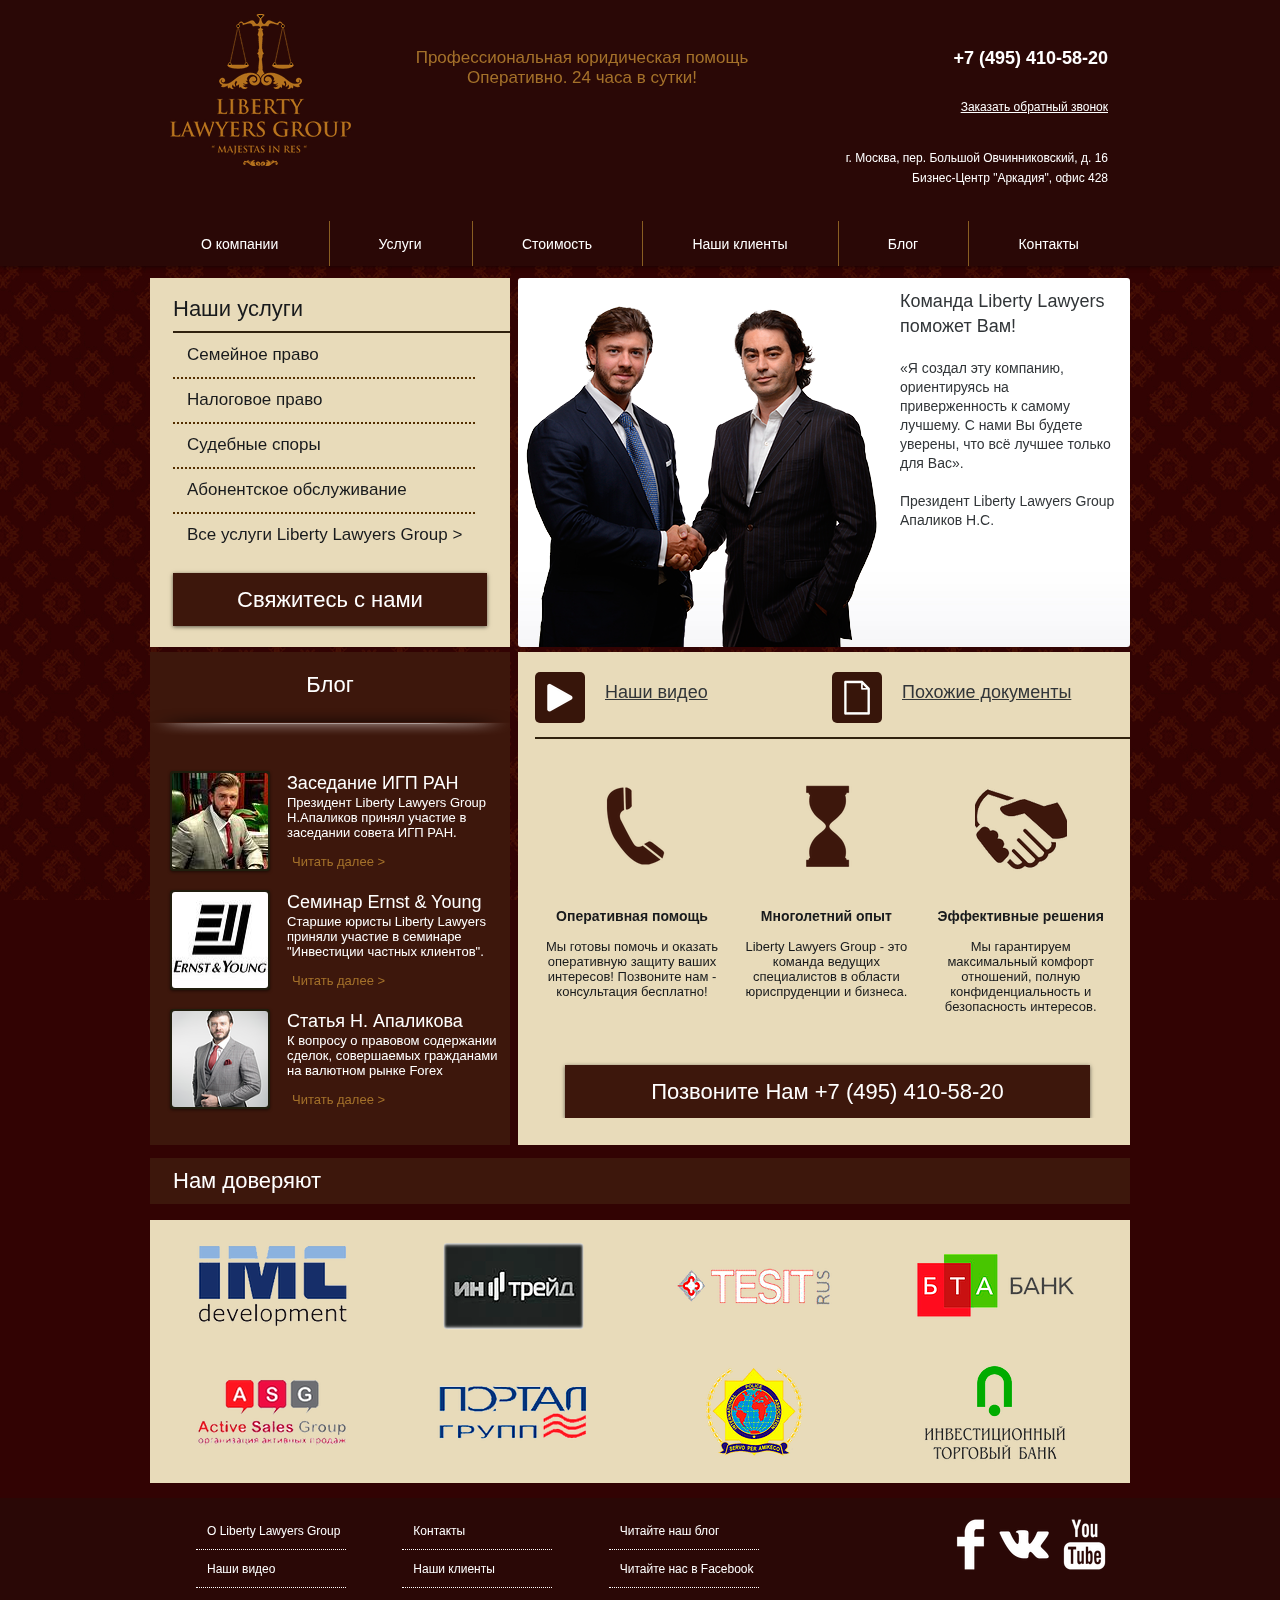
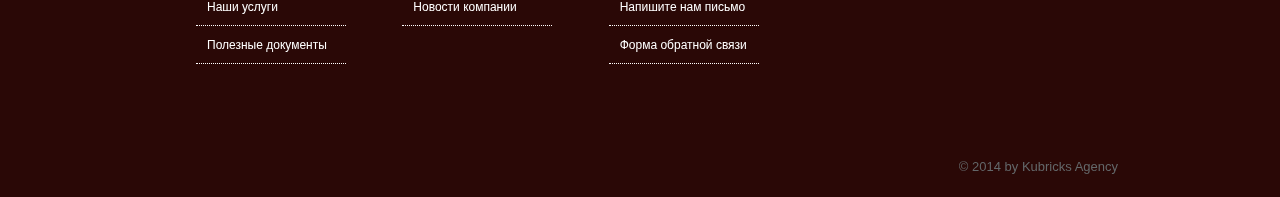
<file: index.html>
﻿<!DOCTYPE html>
<html>
<head>
	<title>Liberty Lawyers</title>
	<meta http-equiv="content-type" content="text/html; charset=utf-8">
	<meta name="viewport" content="width=device-width, user-scalable=yes">
	<link href="./favicon.ico" rel="shortcut icon" type="image/x-icon">
	<link href="./css/style.css" rel="stylesheet" type="text/css" title="compact">
	<script type="text/javascript" src="./js/jquery.js"></script>
	<script type="text/javascript" src="./js/dynamic.js"></script>
</head>
<body>
	<div class="wrapper">
		<div class="header">
			<div>
				<img src="./img/logo.png" width="181" height="152" class="logo" alt="">
				<h5>Профессиональная юридическая помощь Оперативно. 24 часа в сутки!</h5>
				<div>
					<h3><a href="tel:+74954105820">+7 (495) 410-58-20</a></h3>
					<p><a href="#">Заказать обратный звонок</a></p>
					<p>г. Москва, пер. Большой Овчинниковский, д. 16 Бизнес-Центр "Аркадия", офис 428</p>
				</div>
				<ul>
					<li><a href="#">О компании</a></li>
					<li><a href="#">Услуги</a></li>
					<li><a href="#">Стоимость</a></li>
					<li><a href="#">Наши клиенты</a></li>
					<li><a href="#">Блог</a></li>
					<li><a href="#">Контакты</a></li>
				</ul>
			</div>
		</div>
		<div class="content">
			<div class="lb">
				<div class="nav">
					<h3>Наши услуги</h3>
					<ul>
						<li><a href="#">Семейное право</a></li>
						<li><a href="#">Налоговое право</a></li>
						<li><a href="#">Судебные споры</a></li>
						<li><a href="#">Абонентское обслуживание</a></li>
						<li><a href="#">Все услуги Liberty Lawyers Group ></a></li>
					</ul>
					<button>Свяжитесь с нами</button>
				</div>
				<div class="blog">
					<h3>Блог</h3>
					<ul>
						<li>
							<div>
								<img src="./pic/blog1.jpg" width="96" height="96" alt="">
							</div>
							<h5>Заседание ИГП РАН</h5>
							<p>Президент Liberty Lawyers Group Н.Апаликов принял участие в заседании совета ИГП РАН.</p>
							<h6><a href="#">Читать далее ></a></h6>
						</li>
						<li>
							<div>
								<img src="./pic/blog2.jpg" width="96" height="96" alt="">
							</div>
							<h5>Семинар Ernst & Young</h5>
							<p>Старшие юристы Liberty Lawyers приняли участие в семинаре "Инвестиции частных клиентов".</p>
							<h6><a href="#">Читать далее ></a></h6>
						</li>
						<li>
							<div>
								<img src="./pic/blog3.jpg" width="96" height="96" alt="">
							</div>
							<h5>Статья Н. Апаликова</h5>
							<p>К вопросу о правовом содержании сделок, совершаемых гражданами на валютном рынке Forex</p>
							<h6><a href="#">Читать далее ></a></h6>
						</li>
					</ul>
				</div>
			</div>
			<div class="rb">
				<div class="introduction">
					<img src="./pic/introduction.png" width="351" height="341" alt="">
					<h3>Команда Liberty Lawyers поможет Вам!</h3>
					<p>«Я создал эту компанию, ориентируясь на приверженность к самому лучшему. С нами Вы будете уверены, что всё лучшее только для Вас».</p>
					<p>Президент Liberty Lawyers Group Апаликов Н.С.</p>
				</div>
				<div class="about">
					<ul>
						<li>
							<span><img src="./img/video_icon.png" width="" height="" alt=""></span>
							<a href="#">Наши видео</a>
						</li>
						<li>
							<span><img src="./img/document_icon.png" width="" height="" alt=""></span>
							<a href="#">Похожие документы</a>
						</li>
					</ul>
					<div>
						<ul>
							<li>
								<div>
									<img src="./img/about_icon1.png" width="69" height="78" alt="">
								</div>
								<h5>Оперативная помощь</h5>
								<p>Мы готовы помочь и оказать оперативную защиту ваших интересов! Позвоните нам - консультация бесплатно!</p>
							</li>
							<li>
								<div>
									<img src="./img/about_icon2.png" width="77" height="83" alt="">
								</div>
								<h5>Многолетний опыт</h5>
								<p>Liberty Lawyers Group - это команда ведущих специалистов в области юриспруденции и бизнеса.</p>
							</li>
							<li>
								<div>
									<img src="./img/about_icon3.png" width="92" height="103" alt="">
								</div>
								<h5>Эффективные решения</h5>
								<p>Мы гарантируем  максимальный комфорт отношений, полную конфиденциальность и безопасность интересов.</p>
							</li>
						</ul>
						<button>Позвоните Нам +7 (495) 410-58-20</button>
					</div>
				</div>
			</div>
		</div>
		<div class="partners">
			<h3>Нам доверяют</h3>
			<ul>
				<li>
					<a href="#">IMC Development</a>
					<img src="./pic/partner1.png" width="153" height="86" alt="">
				</li>
				<li>
					<a href="#">Ин Трейд</a>
					<img src="./pic/partner2.png" width="145" height="92" alt="">
				</li>
				<li>
					<a href="#">TESIT Rus</a>
					<img src="./pic/partner3.png" width="158" height="41" alt="">
				</li>
				<li>
					<a href="#">БТА Банк</a>
					<img src="./pic/partner4.png" width="161" height="65" alt="">
				</li>
				<li>
					<a href="#">Active Sales Group</a>
					<img src="./pic/partner5.png" width="153" height="71" alt="">
				</li>
				<li>
					<a href="#">Портал Групп</a>
					<img src="./pic/partner6.png" width="152" height="58" alt="">
				</li>
				<li>
					<a href="#">МПА</a>
					<img src="./pic/partner7.png" width="101" height="92" alt="">
				</li>
				<li>
					<a href="#">ИТБ</a>
					<img src="./pic/partner8.png" width="146" height="99" alt="">
				</li>
			</ul>
		</div>
		<div class="footer">
			<div>
				<div>
					<ul class="nav">
						<li>
							<ul>
								<li><a href="#">О Liberty Lawyers Group</a></li>
								<li><a href="#">Наши видео</a></li>
								<li><a href="#">Наши услуги</a></li>
								<li><a href="#">Полезные документы</a></li>
							</ul>
						</li>
						<li>
							<ul>
								<li><a href="#">Контакты</a></li>
								<li><a href="#">Наши клиенты</a></li>
								<li><a href="#">Новости компании</a></li>
							</ul>
						</li>
						<li>
							<ul>
								<li><a href="#">Читайте наш блог</a></li>
								<li><a href="#">Читайте нас в Facebook</a></li>
								<li><a href="#">Напишите нам письмо</a></li>
								<li><a href="#">Форма обратной связи</a></li>
							</ul>
						</li>
					</ul>
					<ul class="social">
						<li><a href="#"><img src="./img/facebook_icon.png" width="33" height="51" alt=""></a></li>
						<li><a href="#"><img src="./img/vkontakte_icon.png" width="51" height="33" alt=""></a></li>
						<li><a href="#"><img src="./img/youtube_icon.png" width="47" height="51" alt=""></a></li>
					</ul>
				</div>
				<h6>© 2014 by Kubricks Agency</h6>
			</div>
		</div>
	</div>
	<div class="bg"></div>
</body>
</html>
</file>
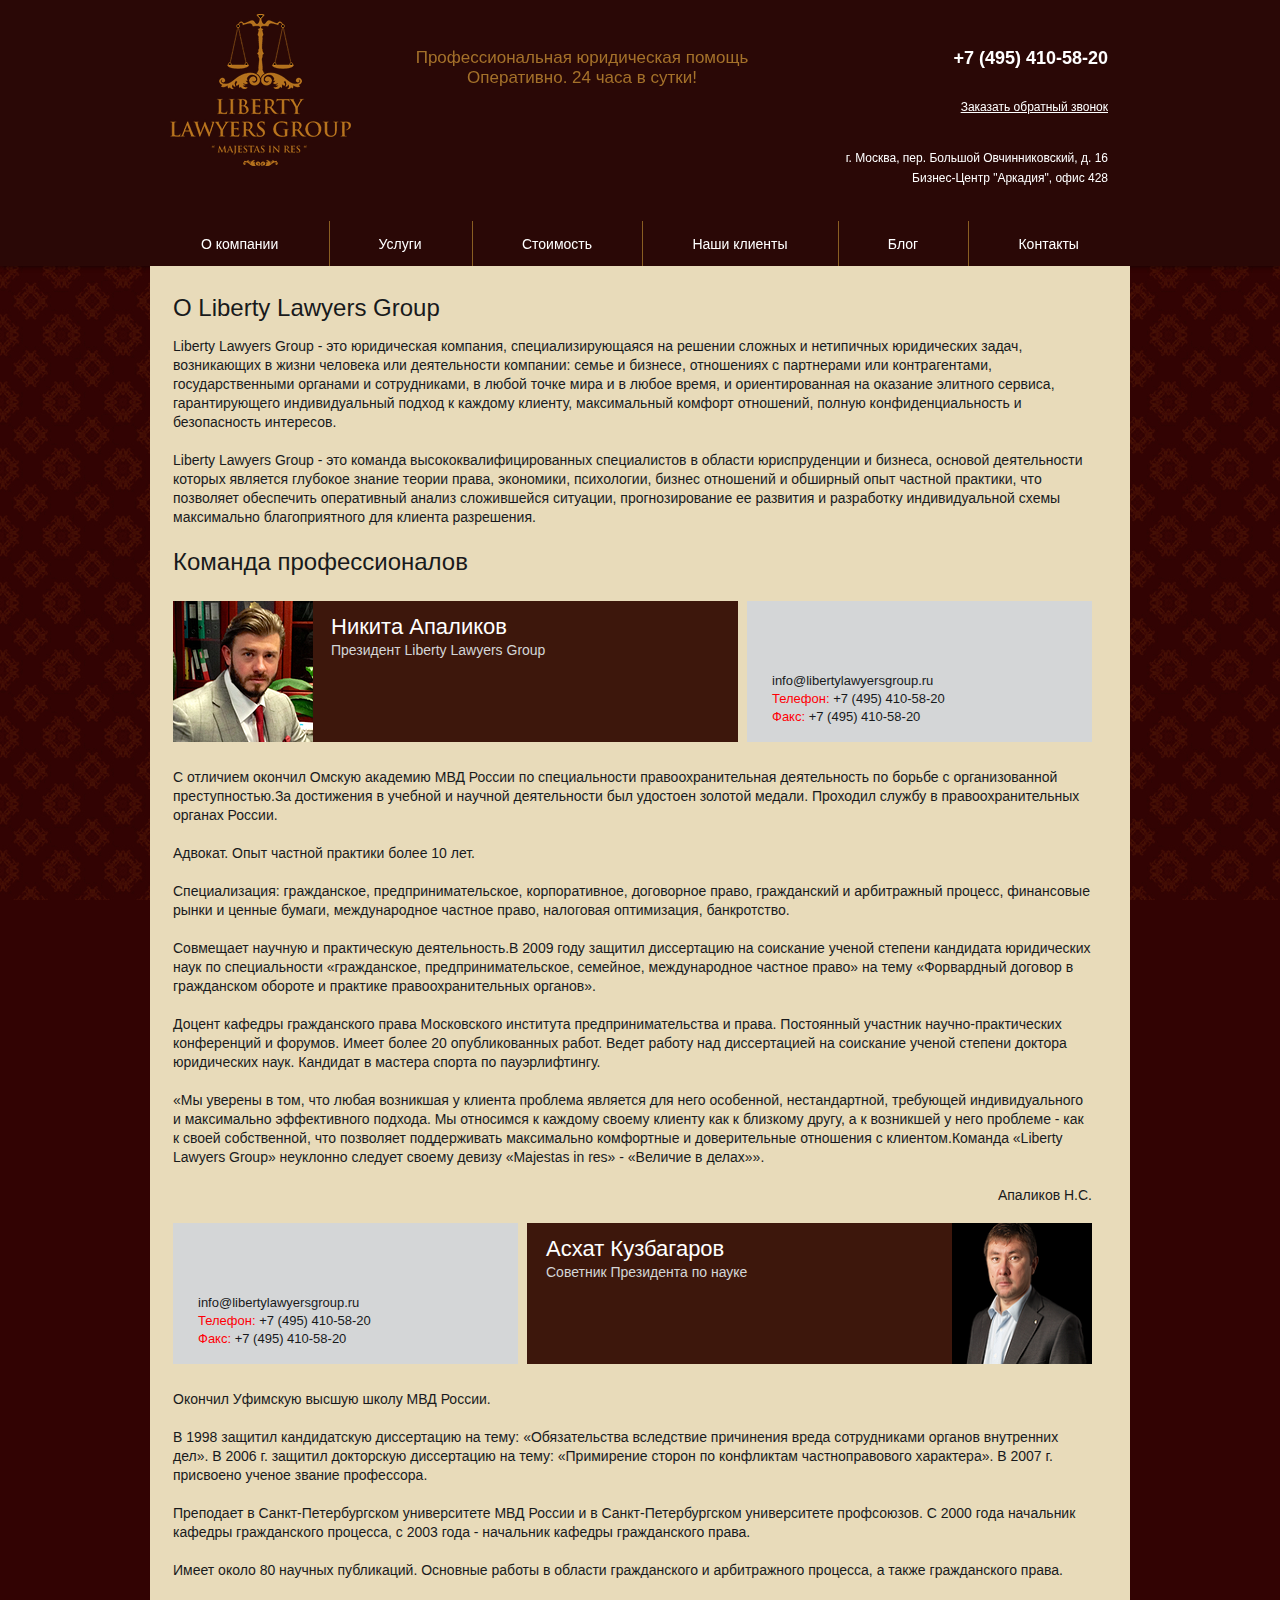
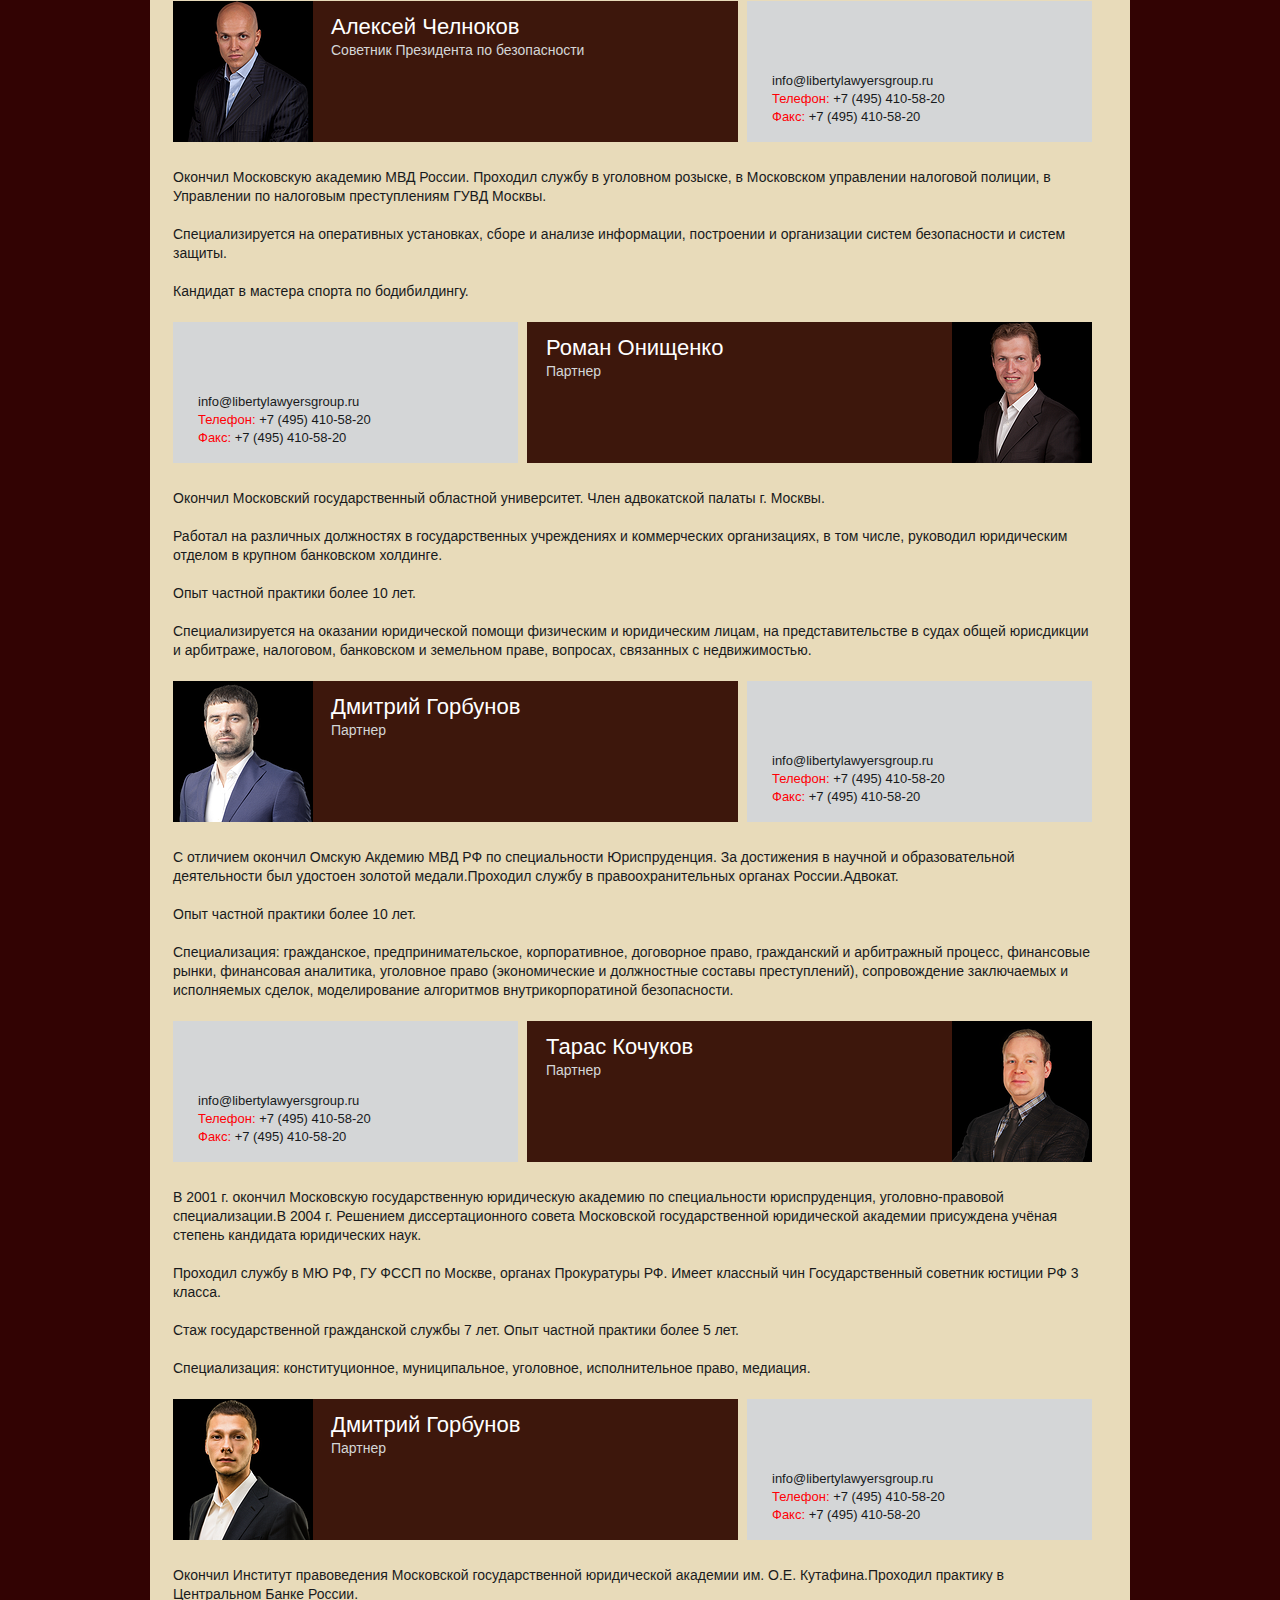
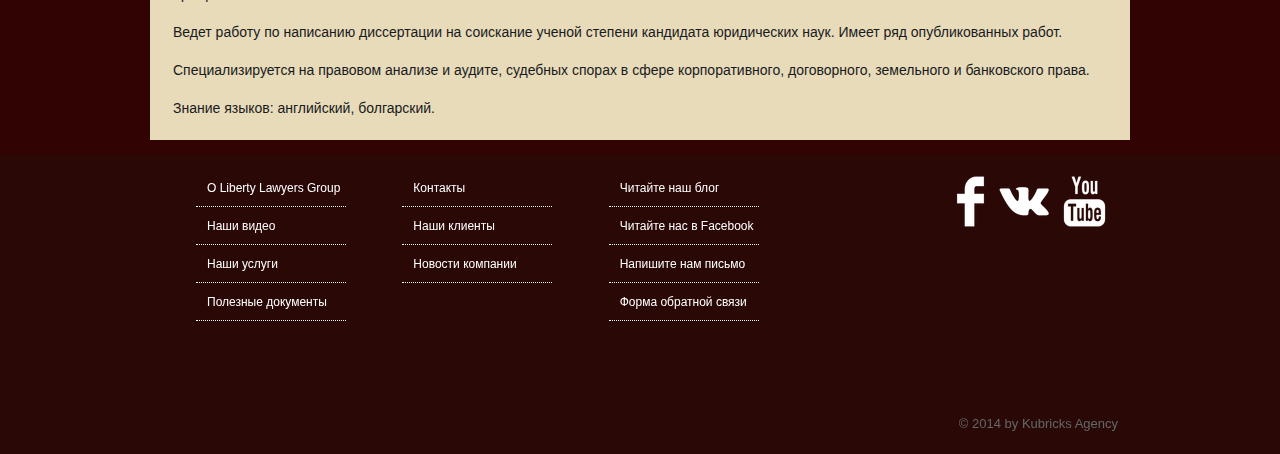
<file: page1.html>
﻿<!DOCTYPE html>
<html>
<head>
	<title>Liberty Lawyers</title>
	<meta http-equiv="content-type" content="text/html; charset=utf-8">
	<meta name="viewport" content="width=device-width, user-scalable=yes">
	<link href="./favicon.ico" rel="shortcut icon" type="image/x-icon">
	<link href="./css/style.css" rel="stylesheet" type="text/css" title="compact">
	<script type="text/javascript" src="./js/jquery.js"></script>
	<script type="text/javascript" src="./js/dynamic.js"></script>
</head>
<body>
	<div class="wrapper">
		<div class="header">
			<div>
				<img src="./img/logo.png" width="181" height="152" class="logo" alt="">
				<h5>Профессиональная юридическая помощь Оперативно. 24 часа в сутки!</h5>
				<div>
					<h3><a href="tel:+74954105820">+7 (495) 410-58-20</a></h3>
					<p><a href="#">Заказать обратный звонок</a></p>
					<p>г. Москва, пер. Большой Овчинниковский, д. 16 Бизнес-Центр "Аркадия", офис 428</p>
				</div>
				<ul>
					<li><a href="#">О компании</a></li>
					<li><a href="#">Услуги</a></li>
					<li><a href="#">Стоимость</a></li>
					<li><a href="#">Наши клиенты</a></li>
					<li><a href="#">Блог</a></li>
					<li><a href="#">Контакты</a></li>
				</ul>
			</div>
		</div>
		<div class="about">
			<h1>О Liberty Lawyers Group</h1>
			<p>Liberty Lawyers Group - это юридическая компания, специализирующаяся на решении сложных и нетипичных юридических задач, возникающих в жизни человека или деятельности компании: семье и бизнесе, отношениях с партнерами или контрагентами, государственными органами и сотрудниками, в любой точке мира и в любое время, и ориентированная на оказание элитного сервиса, гарантирующего индивидуальный подход к каждому клиенту, максимальный комфорт отношений, полную конфиденциальность и безопасность интересов.</p>
			<p>Liberty Lawyers Group - это команда высококвалифицированных специалистов в области юриспруденции и бизнеса, основой деятельности которых является глубокое знание теории права, экономики, психологии, бизнес отношений и обширный опыт частной практики, что позволяет обеспечить оперативный анализ сложившейся ситуации, прогнозирование ее развития и разработку индивидуальной схемы максимально благоприятного для клиента разрешения.</p>
			<h2>Команда профессионалов</h2>
			<div class="left">
				<div class="person">
					<img src="./pic/person1.png" width="140" height="141" alt="">
					<div>
						<h3>Никита Апаликов</h3>
						<p>Президент Liberty Lawyers Group</p>
					</div>
				</div>
				<div class="information">
					<div>
						<p><a href="mailto:info@libertylawyersgroup.ru">info@libertylawyersgroup.ru</a></p>
						<p><span>Телефон:</span> <a href="tel:+74954105820">+7 (495) 410-58-20</a></p>
						<p><span>Факс:</span> <a href="fax:+74954105820">+7 (495) 410-58-20</a></p>
					</div>
				</div>
			</div>
			<p>С отличием окончил Омскую академию МВД России по специальности правоохранительная деятельность по борьбе с организованной преступностью.За достижения в учебной и научной деятельности был удостоен золотой медали. Проходил службу в правоохранительных органах России.</p> 
			<p>Адвокат. Опыт частной практики более 10 лет.</p>
			<p>Специализация: гражданское, предпринимательское, корпоративное, договорное право, гражданский и арбитражный процесс, финансовые рынки и ценные бумаги, международное частное право, налоговая оптимизация, банкротство.</p>
			<p>Совмещает научную и практическую деятельность.В 2009 году защитил диссертацию на соискание ученой степени кандидата юридических наук по специальности «гражданское, предпринимательское, семейное, международное частное право» на тему «Форвардный договор в гражданском обороте и практике правоохранительных органов».</p>
			<p>Доцент кафедры гражданского права Московского института предпринимательства и права. Постоянный участник научно-практических конференций и форумов. Имеет более 20 опубликованных работ. Ведет работу над диссертацией на соискание ученой степени доктора юридических наук. Кандидат в мастера спорта по пауэрлифтингу.</p>
			<p>«Мы уверены в том, что любая возникшая у клиента проблема является для него особенной, нестандартной, требующей индивидуального и максимально эффективного подхода. Мы относимся к каждому своему клиенту как к близкому другу, а к возникшей у него проблеме - как к своей собственной, что позволяет поддерживать максимально комфортные и доверительные отношения с клиентом.Команда «Liberty Lawyers Group» неуклонно следует своему девизу «Majestas in res» - «Величие в делах»».</p>
			<h6>Апаликов Н.С.</h6>
			<div class="right">
				<div class="information">
					<div>
						<p><a href="mailto:info@libertylawyersgroup.ru">info@libertylawyersgroup.ru</a></p>
						<p><span>Телефон:</span> <a href="tel:+74954105820">+7 (495) 410-58-20</a></p>
						<p><span>Факс:</span> <a href="fax:+74954105820">+7 (495) 410-58-20</a></p>
					</div>
				</div>
				<div class="person">
					<img src="./pic/person2.png" width="140" height="141" alt="">
					<div>
						<h3>Асхат Кузбагаров</h3>
						<p>Советник Президента по науке</p>
					</div>
				</div>
			</div>
			<p>Окончил Уфимскую высшую школу МВД России.</p>
			<p>В 1998 защитил кандидатскую диссертацию на тему: «Обязательства вследствие причинения вреда сотрудниками органов внутренних дел». В 2006 г. защитил докторскую диссертацию на тему: «Примирение сторон по конфликтам частноправового характера». В 2007 г. присвоено ученое звание профессора.</p>
			<p>Преподает в Санкт-Петербургском университете МВД России и в Санкт-Петербургском университете профсоюзов. С 2000 года начальник кафедры гражданского процесса, с 2003 года - начальник кафедры гражданского права.</p>
			<p>Имеет около 80 научных публикаций. Основные работы в области гражданского и арбитражного процесса, а также гражданского права.</p>
			<div class="left">
				<div class="person">
					<img src="./pic/person3.png" width="140" height="141" alt="">
					<div>
						<h3>Алексей Челноков</h3>
						<p>Советник Президента по безопасности</p>
					</div>
				</div>
				<div class="information">
					<div>
						<p><a href="mailto:info@libertylawyersgroup.ru">info@libertylawyersgroup.ru</a></p>
						<p><span>Телефон:</span> <a href="tel:+74954105820">+7 (495) 410-58-20</a></p>
						<p><span>Факс:</span> <a href="fax:+74954105820">+7 (495) 410-58-20</a></p>
					</div>
				</div>
			</div>
			<p>Окончил Московскую академию МВД России. Проходил службу в уголовном розыске, в Московском управлении налоговой полиции, в Управлении по налоговым преступлениям ГУВД Москвы.</p>
			<p>Специализируется на оперативных установках, сборе и анализе информации, построении и организации систем безопасности и систем защиты.</p>
			<p>Кандидат в мастера спорта по бодибилдингу.</p>
			<div class="right">
				<div class="information">
					<div>
						<p><a href="mailto:info@libertylawyersgroup.ru">info@libertylawyersgroup.ru</a></p>
						<p><span>Телефон:</span> <a href="tel:+74954105820">+7 (495) 410-58-20</a></p>
						<p><span>Факс:</span> <a href="fax:+74954105820">+7 (495) 410-58-20</a></p>
					</div>
				</div>
				<div class="person">
					<img src="./pic/person4.png" width="140" height="141" alt="">
					<div>
						<h3>Роман Онищенко</h3>
						<p>Партнер</p>
					</div>
				</div>
			</div>
			<p>Окончил Московский государственный областной университет. Член адвокатской палаты г. Москвы.</p>
			<p>Работал на различных должностях в государственных учреждениях и коммерческих организациях, в том числе, руководил юридическим отделом в крупном банковском холдинге.</p>
			<p>Опыт частной практики более 10 лет.</p>
			<p>Специализируется на оказании юридической помощи физическим и юридическим лицам, на представительстве в судах общей юрисдикции и арбитраже, налоговом, банковском и земельном праве, вопросах, связанных с недвижимостью.</p>
			<div class="left">
				<div class="person">
					<img src="./pic/person5.png" width="140" height="141" alt="">
					<div>
						<h3>Дмитрий Горбунов</h3>
						<p>Партнер</p>
					</div>
				</div>
				<div class="information">
					<div>
						<p><a href="mailto:info@libertylawyersgroup.ru">info@libertylawyersgroup.ru</a></p>
						<p><span>Телефон:</span> <a href="tel:+74954105820">+7 (495) 410-58-20</a></p>
						<p><span>Факс:</span> <a href="fax:+74954105820">+7 (495) 410-58-20</a></p>
					</div>
				</div>
			</div>
			<p>С отличием окончил Омскую Акдемию МВД РФ по специальности Юриспруденция. За достижения в научной и образовательной деятельности был удостоен золотой медали.Проходил службу в правоохранительных органах России.Адвокат.</p>
			<p>Опыт частной практики более 10 лет.</p>
			<p>Специализация: гражданское, предпринимательское, корпоративное, договорное право, гражданский и арбитражный процесс, финансовые рынки, финансовая аналитика, уголовное право (экономические и должностные составы преступлений), сопровождение заключаемых и исполняемых сделок, моделирование алгоритмов внутрикорпоратиной безопасности.</p>
			<div class="right">
				<div class="information">
					<div>
						<p><a href="mailto:info@libertylawyersgroup.ru">info@libertylawyersgroup.ru</a></p>
						<p><span>Телефон:</span> <a href="tel:+74954105820">+7 (495) 410-58-20</a></p>
						<p><span>Факс:</span> <a href="fax:+74954105820">+7 (495) 410-58-20</a></p>
					</div>
				</div>
				<div class="person">
					<img src="./pic/person6.png" width="140" height="141" alt="">
					<div>
						<h3>Тарас Кочуков</h3>
						<p>Партнер</p>
					</div>
				</div>
			</div>
			<p>В 2001 г. окончил Московскую государственную юридическую академию по специальности юриспруденция, уголовно-правовой специализации.В 2004 г. Решением диссертационного совета Московской государственной юридической академии присуждена учёная степень кандидата юридических наук.</p>
			<p>Проходил службу в МЮ РФ, ГУ ФССП по Москве, органах Прокуратуры РФ. Имеет классный чин Государственный советник юстиции РФ 3 класса.</p>
			<p>Стаж государственной гражданской службы 7 лет. Опыт частной практики более 5 лет.</p>
			<p>Специализация: конституционное, муниципальное, уголовное, исполнительное право, медиация.</p>
			<div class="left">
				<div class="person">
					<img src="./pic/person7.png" width="140" height="141" alt="">
					<div>
						<h3>Дмитрий Горбунов</h3>
						<p>Партнер</p>
					</div>
				</div>
				<div class="information">
					<div>
						<p><a href="mailto:info@libertylawyersgroup.ru">info@libertylawyersgroup.ru</a></p>
						<p><span>Телефон:</span> <a href="tel:+74954105820">+7 (495) 410-58-20</a></p>
						<p><span>Факс:</span> <a href="fax:+74954105820">+7 (495) 410-58-20</a></p>
					</div>
				</div>
			</div>
			<p>Окончил Институт правоведения Московской государственной юридической академии им. О.Е. Кутафина.Проходил практику в Центральном Банке России.</p>
			<p>Ведет работу по написанию диссертации на соискание ученой степени кандидата юридических наук. Имеет ряд опубликованных работ.</p>
			<p>Специализируется на правовом анализе и аудите, судебных спорах в сфере корпоративного, договорного, земельного и банковского права.</p>
			<p>Знание языков: английский, болгарский.</p>
		</div>
		<div class="footer">
			<div>
				<div>
					<ul class="nav">
						<li>
							<ul>
								<li><a href="#">О Liberty Lawyers Group</a></li>
								<li><a href="#">Наши видео</a></li>
								<li><a href="#">Наши услуги</a></li>
								<li><a href="#">Полезные документы</a></li>
							</ul>
						</li>
						<li>
							<ul>
								<li><a href="#">Контакты</a></li>
								<li><a href="#">Наши клиенты</a></li>
								<li><a href="#">Новости компании</a></li>
							</ul>
						</li>
						<li>
							<ul>
								<li><a href="#">Читайте наш блог</a></li>
								<li><a href="#">Читайте нас в Facebook</a></li>
								<li><a href="#">Напишите нам письмо</a></li>
								<li><a href="#">Форма обратной связи</a></li>
							</ul>
						</li>
					</ul>
					<ul class="social">
						<li><a href="#"><img src="./img/facebook_icon.png" width="33" height="51" alt=""></a></li>
						<li><a href="#"><img src="./img/vkontakte_icon.png" width="51" height="33" alt=""></a></li>
						<li><a href="#"><img src="./img/youtube_icon.png" width="47" height="51" alt=""></a></li>
					</ul>
				</div>
				<h6>© 2014 by Kubricks Agency</h6>
			</div>
		</div>
	</div>
	<div class="bg"></div>
</body>
</html>
</file>
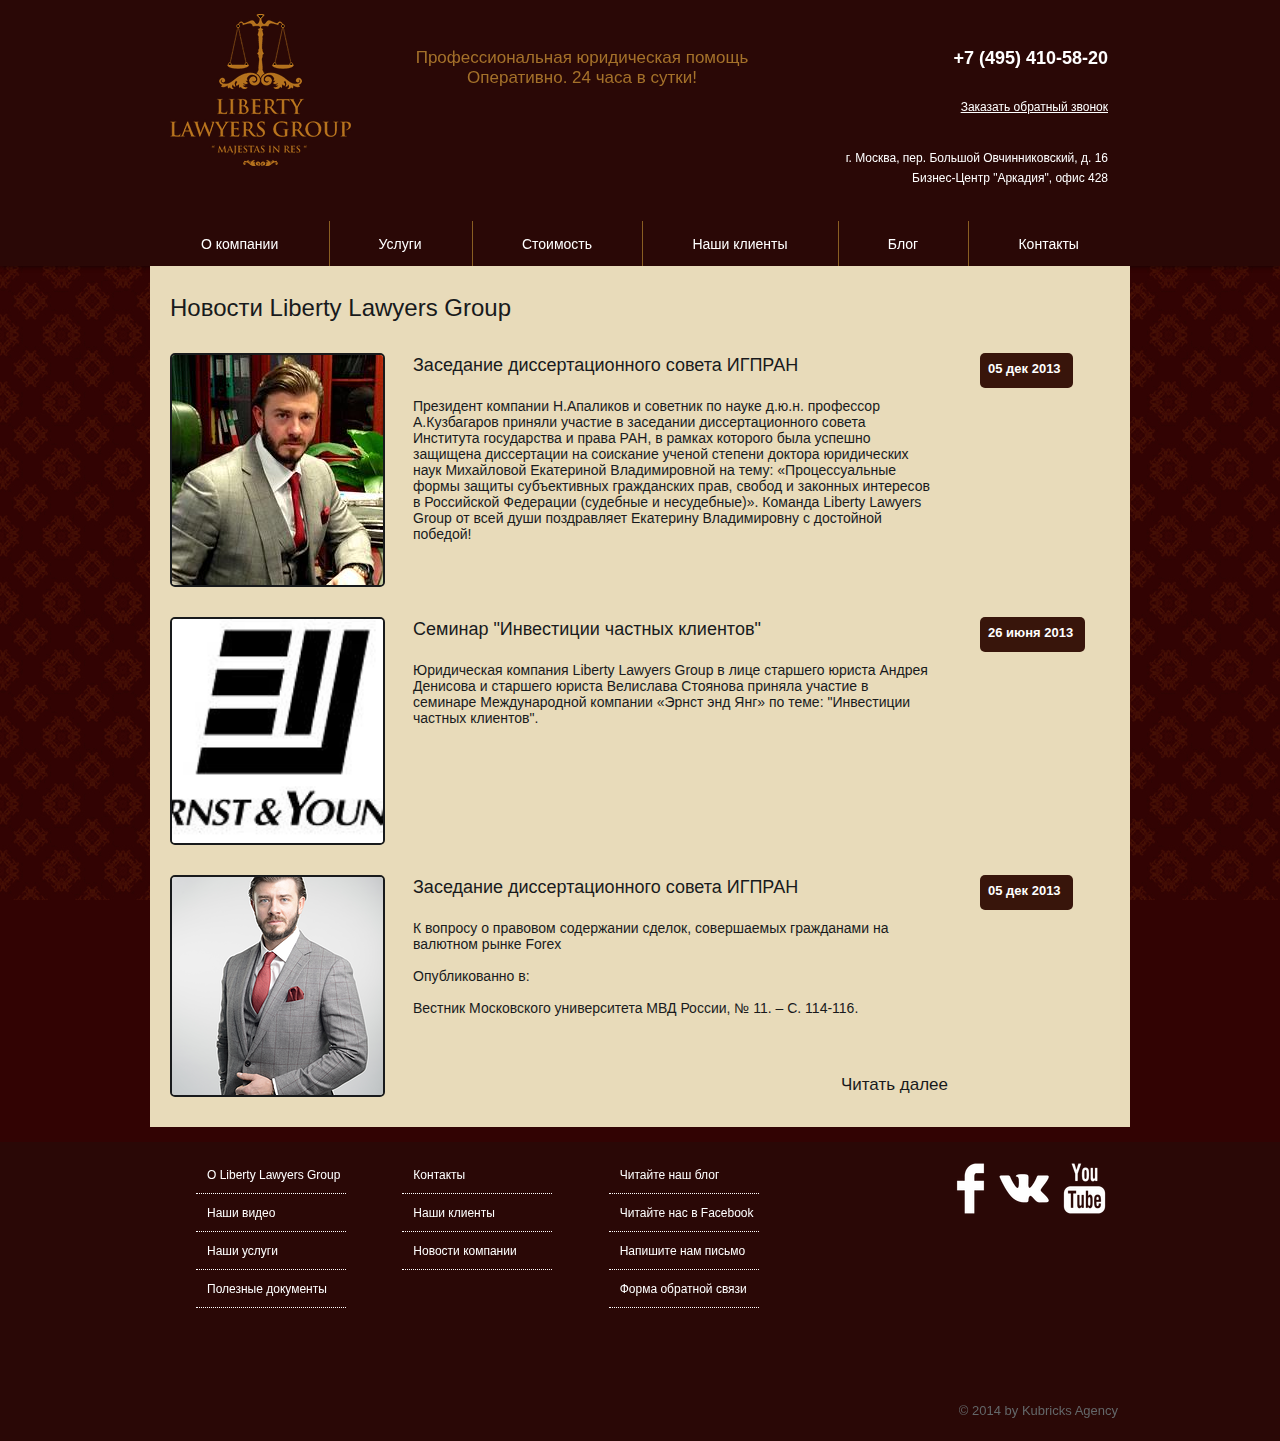
<file: page10.html>
﻿<!DOCTYPE html>
<html>
<head>
	<title>Liberty Lawyers</title>
	<meta http-equiv="content-type" content="text/html; charset=utf-8">
	<meta name="viewport" content="width=device-width, user-scalable=yes">
	<link href="./favicon.ico" rel="shortcut icon" type="image/x-icon">
	<link href="./css/style.css" rel="stylesheet" type="text/css" title="compact">
	<script type="text/javascript" src="./js/jquery.js"></script>
	<script type="text/javascript" src="./js/dynamic.js"></script>
</head>
<body>
	<div class="wrapper">
		<div class="header">
			<div>
				<img src="./img/logo.png" width="181" height="152" class="logo" alt="">
				<h5>Профессиональная юридическая помощь Оперативно. 24 часа в сутки!</h5>
				<div>
					<h3><a href="tel:+74954105820">+7 (495) 410-58-20</a></h3>
					<p><a href="#">Заказать обратный звонок</a></p>
					<p>г. Москва, пер. Большой Овчинниковский, д. 16 Бизнес-Центр "Аркадия", офис 428</p>
				</div>
				<ul>
					<li><a href="#">О компании</a></li>
					<li><a href="#">Услуги</a></li>
					<li><a href="#">Стоимость</a></li>
					<li><a href="#">Наши клиенты</a></li>
					<li><a href="#">Блог</a></li>
					<li><a href="#">Контакты</a></li>
				</ul>
			</div>
		</div>
		<div class="news">
			<h1>Новости Liberty Lawyers Group</h1>
			<ul>
				<li>
					<img src="./pic/new1.png" width="211" height="230" alt="">
					<h6>05 дек 2013</h6>
					<h3>Заседание диссертационного совета ИГПРАН</h3>
					<p>Президент компании Н.Апаликов и советник по науке д.ю.н. профессор А.Кузбагаров приняли участие в заседании диссертационного совета Института государства и права РАН, в рамках которого была успешно защищена диссертации на соискание ученой степени доктора юридических наук Михайловой Екатериной Владимировной на тему: «Процессуальные формы защиты субъективных гражданских прав, свобод и законных интересов в Российской Федерации (судебные и несудебные)». Команда Liberty Lawyers Group от всей души поздравляет Екатерину Владимировну с достойной победой!</p>
				</li>
				<li>
					<img src="./pic/new2.png" width="211" height="230" alt="">
					<h6>26 июня 2013</h6>
					<h3>Семинар "Инвестиции частных клиентов"​</h3>
					<p>Юридическая компания Liberty Lawyers Group в лице старшего юриста Андрея Денисова и старшего юриста Велислава Стоянова приняла участие в семинаре Международной компании «Эрнст энд Янг» по теме: "Инвестиции частных клиентов".</p>
				</li>
				<li>
					<img src="./pic/new3.png" width="211" height="230" alt="">
					<h6>05 дек 2013</h6>
					<h3>Заседание диссертационного совета ИГПРАН</h3>
					<p>К вопросу о правовом содержании сделок, совершаемых гражданами на валютном рынке Forex</p>
					<p>Опубликованно в:</p>
					<p>Вестник Московского университета МВД России, № 11. – С. 114-116.</p>
					<h5><a href="#">Читать далее</a></h5>
				</li>
			</ul>
		</div>
		<div class="footer">
			<div>
				<div>
					<ul class="nav">
						<li>
							<ul>
								<li><a href="#">О Liberty Lawyers Group</a></li>
								<li><a href="#">Наши видео</a></li>
								<li><a href="#">Наши услуги</a></li>
								<li><a href="#">Полезные документы</a></li>
							</ul>
						</li>
						<li>
							<ul>
								<li><a href="#">Контакты</a></li>
								<li><a href="#">Наши клиенты</a></li>
								<li><a href="#">Новости компании</a></li>
							</ul>
						</li>
						<li>
							<ul>
								<li><a href="#">Читайте наш блог</a></li>
								<li><a href="#">Читайте нас в Facebook</a></li>
								<li><a href="#">Напишите нам письмо</a></li>
								<li><a href="#">Форма обратной связи</a></li>
							</ul>
						</li>
					</ul>
					<ul class="social">
						<li><a href="#"><img src="./img/facebook_icon.png" width="33" height="51" alt=""></a></li>
						<li><a href="#"><img src="./img/vkontakte_icon.png" width="51" height="33" alt=""></a></li>
						<li><a href="#"><img src="./img/youtube_icon.png" width="47" height="51" alt=""></a></li>
					</ul>
				</div>
				<h6>© 2014 by Kubricks Agency</h6>
			</div>
		</div>
	</div>
	<div class="bg"></div>
</body>
</html>
</file>
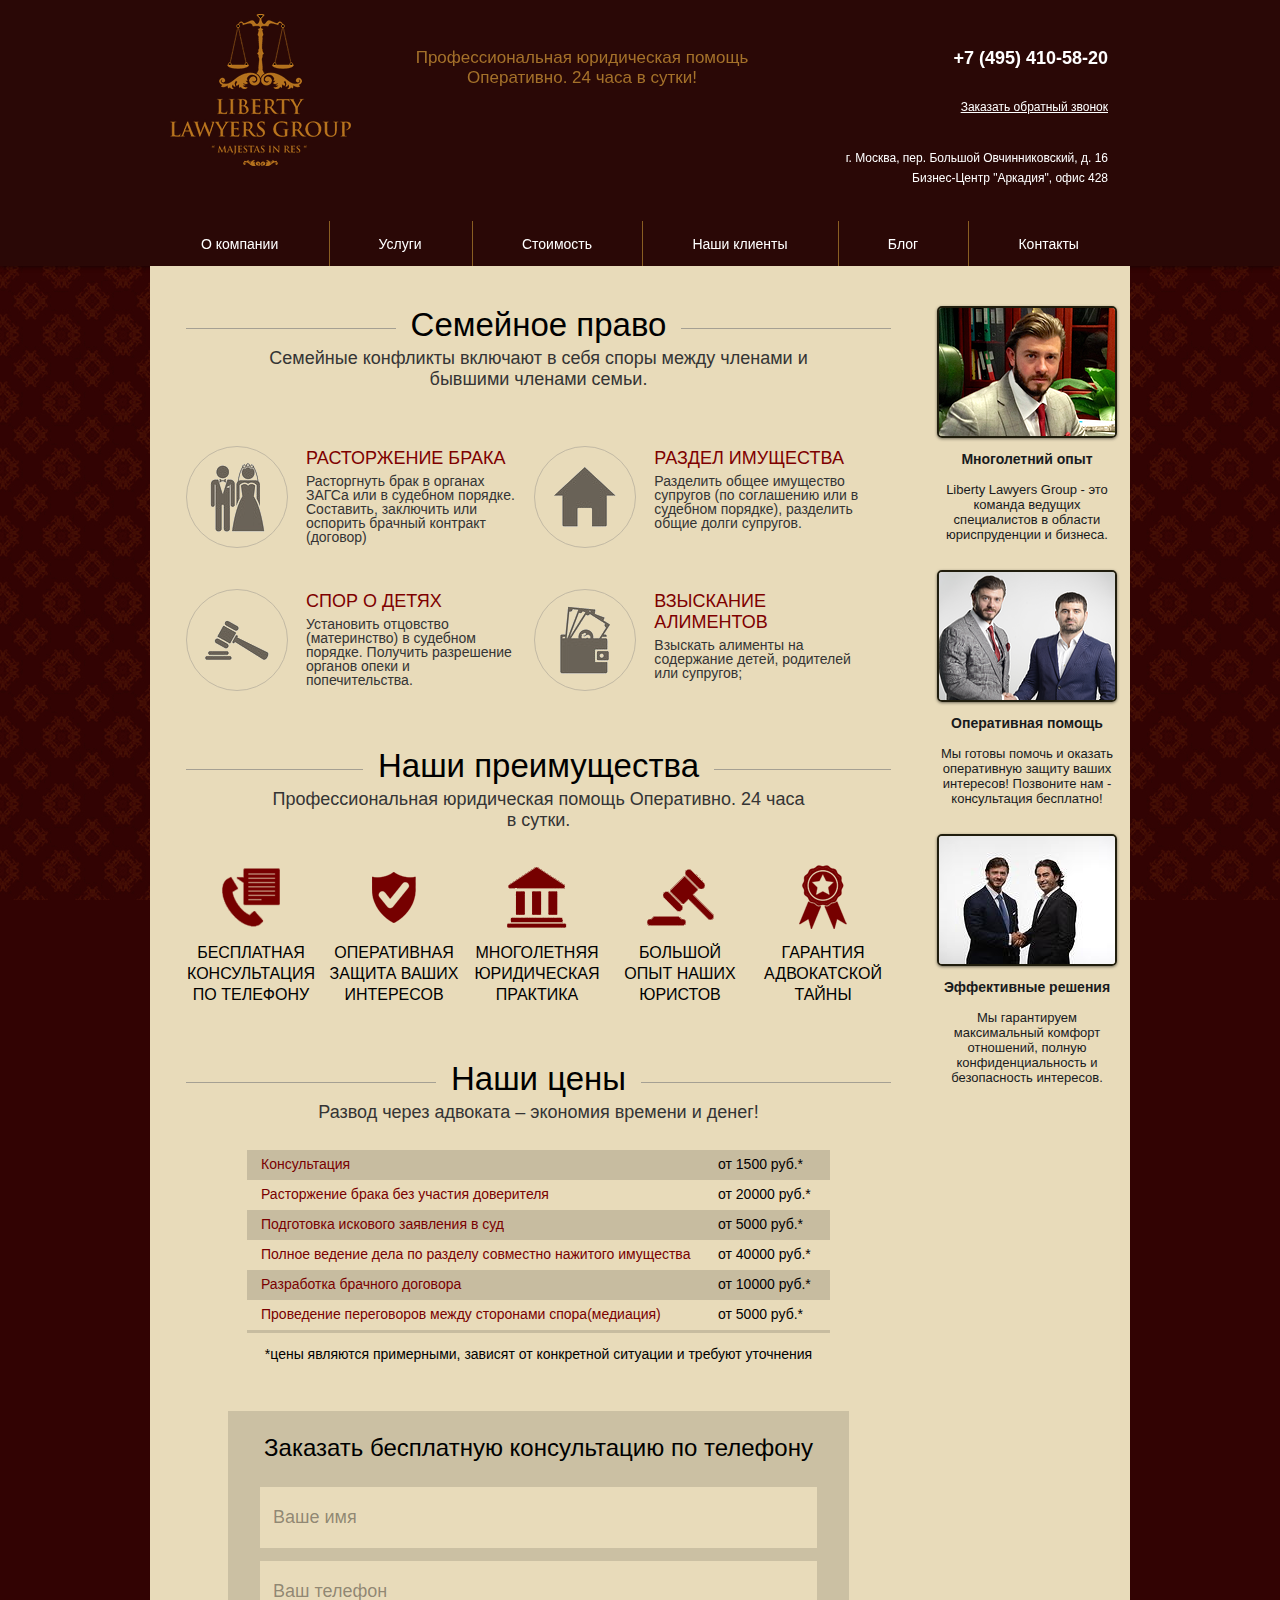
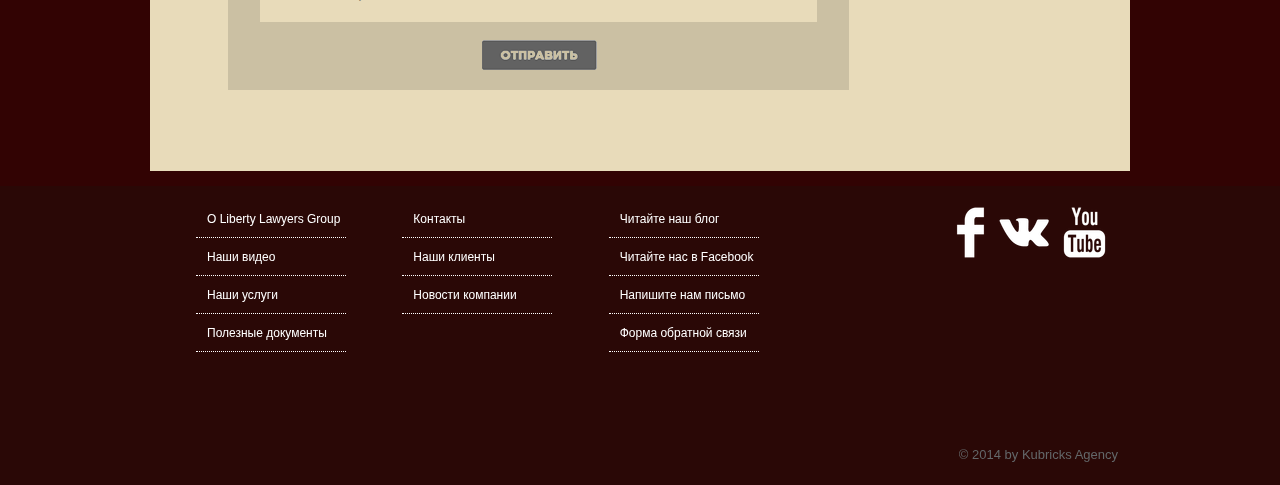
<file: page11.html>
﻿<!DOCTYPE html>
<html>
<head>
	<title>Liberty Lawyers</title>
	<meta http-equiv="content-type" content="text/html; charset=utf-8">
	<meta name="viewport" content="width=device-width, user-scalable=yes">
	<link href="./favicon.ico" rel="shortcut icon" type="image/x-icon">
	<link href="./css/style.css" rel="stylesheet" type="text/css" title="compact">
	<script type="text/javascript" src="./js/jquery.js"></script>
	<script type="text/javascript" src="./js/dynamic.js"></script>
</head>
<body>
	<div class="wrapper">
		<div class="header">
			<div>
				<img src="./img/logo.png" width="181" height="152" class="logo" alt="">
				<h5>Профессиональная юридическая помощь Оперативно. 24 часа в сутки!</h5>
				<div>
					<h3><a href="tel:+74954105820">+7 (495) 410-58-20</a></h3>
					<p><a href="#">Заказать обратный звонок</a></p>
					<p>г. Москва, пер. Большой Овчинниковский, д. 16 Бизнес-Центр "Аркадия", офис 428</p>
				</div>
				<ul>
					<li><a href="#">О компании</a></li>
					<li><a href="#">Услуги</a></li>
					<li><a href="#">Стоимость</a></li>
					<li><a href="#">Наши клиенты</a></li>
					<li><a href="#">Блог</a></li>
					<li><a href="#">Контакты</a></li>
				</ul>
			</div>
		</div>
		<div class="category">
			<div class="lb">
				<div class="desc">
					<div>
						<h2><strong>Семейное право</strong> <span>Семейные конфликты включают в себя споры между членами и бывшими членами семьи.</span></h2>
						<ul class="catalog">
							<li>
								<div>
									<img src="./img/catalog_icon1.png" width="55" height="69" alt="">
								</div>
								<h5>Расторжение брака</h5>
								<p>Расторгнуть брак в органах ЗАГСа или в судебном порядке. Составить, заключить или оспорить брачный контракт (договор)</p>
							</li>
							<li>
								<div>
									<img src="./img/catalog_icon2.png" width="62" height="60" alt="">
								</div>
								<h5>Раздел имущества</h5>
								<p>Разделить общее имущество супругов (по соглашению или в судебном порядке), разделить общие долги супругов.</p>
							</li>
							<li>
								<div>
									<img src="./img/catalog_icon3.png" width="64" height="40" alt="">
								</div>
								<h5>Спор о детях</h5>
								<p>Установить отцовство (материнство) в судебном порядке. Получить разрешение органов опеки и попечительства.</p>
							</li>
							<li>
								<div>
									<img src="./img/catalog_icon4.png" width="50" height="68" alt="">
								</div>
								<h5>Взыскание алиментов</h5>
								<p>Взыскать алименты на содержание детей, родителей или супругов;</p>
							</li>
						</ul>
					</div>
					<div>
						<h2><strong>Наши преимущества</strong> <span>Профессиональная юридическая помощь Оперативно. 24 часа в сутки.</span></h2>
						<ul class="list">
							<li>
								<div>
									<img src="./img/list_icon1.png" width="58" height="59" alt="">
								</div>
								<p>Бесплатная консультация по телефону</p>
							</li>
							<li>
								<div>
									<img src="./img/list_icon2.png" width="44" height="51" alt="">
								</div>
								<p>Оперативная защита Ваших интересов</p>
							</li>
							<li>
								<div>
									<img src="./img/list_icon3.png" width="60" height="61" alt="">
								</div>
								<p>Многолетняя юридическая практика</p>
							</li>
							<li>
								<div>
									<img src="./img/list_icon4.png" width="67" height="57" alt="">
								</div>
								<p>Большой опыт наших юристов</p>
							</li>
							<li>
								<div>
									<img src="./img/list_icon5.png" width="48" height="64" alt="">
								</div>
								<p>Гарантия адвокатской тайны</p>
							</li>
						</ul>
					</div>
					<div>
						<h2><strong>Наши цены</strong> <span>Развод через адвоката – экономия времени и денег!</h2>
						<table>
							<tbody>
								<tr>
									<td>Консультация</td>
									<th>от 1500 руб.*</th>
								</tr>
									<td>Расторжение брака без участия доверителя</th>
									<th>от 20000 руб.*</th>
								</tr>
									<td>Подготовка искового заявления в суд</th>
									<th>от 5000 руб.*</th>
								</tr>
									<td>Полное ведение дела по разделу совместно нажитого имущества</th>
									<th>от 40000 руб.*</th>
								</tr>
									<td>Разработка брачного договора</th>
									<th>от 10000 руб.*</th>
								</tr>
									<td>Проведение переговоров между сторонами спора(медиация)</th>
									<th>от 5000 руб.*</th>
								</tr>
							</tbody>
						</table>
						<p class="tip">*цены являются примерными, зависят от конкретной ситуации  и требуют уточнения</p>
						<div class="form">
							<h4>Заказать бесплатную консультацию по телефону</h4>
							<p><input type="text" placeholder="Ваше имя"></p>
							<p><input type="text" placeholder="Ваш телефон"></p>
							<button></button>
						</div>
					</div>
				</div>
			</div>
			<div class="rb">
				<div>
					<img src="./pic/category1.png" width="176" height="128" alt="">
					<h3>Многолетний опыт</h3>
					<p>Liberty Lawyers Group - это команда ведущих специалистов в области юриспруденции и бизнеса.</p>
				</div>
				<div>
					<img src="./pic/category2.png" width="176" height="128" alt="">
					<h3>Оперативная помощь</h3>
					<p>Мы готовы помочь и оказать оперативную защиту ваших интересов! Позвоните нам - консультация бесплатно!</p>
				</div>
				<div>
					<img src="./pic/category3.png" width="176" height="128" alt="">
					<h3>Эффективные решения</h3>
					<p>Мы гарантируем  максимальный комфорт отношений, полную конфиденциальность и безопасность интересов.</p>
				</div>
			</div>
		</div>
		<div class="footer">
			<div>
				<div>
					<ul class="nav">
						<li>
							<ul>
								<li><a href="#">О Liberty Lawyers Group</a></li>
								<li><a href="#">Наши видео</a></li>
								<li><a href="#">Наши услуги</a></li>
								<li><a href="#">Полезные документы</a></li>
							</ul>
						</li>
						<li>
							<ul>
								<li><a href="#">Контакты</a></li>
								<li><a href="#">Наши клиенты</a></li>
								<li><a href="#">Новости компании</a></li>
							</ul>
						</li>
						<li>
							<ul>
								<li><a href="#">Читайте наш блог</a></li>
								<li><a href="#">Читайте нас в Facebook</a></li>
								<li><a href="#">Напишите нам письмо</a></li>
								<li><a href="#">Форма обратной связи</a></li>
							</ul>
						</li>
					</ul>
					<ul class="social">
						<li><a href="#"><img src="./img/facebook_icon.png" width="33" height="51" alt=""></a></li>
						<li><a href="#"><img src="./img/vkontakte_icon.png" width="51" height="33" alt=""></a></li>
						<li><a href="#"><img src="./img/youtube_icon.png" width="47" height="51" alt=""></a></li>
					</ul>
				</div>
				<h6>© 2014 by Kubricks Agency</h6>
			</div>
		</div>
	</div>
	<div class="bg"></div>
</body>
</html>
</file>
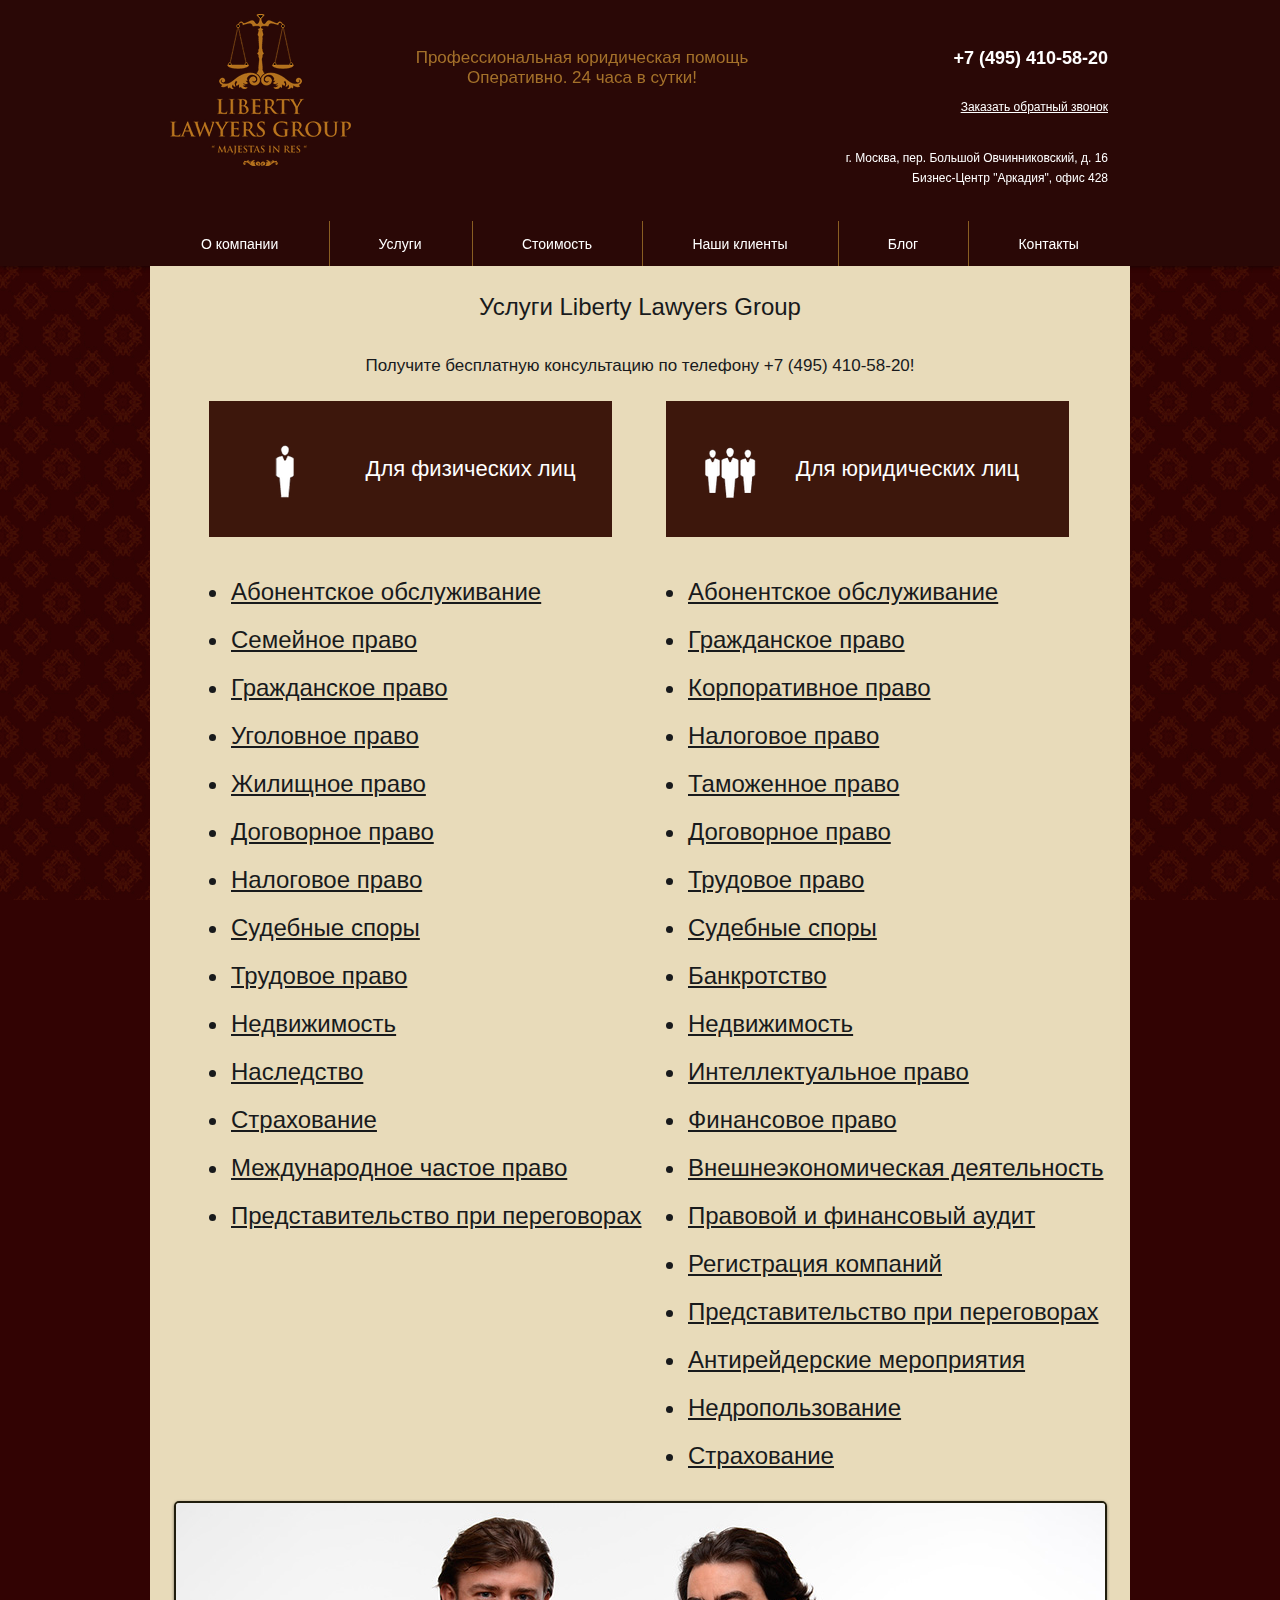
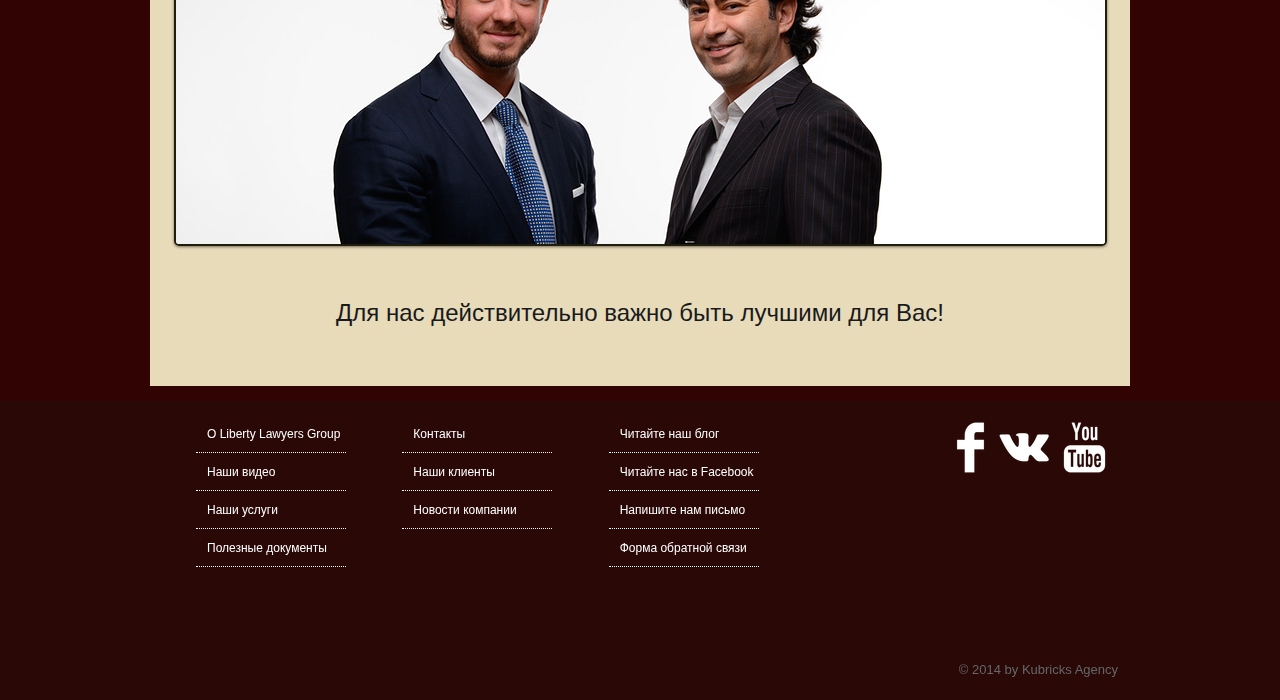
<file: page2.html>
﻿<!DOCTYPE html>
<html>
<head>
	<title>Liberty Lawyers</title>
	<meta http-equiv="content-type" content="text/html; charset=utf-8">
	<meta name="viewport" content="width=device-width, user-scalable=yes">
	<link href="./favicon.ico" rel="shortcut icon" type="image/x-icon">
	<link href="./css/style.css" rel="stylesheet" type="text/css" title="compact">
	<script type="text/javascript" src="./js/jquery.js"></script>
	<script type="text/javascript" src="./js/dynamic.js"></script>
</head>
<body>
	<div class="wrapper">
		<div class="header">
			<div>
				<img src="./img/logo.png" width="181" height="152" class="logo" alt="">
				<h5>Профессиональная юридическая помощь Оперативно. 24 часа в сутки!</h5>
				<div>
					<h3><a href="tel:+74954105820">+7 (495) 410-58-20</a></h3>
					<p><a href="#">Заказать обратный звонок</a></p>
					<p>г. Москва, пер. Большой Овчинниковский, д. 16 Бизнес-Центр "Аркадия", офис 428</p>
				</div>
				<ul>
					<li><a href="#">О компании</a></li>
					<li><a href="#">Услуги</a></li>
					<li><a href="#">Стоимость</a></li>
					<li><a href="#">Наши клиенты</a></li>
					<li><a href="#">Блог</a></li>
					<li><a href="#">Контакты</a></li>
				</ul>
			</div>
		</div>
		<div class="service">
			<h1>Услуги Liberty Lawyers Group</h1>
			<h5>Получите бесплатную консультацию по телефону +7 (495) 410-58-20!</h5>
			<div class="list">
				<div>
					<h3>Для физических лиц</h3>
					<ul>
						<li><a href="#">Абонентское обслуживание</a></li>
						<li><a href="#">Семейное право</a></li>
						<li><a href="#">Гражданское право</a></li>
						<li><a href="#">Уголовное право</a></li>
						<li><a href="#">Жилищное право</a></li>
						<li><a href="#">Договорное право</a></li>
						<li><a href="#">Налоговое право</a></li>
						<li><a href="#">Судебные споры</a></li>
						<li><a href="#">Трудовое право</a></li>
						<li><a href="#">Недвижимость</a></li>
						<li><a href="#">Наследство</a></li>
						<li><a href="#">Страхование</a></li>
						<li><a href="#">Международное частое право</a></li>
						<li><a href="#">Представительство при переговорах</a></li>
					</ul>
				</div>
				<div>
					<h3>Для юридических лиц</h3>
					<ul>
						<li><a href="#">Абонентское обслуживание</a></li>
						<li><a href="#">Гражданское право</a></li>
						<li><a href="#">Корпоративное право</a></li>
						<li><a href="#">Налоговое право</a></li>
						<li><a href="#">Таможенное право</a></li>
						<li><a href="#">Договорное право</a></li>
						<li><a href="#">Трудовое право</a></li>
						<li><a href="#">Судебные споры</a></li>
						<li><a href="#">Банкротство </a></li>
						<li><a href="#">Недвижимость</a></li>
						<li><a href="#">Интеллектуальное право</a></li>
						<li><a href="#">Финансовое право</a></li>
						<li><a href="#">Внешнеэкономическая деятельность</a></li>
						<li><a href="#">Правовой и финансовый аудит</a></li>
						<li><a href="#">Регистрация компаний</a></li>
						<li><a href="#">Представительство при переговорах</a></li>
						<li><a href="#">Антирейдерские мероприятия</a></li>
						<li><a href="#">Недропользование</a></li>  
						<li><a href="#">Страхование</a></li>
					</ul>
				</div>
			</div>
			<img src="./pic/service.jpg" width="929" height="341" alt="">
			<h2>Для нас действительно важно быть лучшими для Вас!</h2>
		</div>
		<div class="footer">
			<div>
				<div>
					<ul class="nav">
						<li>
							<ul>
								<li><a href="#">О Liberty Lawyers Group</a></li>
								<li><a href="#">Наши видео</a></li>
								<li><a href="#">Наши услуги</a></li>
								<li><a href="#">Полезные документы</a></li>
							</ul>
						</li>
						<li>
							<ul>
								<li><a href="#">Контакты</a></li>
								<li><a href="#">Наши клиенты</a></li>
								<li><a href="#">Новости компании</a></li>
							</ul>
						</li>
						<li>
							<ul>
								<li><a href="#">Читайте наш блог</a></li>
								<li><a href="#">Читайте нас в Facebook</a></li>
								<li><a href="#">Напишите нам письмо</a></li>
								<li><a href="#">Форма обратной связи</a></li>
							</ul>
						</li>
					</ul>
					<ul class="social">
						<li><a href="#"><img src="./img/facebook_icon.png" width="33" height="51" alt=""></a></li>
						<li><a href="#"><img src="./img/vkontakte_icon.png" width="51" height="33" alt=""></a></li>
						<li><a href="#"><img src="./img/youtube_icon.png" width="47" height="51" alt=""></a></li>
					</ul>
				</div>
				<h6>© 2014 by Kubricks Agency</h6>
			</div>
		</div>
	</div>
	<div class="bg"></div>
</body>
</html>
</file>
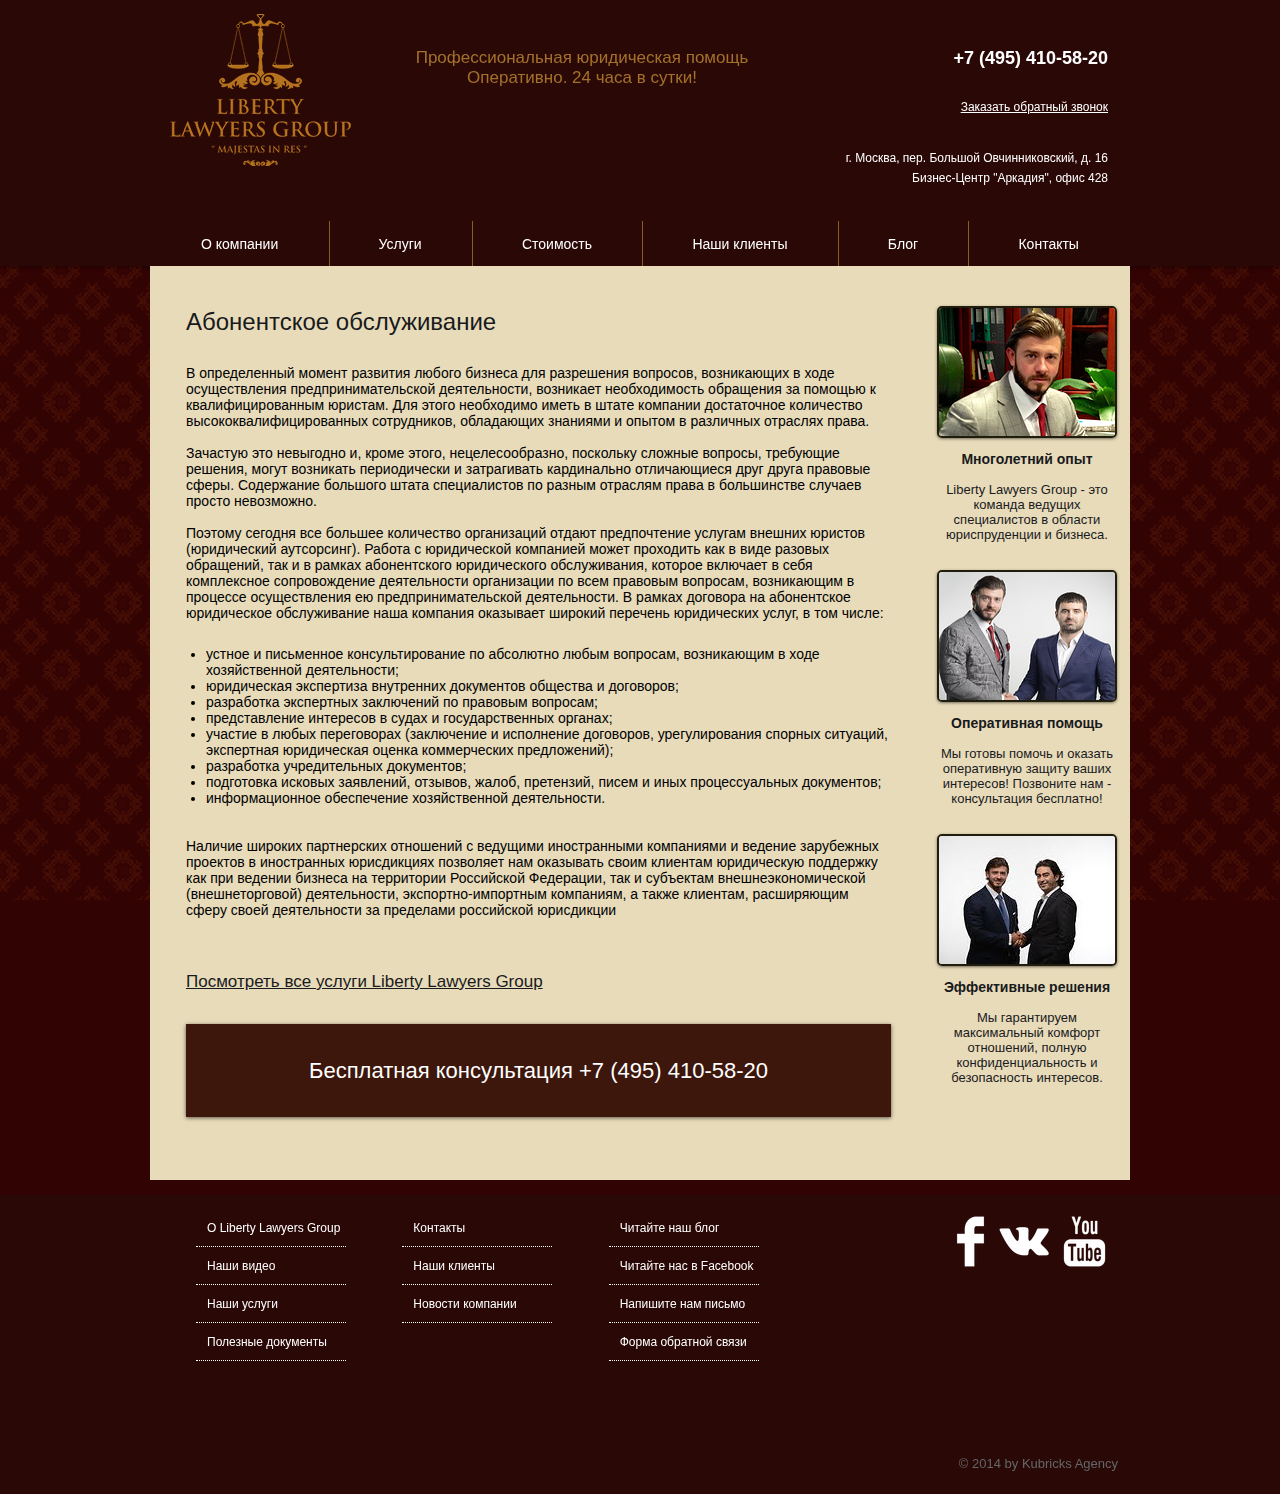
<file: page3.html>
﻿<!DOCTYPE html>
<html>
<head>
	<title>Liberty Lawyers</title>
	<meta http-equiv="content-type" content="text/html; charset=utf-8">
	<meta name="viewport" content="width=device-width, user-scalable=yes">
	<link href="./favicon.ico" rel="shortcut icon" type="image/x-icon">
	<link href="./css/style.css" rel="stylesheet" type="text/css" title="compact">
	<script type="text/javascript" src="./js/jquery.js"></script>
	<script type="text/javascript" src="./js/dynamic.js"></script>
</head>
<body>
	<div class="wrapper">
		<div class="header">
			<div>
				<img src="./img/logo.png" width="181" height="152" class="logo" alt="">
				<h5>Профессиональная юридическая помощь Оперативно. 24 часа в сутки!</h5>
				<div>
					<h3><a href="tel:+74954105820">+7 (495) 410-58-20</a></h3>
					<p><a href="#">Заказать обратный звонок</a></p>
					<p>г. Москва, пер. Большой Овчинниковский, д. 16 Бизнес-Центр "Аркадия", офис 428</p>
				</div>
				<ul>
					<li><a href="#">О компании</a></li>
					<li><a href="#">Услуги</a></li>
					<li><a href="#">Стоимость</a></li>
					<li><a href="#">Наши клиенты</a></li>
					<li><a href="#">Блог</a></li>
					<li><a href="#">Контакты</a></li>
				</ul>
			</div>
		</div>
		<div class="category">
			<div class="lb">
				<h1>Абонентское обслуживание</h1>
				<p>В определенный момент развития любого бизнеса для разрешения вопросов, возникающих в ходе осуществления предпринимательской деятельности, возникает необходимость обращения за помощью к квалифицированным юристам. Для этого необходимо иметь в штате компании достаточное количество высококвалифицированных сотрудников, обладающих знаниями и опытом в различных отраслях права.</p>
				<p>Зачастую это невыгодно и, кроме этого, нецелесообразно, поскольку сложные вопросы, требующие решения, могут возникать периодически и затрагивать кардинально отличающиеся друг друга правовые сферы. Содержание большого штата специалистов по разным отраслям права в большинстве случаев просто невозможно.</p>
				<p>Поэтому сегодня все большее количество организаций отдают предпочтение услугам внешних юристов (юридический аутсорсинг). Работа с юридической компанией может проходить как в виде разовых обращений, так и в рамках абонентского юридического обслуживания, которое включает в себя комплексное сопровождение деятельности организации по всем правовым вопросам, возникающим в процессе осуществления ею предпринимательской деятельности. В рамках договора на абонентское юридическое обслуживание наша компания оказывает широкий перечень юридических услуг, в том числе:</p>
				<ul>
					<li>устное и письменное консультирование по абсолютно любым вопросам, возникающим в ходе хозяйственной деятельности;</li>
					<li>юридическая экспертиза внутренних документов общества и договоров;</li>
					<li>разработка экспертных заключений по правовым вопросам;</li>
					<li>представление интересов в судах и государственных органах;</li>
					<li>участие в любых переговорах (заключение и исполнение договоров, урегулирования спорных ситуаций, экспертная юридическая оценка коммерческих предложений);</li>
					<li>разработка учредительных документов;</li>
					<li>подготовка исковых заявлений, отзывов, жалоб, претензий, писем и иных процессуальных документов;</li>
					<li>информационное обеспечение хозяйственной деятельности.</li>
				</ul>
				<p>Наличие широких партнерских отношений с ведущими иностранными компаниями и ведение зарубежных проектов в иностранных юрисдикциях позволяет нам оказывать своим клиентам юридическую поддержку как при ведении бизнеса на территории Российской Федерации, так и субъектам внешнеэкономической (внешнеторговой) деятельности, экспортно-импортным компаниям, а также клиентам, расширяющим сферу своей деятельности за пределами российской юрисдикции</p>
				<h6><a href="#">Посмотреть все услуги Liberty Lawyers Group</a></h5>
				<button>Бесплатная консультация +7 (495) 410-58-20</button>
			</div>
			<div class="rb">
				<div>
					<img src="./pic/category1.png" width="176" height="128" alt="">
					<h3>Многолетний опыт</h3>
					<p>Liberty Lawyers Group - это команда ведущих специалистов в области юриспруденции и бизнеса.</p>
				</div>
				<div>
					<img src="./pic/category2.png" width="176" height="128" alt="">
					<h3>Оперативная помощь</h3>
					<p>Мы готовы помочь и оказать оперативную защиту ваших интересов! Позвоните нам - консультация бесплатно!</p>
				</div>
				<div>
					<img src="./pic/category3.png" width="176" height="128" alt="">
					<h3>Эффективные решения</h3>
					<p>Мы гарантируем  максимальный комфорт отношений, полную конфиденциальность и безопасность интересов.</p>
				</div>
			</div>
		</div>
		<div class="footer">
			<div>
				<div>
					<ul class="nav">
						<li>
							<ul>
								<li><a href="#">О Liberty Lawyers Group</a></li>
								<li><a href="#">Наши видео</a></li>
								<li><a href="#">Наши услуги</a></li>
								<li><a href="#">Полезные документы</a></li>
							</ul>
						</li>
						<li>
							<ul>
								<li><a href="#">Контакты</a></li>
								<li><a href="#">Наши клиенты</a></li>
								<li><a href="#">Новости компании</a></li>
							</ul>
						</li>
						<li>
							<ul>
								<li><a href="#">Читайте наш блог</a></li>
								<li><a href="#">Читайте нас в Facebook</a></li>
								<li><a href="#">Напишите нам письмо</a></li>
								<li><a href="#">Форма обратной связи</a></li>
							</ul>
						</li>
					</ul>
					<ul class="social">
						<li><a href="#"><img src="./img/facebook_icon.png" width="33" height="51" alt=""></a></li>
						<li><a href="#"><img src="./img/vkontakte_icon.png" width="51" height="33" alt=""></a></li>
						<li><a href="#"><img src="./img/youtube_icon.png" width="47" height="51" alt=""></a></li>
					</ul>
				</div>
				<h6>© 2014 by Kubricks Agency</h6>
			</div>
		</div>
	</div>
	<div class="bg"></div>
</body>
</html>
</file>
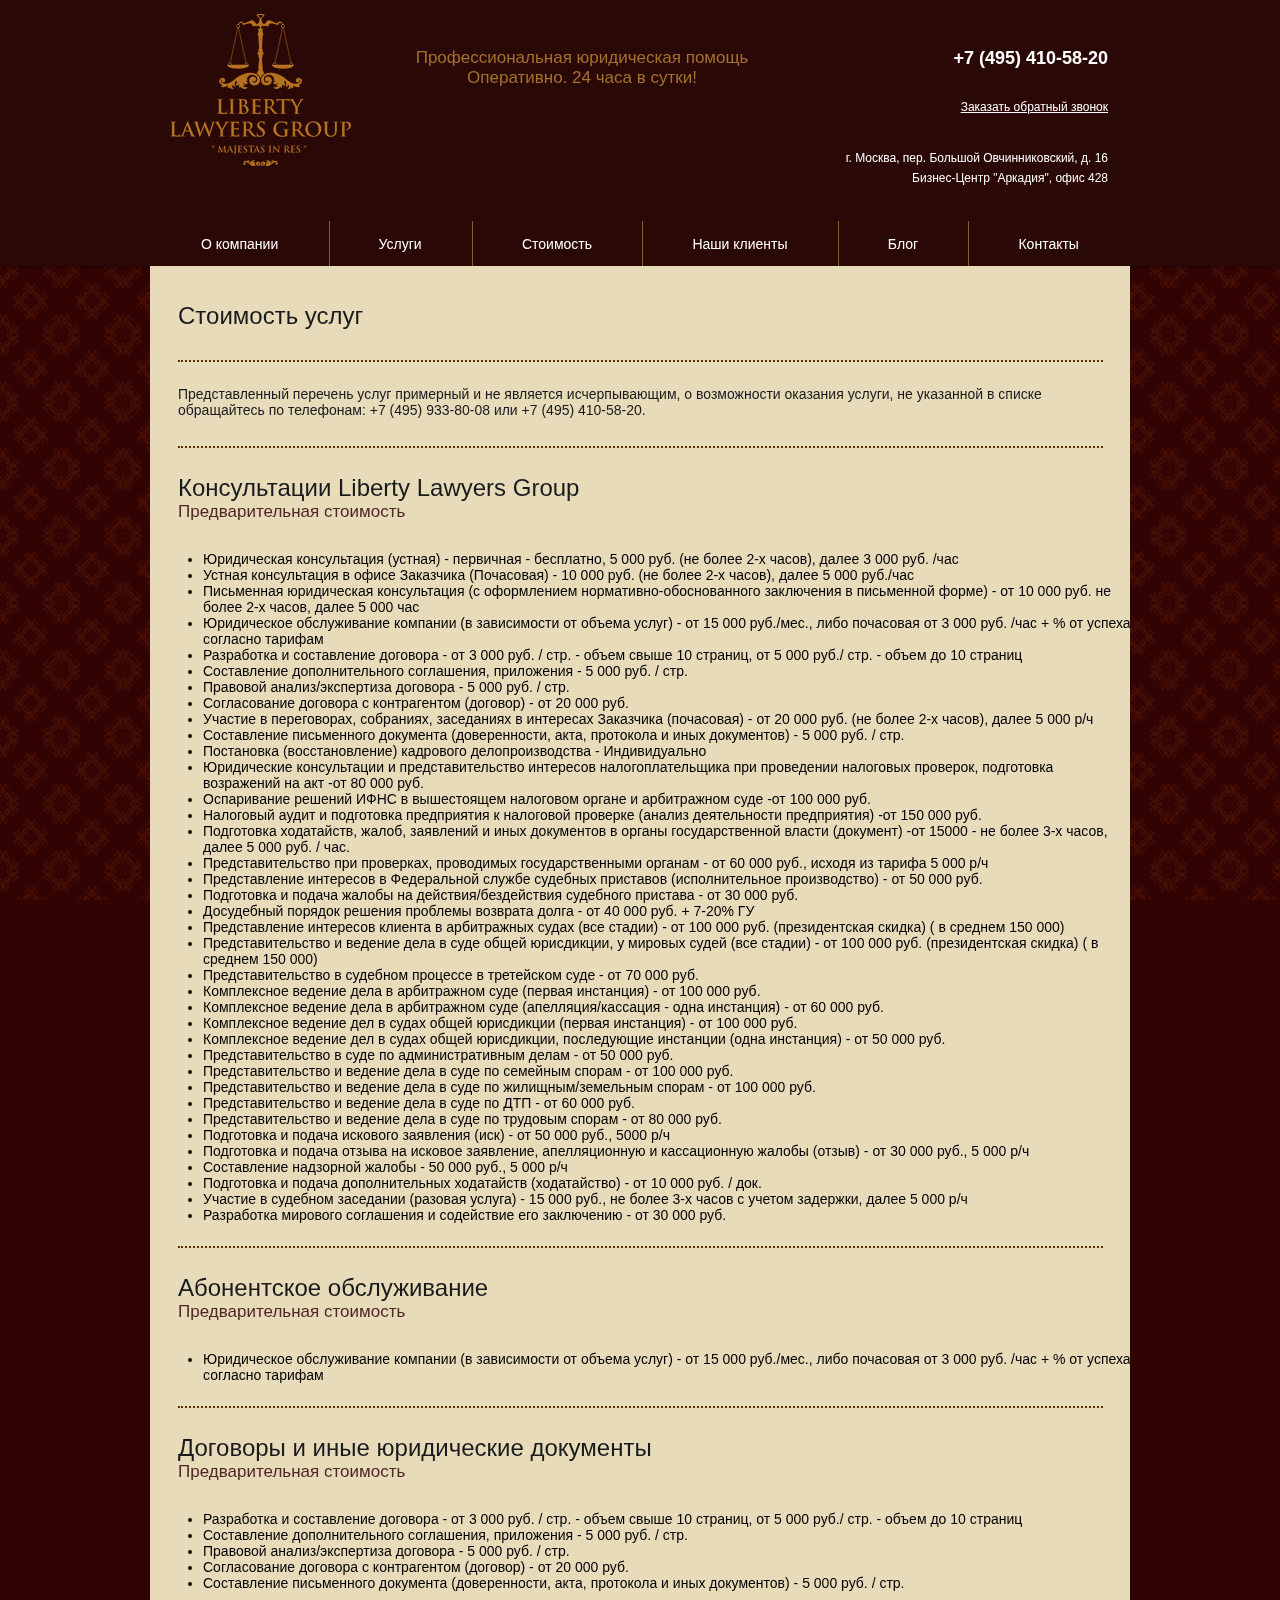
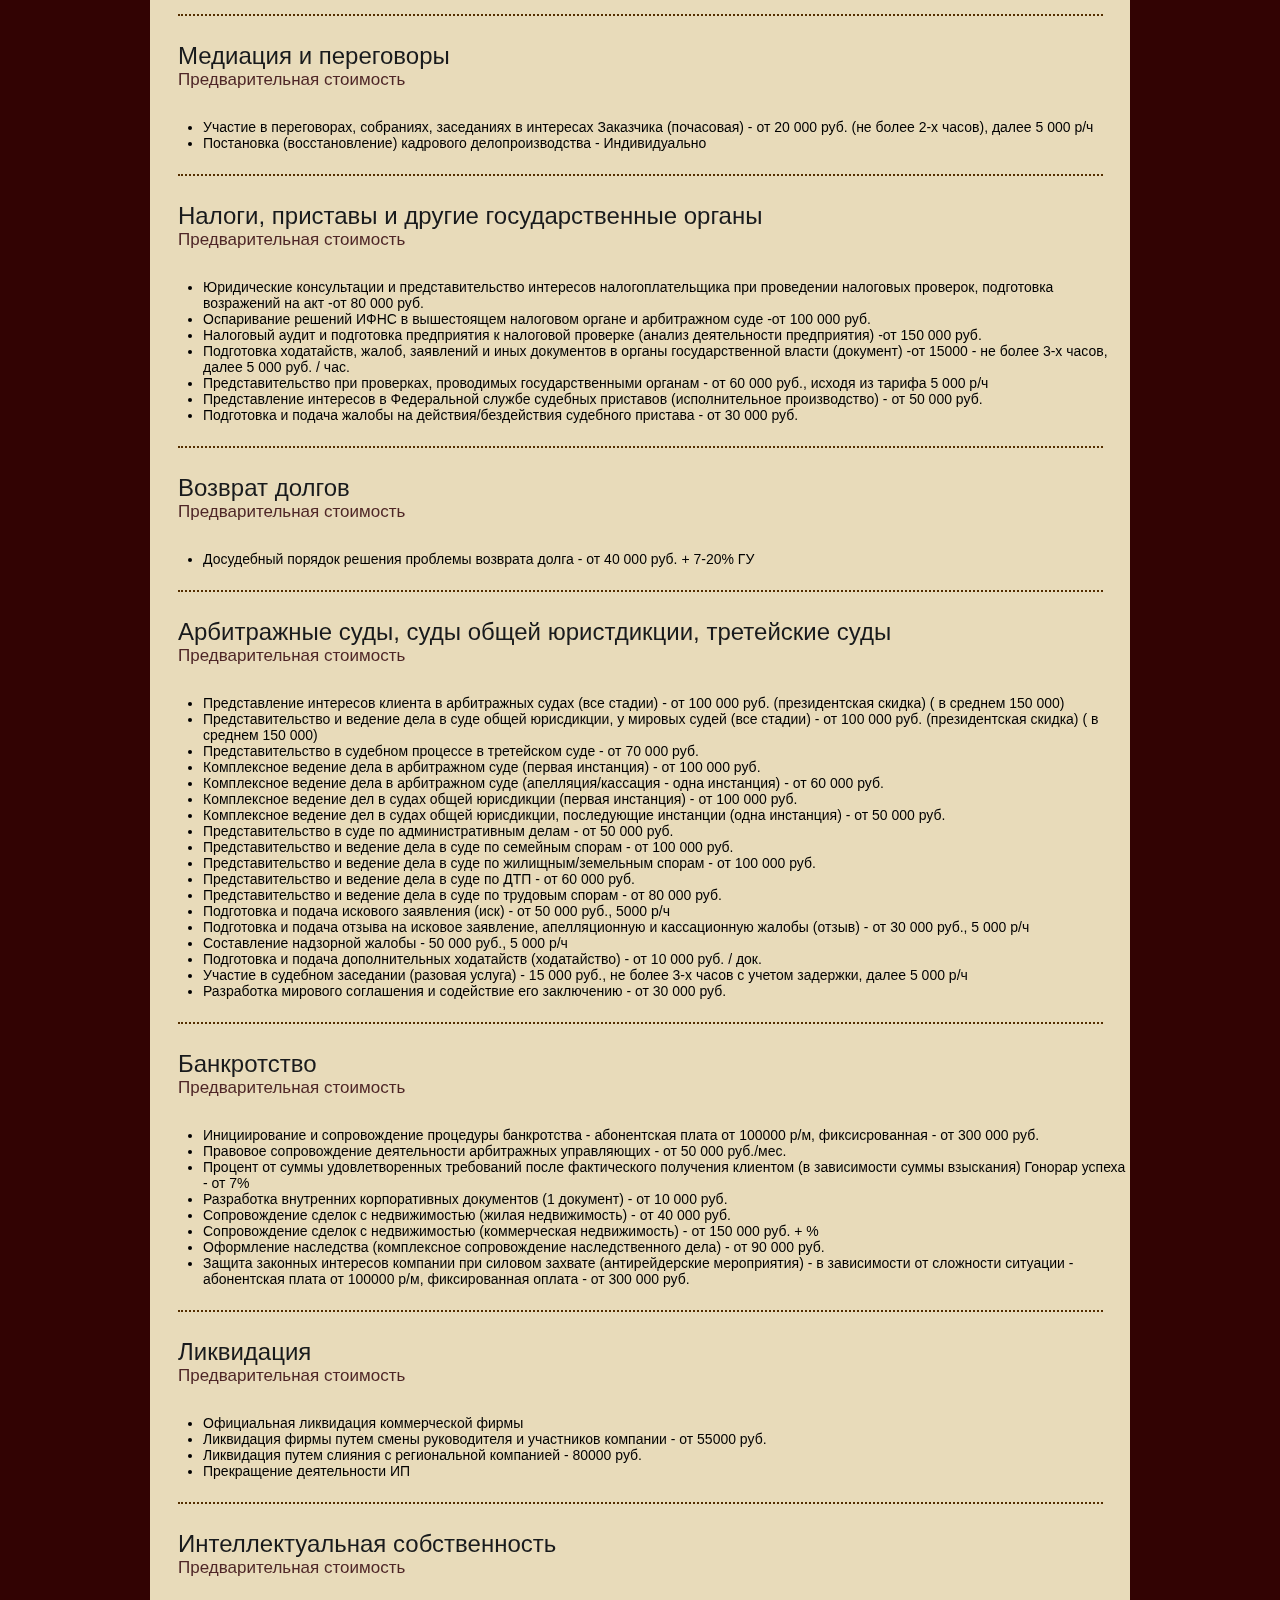
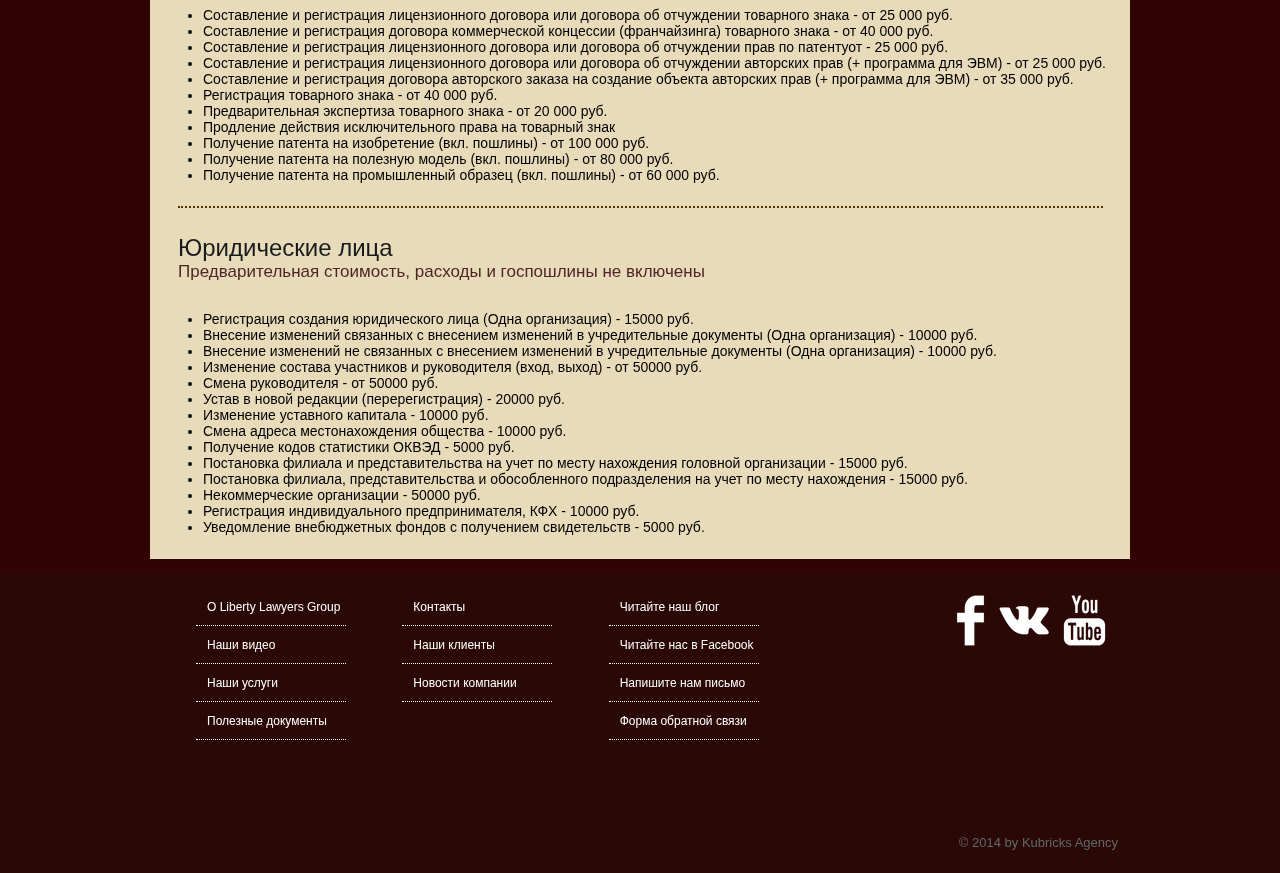
<file: page4.html>
﻿<!DOCTYPE html>
<html>
<head>
	<title>Liberty Lawyers</title>
	<meta http-equiv="content-type" content="text/html; charset=utf-8">
	<meta name="viewport" content="width=device-width, user-scalable=yes">
	<link href="./favicon.ico" rel="shortcut icon" type="image/x-icon">
	<link href="./css/style.css" rel="stylesheet" type="text/css" title="compact">
	<script type="text/javascript" src="./js/jquery.js"></script>
	<script type="text/javascript" src="./js/dynamic.js"></script>
</head>
<body>
	<div class="wrapper">
		<div class="header">
			<div>
				<img src="./img/logo.png" width="181" height="152" class="logo" alt="">
				<h5>Профессиональная юридическая помощь Оперативно. 24 часа в сутки!</h5>
				<div>
					<h3><a href="tel:+74954105820">+7 (495) 410-58-20</a></h3>
					<p><a href="#">Заказать обратный звонок</a></p>
					<p>г. Москва, пер. Большой Овчинниковский, д. 16 Бизнес-Центр "Аркадия", офис 428</p>
				</div>
				<ul>
					<li><a href="#">О компании</a></li>
					<li><a href="#">Услуги</a></li>
					<li><a href="#">Стоимость</a></li>
					<li><a href="#">Наши клиенты</a></li>
					<li><a href="#">Блог</a></li>
					<li><a href="#">Контакты</a></li>
				</ul>
			</div>
		</div>
		<div class="price">
			<h1>Стоимость услуг</h1>
			<div>
				<h5>Представленный перечень услуг примерный и не является исчерпывающим, о возможности оказания услуги, не указанной в списке обращайтесь по телефонам: +7 (495) 933-80-08 или +7 (495) 410-58-20.</h5>
			</div>
			<div>
				<h3>Консультации Liberty Lawyers Group</h3>
				<h6>Предварительная стоимость</h6>
				<ul>
					<li>Юридическая консультация (устная) - первичная - бесплатно, 5 000 руб. (не более 2-х часов), далее 3 000 руб. /час</li>
					<li>Устная консультация в офисе Заказчика (Почасовая) - 10 000 руб. (не более 2-х часов), далее 5 000 руб./час
					<li>Письменная юридическая консультация (с оформлением нормативно-обоснованного заключения в письменной форме) - от 10 000 руб. не более 2-х часов, далее 5 000 час</li>
					<li>Юридическое обслуживание компании (в зависимости от объема услуг) - от 15 000 руб./мес., либо почасовая от 3 000 руб. /час + % от успеха согласно тарифам</li>
					<li>Разработка и составление договора - от 3 000 руб. / стр. - объем свыше 10 страниц, от 5 000 руб./ стр. - объем до 10 страниц</li>
					<li>Составление дополнительного соглашения, приложения - 5 000 руб. / стр.</li>
					<li>Правовой анализ/экспертиза договора - 5 000 руб. / стр.</li>
					<li>Согласование договора с контрагентом (договор) - от 20 000 руб.</li>
					<li>Участие в переговорах, собраниях, заседаниях в интересах Заказчика (почасовая) - от 20 000 руб. (не более 2-х часов), далее 5 000 р/ч</li>
					<li>Составление письменного документа (доверенности, акта, протокола и иных документов) - 5 000 руб. / стр.</li>
					<li>Постановка (восстановление) кадрового делопроизводства - Индивидуально</li>
					<li>Юридические консультации и представительство интересов налогоплательщика при проведении налоговых проверок, подготовка возражений на акт -от 80 000 руб.</li>
					<li>Оспаривание решений ИФНС в вышестоящем налоговом органе и арбитражном суде -от 100 000 руб.</li>
					<li>Налоговый аудит и подготовка предприятия к налоговой проверке (анализ деятельности предприятия) -от 150 000 руб.</li>
					<li>Подготовка ходатайств, жалоб, заявлений и иных документов в органы государственной власти (документ) -от 15000 - не более 3-х часов, далее 5 000 руб. / час.</li>
					<li>Представительство при проверках, проводимых государственными органам - от 60 000 руб., исходя из тарифа 5 000 р/ч</li>
					<li>Представление интересов в Федеральной службе судебных приставов (исполнительное производство) - от 50 000 руб.</li>
					<li>Подготовка и подача жалобы на действия/бездействия судебного пристава - от 30 000 руб.</li>
					<li>Досудебный порядок решения проблемы возврата долга - от 40 000 руб. + 7-20% ГУ</li>
					<li>Представление интересов клиента в арбитражных судах (все стадии) - от 100 000 руб. (президентская скидка) ( в среднем 150 000)</li>
					<li>Представительство и ведение дела в суде общей юрисдикции, у мировых судей (все стадии) - от 100 000 руб. (президентская скидка) ( в среднем 150 000)</li>
					<li>Представительство в судебном процессе в третейском суде - от 70 000 руб.</li>
					<li>Комплексное ведение дела в арбитражном суде (первая инстанция) - от 100 000 руб.</li>
					<li>Комплексное ведение дела в арбитражном суде (апелляция/кассация - одна инстанция) - от 60 000 руб.</li>
					<li>Комплексное ведение дел в судах общей юрисдикции (первая инстанция) - от 100 000 руб.</li>
					<li>Комплексное ведение дел в судах общей юрисдикции, последующие инстанции (одна инстанция) - от 50 000 руб.</li>
					<li>Представительство в суде по административным делам - от 50 000 руб.</li>
					<li>Представительство и ведение дела в суде по семейным спорам - от 100 000 руб.</li>
					<li>Представительство и ведение дела в суде по жилищным/земельным спорам - от 100 000 руб.</li>
					<li>Представительство и ведение дела в суде по ДТП - от 60 000 руб.</li>
					<li>Представительство и ведение дела в суде по трудовым спорам - от 80 000 руб.</li>
					<li>Подготовка и подача искового заявления (иск) - от 50 000 руб., 5000 р/ч</li>
					<li>Подготовка и подача отзыва на исковое заявление, апелляционную и кассационную жалобы (отзыв) - от 30 000 руб., 5 000 р/ч</li>
					<li>Составление надзорной жалобы - 50 000 руб., 5 000 р/ч</li>
					<li>Подготовка и подача дополнительных ходатайств (ходатайство) - от 10 000 руб. / док.</li>
					<li>Участие в судебном заседании (разовая услуга) - 15 000 руб., не более 3-х часов с учетом задержки, далее 5 000 р/ч</li>
					<li>Разработка мирового соглашения и содействие его заключению - от 30 000 руб.</li>
				</ul>
			</div>
			<div>
				<h3>Абонентское обслуживание</h3>
				<h6>Предварительная стоимость</h6>
				<ul>
					<li>Юридическое обслуживание компании (в зависимости от объема услуг) - от 15 000 руб./мес., либо почасовая от 3 000 руб. /час + % от успеха согласно тарифам</li>
				</ul>
			</div>
			<div>
				<h3>Договоры и иные юридические документы</h3>
				<h6>Предварительная стоимость</h6>
				<ul>
					<li>Разработка и составление договора - от 3 000 руб. / стр. - объем свыше 10 страниц, от 5 000 руб./ стр. - объем до 10 страниц</li>
					<li>Составление дополнительного соглашения, приложения - 5 000 руб. / стр.</li>
					<li>Правовой анализ/экспертиза договора - 5 000 руб. / стр.</li>
					<li>Согласование договора с контрагентом (договор) - от 20 000 руб.</li>
					<li>Составление письменного документа (доверенности, акта, протокола и иных документов) - 5 000 руб. / стр.</li>
				</ul>
			</div>
			<div>
				<h3>Медиация и переговоры</h3>
				<h6>Предварительная стоимость</h6>
				<ul>
					<li>Участие в переговорах, собраниях, заседаниях в интересах Заказчика (почасовая) - от 20 000 руб. (не более 2-х часов), далее 5 000 р/ч</li>
					<li>Постановка (восстановление) кадрового делопроизводства - Индивидуально</li>
				</ul>
			</div>
			<div>
				<h3>Налоги, приставы и другие государственные органы</h3>
				<h6>Предварительная стоимость</h6>
				<ul>
					<li>Юридические консультации и представительство интересов налогоплательщика при проведении налоговых проверок, подготовка возражений на акт -от 80 000 руб.</li>
					<li>Оспаривание решений ИФНС в вышестоящем налоговом органе и арбитражном суде -от 100 000 руб.</li>
					<li>Налоговый аудит и подготовка предприятия к налоговой проверке (анализ деятельности предприятия) -от 150 000 руб.</li>
					<li>Подготовка ходатайств, жалоб, заявлений и иных документов в органы государственной власти (документ) -от 15000 - не более 3-х часов, далее 5 000 руб. / час.</li>
					<li>Представительство при проверках, проводимых государственными органам - от 60 000 руб., исходя из тарифа 5 000 р/ч</li>
					<li>Представление интересов в Федеральной службе судебных приставов (исполнительное производство) - от 50 000 руб.</li>
					<li>Подготовка и подача жалобы на действия/бездействия судебного пристава - от 30 000 руб.</li>
				</ul>
			</div>
			<div>
				<h3>Возврат долгов</h3>
				<h6>Предварительная стоимость</h6>
				<ul>
					<li>Досудебный порядок решения проблемы возврата долга - от 40 000 руб. + 7-20% ГУ</li>
				</ul>
			</div>
			<div>
				<h3>Арбитражные суды, суды общей юристдикции, третейские суды</h3>
				<h6>Предварительная стоимость</h6>
				<ul>
					<li>Представление интересов клиента в арбитражных судах (все стадии) - от 100 000 руб. (президентская скидка) ( в среднем 150 000)</li>
					<li>Представительство и ведение дела в суде общей юрисдикции, у мировых судей (все стадии) - от 100 000 руб. (президентская скидка) ( в среднем 150 000)</li>
					<li>Представительство в судебном процессе в третейском суде - от 70 000 руб.</li>
					<li>Комплексное ведение дела в арбитражном суде (первая инстанция) - от 100 000 руб.</li>
					<li>Комплексное ведение дела в арбитражном суде (апелляция/кассация - одна инстанция) - от 60 000 руб.</li>
					<li>Комплексное ведение дел в судах общей юрисдикции (первая инстанция) - от 100 000 руб.</li>
					<li>Комплексное ведение дел в судах общей юрисдикции, последующие инстанции (одна инстанция) - от 50 000 руб.</li>
					<li>Представительство в суде по административным делам - от 50 000 руб.</li>
					<li>Представительство и ведение дела в суде по семейным спорам - от 100 000 руб.</li>
					<li>Представительство и ведение дела в суде по жилищным/земельным спорам - от 100 000 руб.</li>
					<li>Представительство и ведение дела в суде по ДТП - от 60 000 руб.</li>
					<li>Представительство и ведение дела в суде по трудовым спорам - от 80 000 руб.</li>
					<li>Подготовка и подача искового заявления (иск) - от 50 000 руб., 5000 р/ч</li>
					<li>Подготовка и подача отзыва на исковое заявление, апелляционную и кассационную жалобы (отзыв) - от 30 000 руб., 5 000 р/ч</li>
					<li>Составление надзорной жалобы - 50 000 руб., 5 000 р/ч</li>
					<li>Подготовка и подача дополнительных ходатайств (ходатайство) - от 10 000 руб. / док.</li>
					<li>Участие в судебном заседании (разовая услуга) - 15 000 руб., не более 3-х часов с учетом задержки, далее 5 000 р/ч</li>
					<li>Разработка мирового соглашения и содействие его заключению - от 30 000 руб.</li>
				</ul>
			</div>
			<div>
				<h3>Банкротство</h3>
				<h6>Предварительная стоимость</h6>
				<ul>
					<li>Инициирование и сопровождение процедуры банкротства - абонентская плата от 100000 р/м, фиксисрованная - от 300 000 руб.</li>
					<li>Правовое сопровождение деятельности арбитражных управляющих - от 50 000 руб./мес.</li>
					<li>Процент от суммы удовлетворенных требований после фактического получения клиентом (в зависимости суммы взыскания) Гонорар успеха - от 7%</li>
					<li>Разработка внутренних корпоративных документов (1 документ) - от 10 000 руб.</li>
					<li>Сопровождение сделок с недвижимостью (жилая недвижимость) - от 40 000 руб.</li>
					<li>Сопровождение сделок с недвижимостью (коммерческая недвижимость) - от 150 000 руб. + %</li>
					<li>Оформление наследства (комплексное сопровождение наследственного дела) - от 90 000 руб.</li>
					<li>Защита законных интересов компании при силовом захвате (антирейдерские мероприятия) - в зависимости от сложности ситуации - абонентская плата от 100000 р/м, фиксированная оплата - от 300 000 руб.</li>
				</ul>
			</div>
			<div>
				<h3>Ликвидация</h3>
				<h6>Предварительная стоимость</h6>
				<ul>
					<li>Официальная ликвидация коммерческой фирмы</li>
					<li>Ликвидация фирмы путем смены руководителя и участников компании - от 55000 руб.</li>
					<li>Ликвидация путем слияния с региональной компанией - 80000 руб.</li>
					<li>Прекращение деятельности ИП</li>
				</ul>
			</div>
			<div>
				<h3>Интеллектуальная собственность</h3>
				<h6>Предварительная стоимость</h6>
				<ul>
					<li>Составление и регистрация лицензионного договора или договора об отчуждении товарного знака - от 25 000 руб.</li>
					<li>Составление и регистрация договора коммерческой концессии (франчайзинга) товарного знака - от 40 000 руб.</li>
					<li>Составление и регистрация лицензионного договора или договора об отчуждении прав по патентуот - 25 000 руб.</li>
					<li>Составление и регистрация лицензионного договора или договора об отчуждении авторских прав (+ программа для ЭВМ) - от 25 000 руб.</li>
					<li>Составление и регистрация договора авторского заказа на создание объекта авторских прав (+ программа для ЭВМ) - от 35 000 руб.</li>
					<li>Регистрация товарного знака - от 40 000 руб.</li>
					<li>Предварительная экспертиза товарного знака - от 20 000 руб.</li>
					<li>Продление действия исключительного права на товарный знак</li>
					<li>Получение патента на изобретение (вкл. пошлины) - от 100 000 руб.</li>
					<li>Получение патента на полезную модель (вкл. пошлины) - от 80 000 руб.</li>
					<li>Получение патента на промышленный образец (вкл. пошлины) - от 60 000 руб.</li>
				</ul>
			</div>
			<div>
				<h3>Юридические лица</h3>
				<h6>Предварительная стоимость, расходы и госпошлины не включены</h6>
				<ul>
					<li>Регистрация создания юридического лица (Одна организация) - 15000 руб.</li>
					<li>Внесение изменений связанных с внесением изменений в учредительные документы (Одна организация) - 10000 руб.</li>
					<li>Внесение изменений не связанных с внесением изменений в учредительные документы (Одна организация) - 10000 руб.</li>
					<li>Изменение состава участников и руководителя (вход, выход) - от 50000 руб.</li>
					<li>Смена руководителя - от 50000 руб.</li>
					<li>Устав в новой редакции (перерегистрация) - 20000 руб.</li>
					<li>Изменение уставного капитала - 10000 руб.</li>
					<li>Смена адреса местонахождения общества - 10000 руб.</li>
					<li>Получение кодов статистики ОКВЭД  - 5000 руб.</li>
					<li>Постановка филиала и представительства на учет по месту нахождения головной организации - 15000 руб.</li>
					<li>Постановка филиала, представительства и обособленного подразделения на учет по месту нахождения - 15000 руб.</li>
					<li>Некоммерческие организации - 50000  руб.</li>
					<li>Регистрация индивидуального предпринимателя, КФХ - 10000 руб.</li>
					<li>Уведомление внебюджетных фондов с получением свидетельств - 5000 руб.</li>
				</ul>
			</div>
		</div>
		<div class="footer">
			<div>
				<div>
					<ul class="nav">
						<li>
							<ul>
								<li><a href="#">О Liberty Lawyers Group</a></li>
								<li><a href="#">Наши видео</a></li>
								<li><a href="#">Наши услуги</a></li>
								<li><a href="#">Полезные документы</a></li>
							</ul>
						</li>
						<li>
							<ul>
								<li><a href="#">Контакты</a></li>
								<li><a href="#">Наши клиенты</a></li>
								<li><a href="#">Новости компании</a></li>
							</ul>
						</li>
						<li>
							<ul>
								<li><a href="#">Читайте наш блог</a></li>
								<li><a href="#">Читайте нас в Facebook</a></li>
								<li><a href="#">Напишите нам письмо</a></li>
								<li><a href="#">Форма обратной связи</a></li>
							</ul>
						</li>
					</ul>
					<ul class="social">
						<li><a href="#"><img src="./img/facebook_icon.png" width="33" height="51" alt=""></a></li>
						<li><a href="#"><img src="./img/vkontakte_icon.png" width="51" height="33" alt=""></a></li>
						<li><a href="#"><img src="./img/youtube_icon.png" width="47" height="51" alt=""></a></li>
					</ul>
				</div>
				<h6>© 2014 by Kubricks Agency</h6>
			</div>
		</div>
	</div>
	<div class="bg"></div>
</body>
</html>
</file>
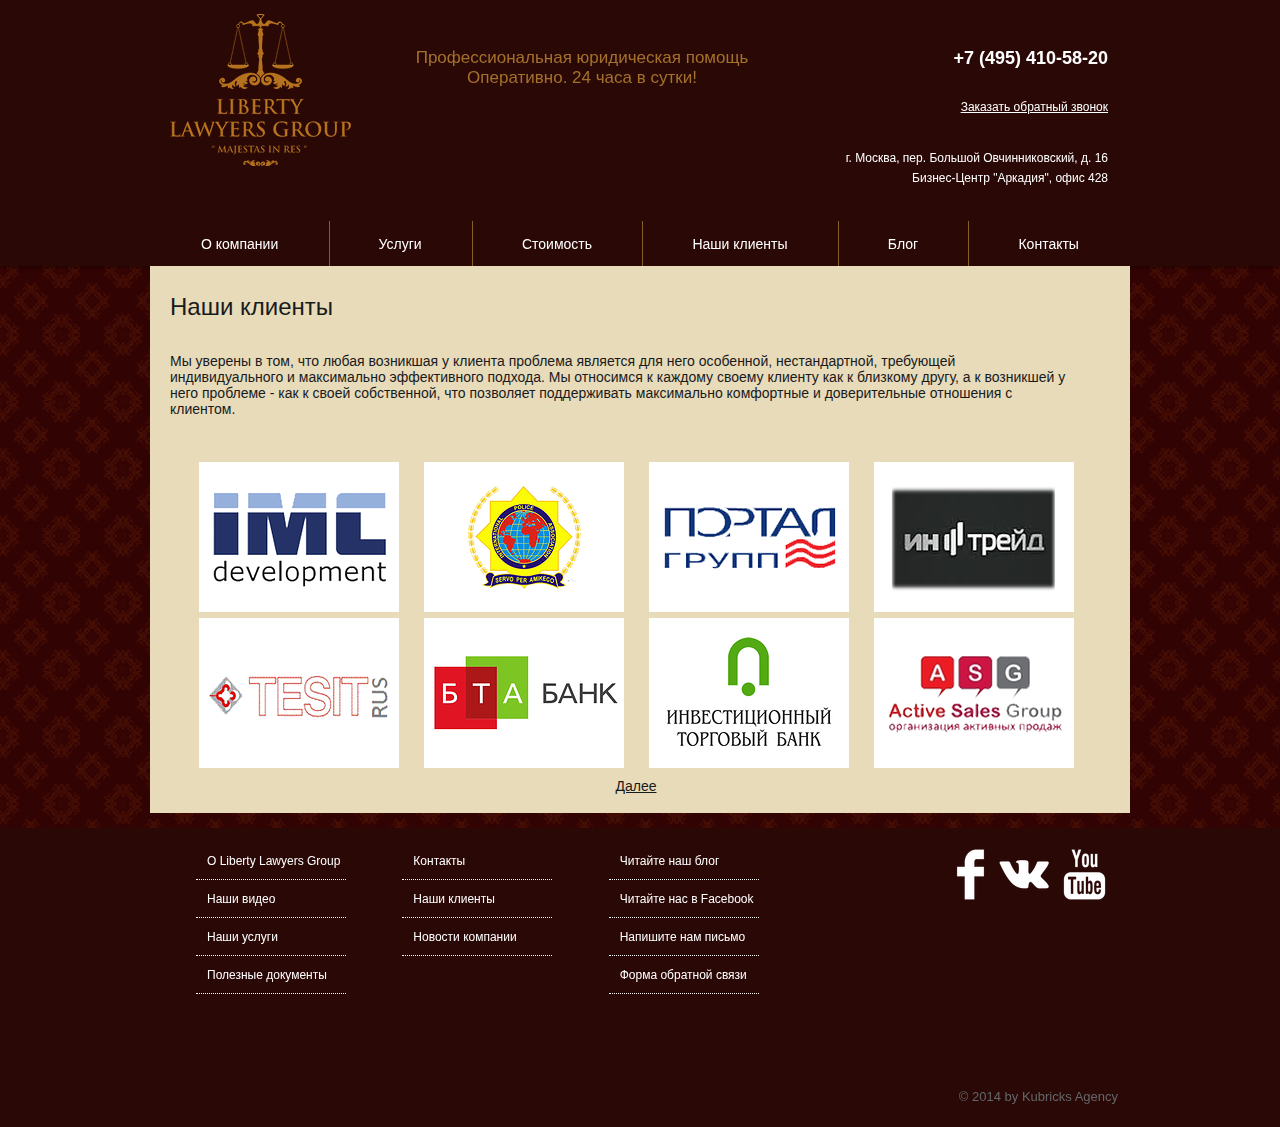
<file: page5.html>
﻿<!DOCTYPE html>
<html>
<head>
	<title>Liberty Lawyers</title>
	<meta http-equiv="content-type" content="text/html; charset=utf-8">
	<meta name="viewport" content="width=device-width, user-scalable=yes">
	<link href="./favicon.ico" rel="shortcut icon" type="image/x-icon">
	<link href="./css/style.css" rel="stylesheet" type="text/css" title="compact">
	<script type="text/javascript" src="./js/jquery.js"></script>
	<script type="text/javascript" src="./js/dynamic.js"></script>
</head>
<body>
	<div class="wrapper">
		<div class="header">
			<div>
				<img src="./img/logo.png" width="181" height="152" class="logo" alt="">
				<h5>Профессиональная юридическая помощь Оперативно. 24 часа в сутки!</h5>
				<div>
					<h3><a href="tel:+74954105820">+7 (495) 410-58-20</a></h3>
					<p><a href="#">Заказать обратный звонок</a></p>
					<p>г. Москва, пер. Большой Овчинниковский, д. 16 Бизнес-Центр "Аркадия", офис 428</p>
				</div>
				<ul>
					<li><a href="#">О компании</a></li>
					<li><a href="#">Услуги</a></li>
					<li><a href="#">Стоимость</a></li>
					<li><a href="#">Наши клиенты</a></li>
					<li><a href="#">Блог</a></li>
					<li><a href="#">Контакты</a></li>
				</ul>
			</div>
		</div>
		<div class="clients">
			<h1>Наши клиенты</h1>
			<p>Мы уверены в том, что любая возникшая у клиента проблема является для него особенной, нестандартной, требующей индивидуального и максимально эффективного подхода. Мы относимся к каждому своему клиенту как к близкому другу, а к возникшей у него проблеме - как к своей собственной, что позволяет поддерживать максимально комфортные и доверительные отношения с клиентом.</p>
			<ul>
				<li>
					<a href="#">
						<div>
							<p>IMC</p>
						</div>
						<img src="./pic/client1.png" width="196" height="146" alt="">
					</a>
				</li>
				<li>
					<a href="#">
						<div>
							<p>IPA</p>
						</div>
						<img src="./pic/client2.png" width="196" height="146" alt="">
					</a>
				</li>
				<li>
					<a href="#">
						<div>
							<p>Портал Групп</p>
						</div>
						<img src="./pic/client3.png" width="196" height="146" alt="">
					</a>
				</li>
				<li>
					<a href="#">
						<div>
							<p>Ин Трейд</p>
						</div>
						<img src="./pic/client4.png" width="196" height="146" alt="">
					</a>
				</li>
				<li>
					<a href="#">
						<div>
							<p>TESIT</p>
						</div>
						<img src="./pic/client5.png" width="196" height="146" alt="">
					</a>
				</li>
				<li>
					<a href="#">
						<div>
							<p>БТА Банк</p>
						</div>
						<img src="./pic/client6.png" width="196" height="146" alt="">
					</a>
				</li>
				<li>
					<a href="#">
						<div>
							<p>ИТБ</p>
						</div>
						<img src="./pic/client7.png" width="196" height="146" alt="">
					</a>
				</li>
				<li>
					<a href="#">
						<div>
							<p>ASG</p>
						</div>
						<img src="./pic/client8.png" width="196" height="146" alt="">
					</a>
				</li>
			</ul>
			<h6><a href="#">Далее</a></h6>
		</div>
		<div class="footer">
			<div>
				<div>
					<ul class="nav">
						<li>
							<ul>
								<li><a href="#">О Liberty Lawyers Group</a></li>
								<li><a href="#">Наши видео</a></li>
								<li><a href="#">Наши услуги</a></li>
								<li><a href="#">Полезные документы</a></li>
							</ul>
						</li>
						<li>
							<ul>
								<li><a href="#">Контакты</a></li>
								<li><a href="#">Наши клиенты</a></li>
								<li><a href="#">Новости компании</a></li>
							</ul>
						</li>
						<li>
							<ul>
								<li><a href="#">Читайте наш блог</a></li>
								<li><a href="#">Читайте нас в Facebook</a></li>
								<li><a href="#">Напишите нам письмо</a></li>
								<li><a href="#">Форма обратной связи</a></li>
							</ul>
						</li>
					</ul>
					<ul class="social">
						<li><a href="#"><img src="./img/facebook_icon.png" width="33" height="51" alt=""></a></li>
						<li><a href="#"><img src="./img/vkontakte_icon.png" width="51" height="33" alt=""></a></li>
						<li><a href="#"><img src="./img/youtube_icon.png" width="47" height="51" alt=""></a></li>
					</ul>
				</div>
				<h6>© 2014 by Kubricks Agency</h6>
			</div>
		</div>
	</div>
	<div class="bg"></div>
</body>
</html>
</file>
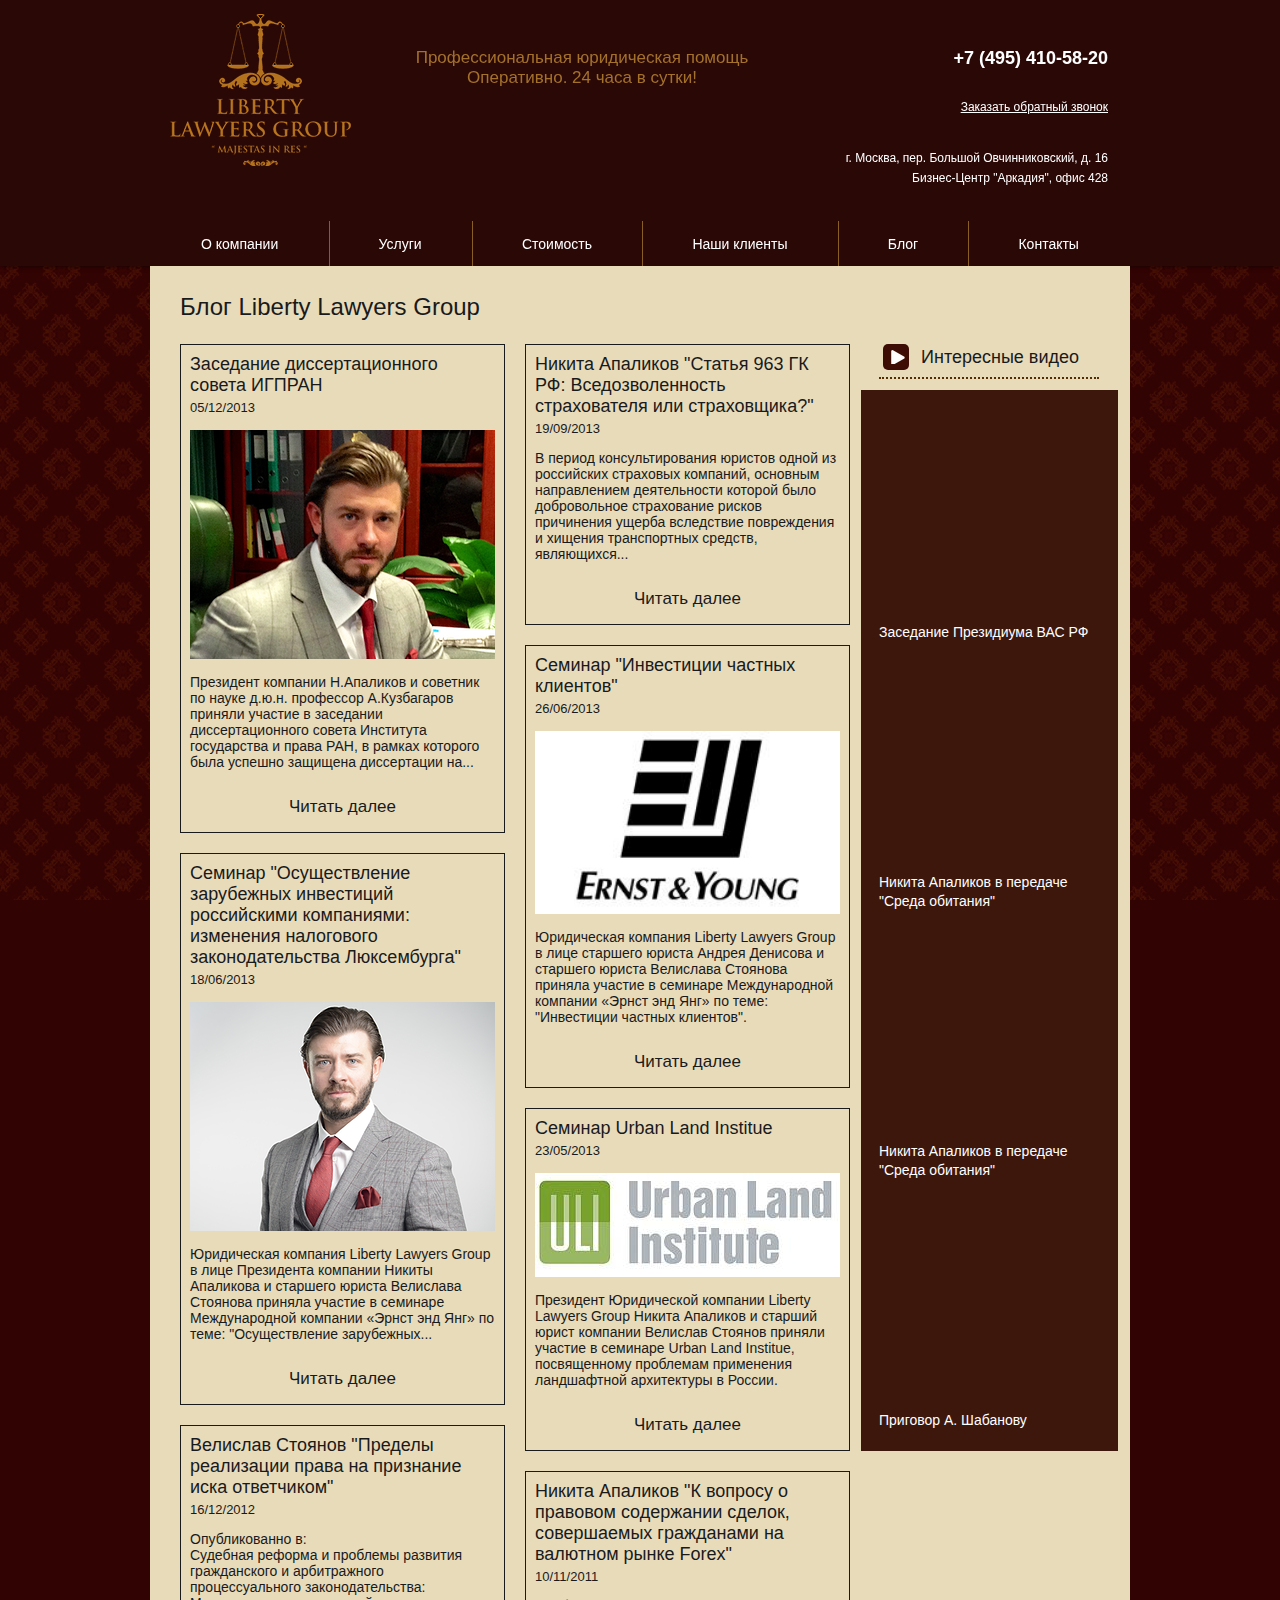
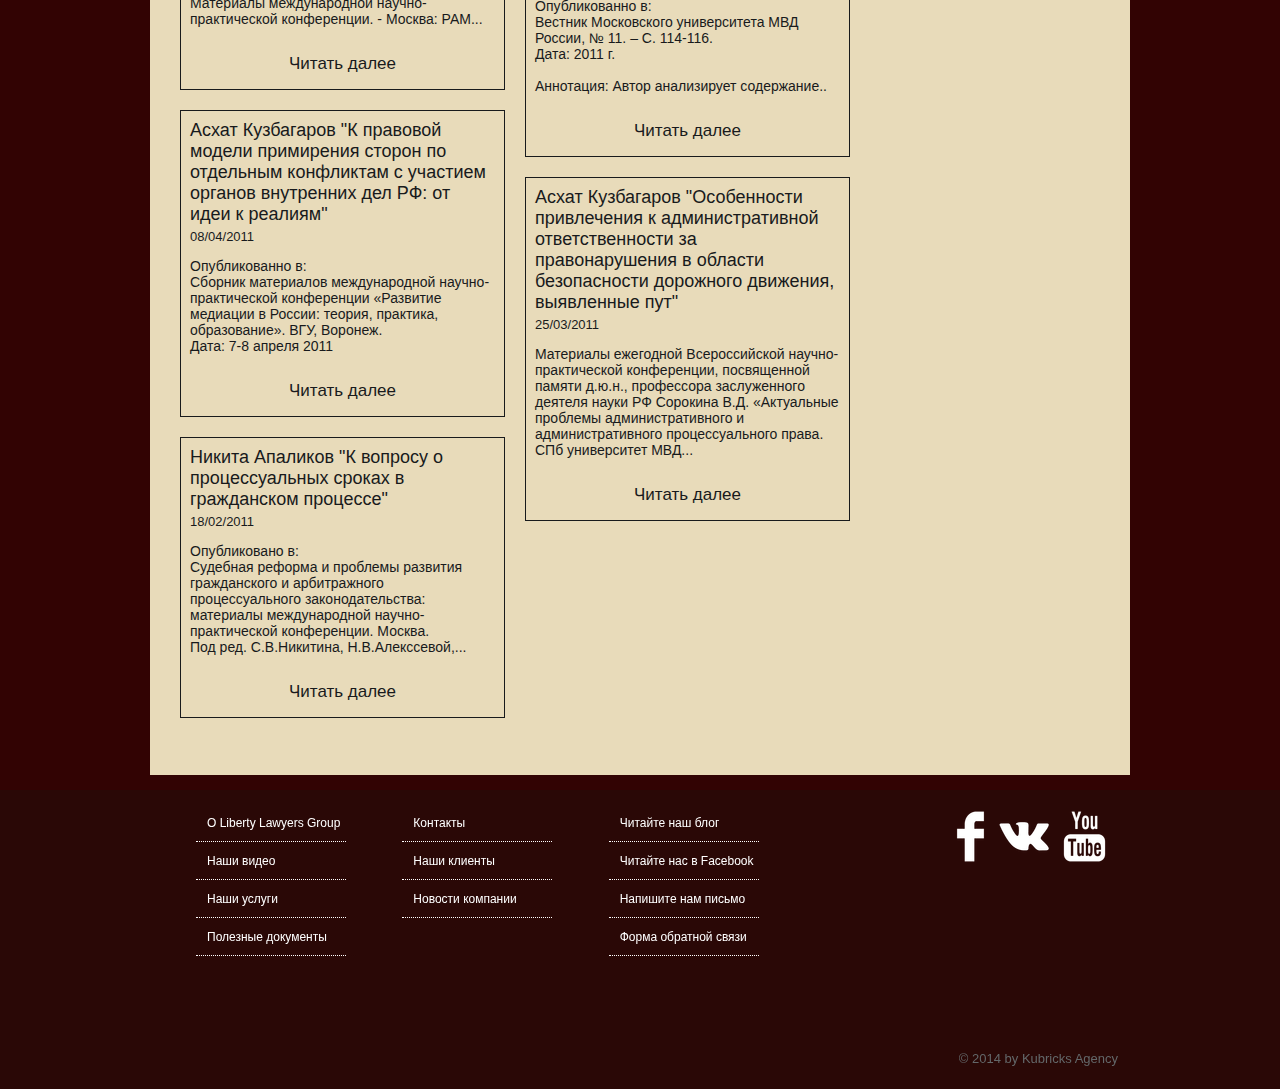
<file: page6.html>
﻿<!DOCTYPE html>
<html>
<head>
	<title>Liberty Lawyers</title>
	<meta http-equiv="content-type" content="text/html; charset=utf-8">
	<meta name="viewport" content="width=device-width, user-scalable=yes">
	<link href="./favicon.ico" rel="shortcut icon" type="image/x-icon">
	<link href="./css/style.css" rel="stylesheet" type="text/css" title="compact">
	<script type="text/javascript" src="./js/jquery.js"></script>
	<script type="text/javascript" src="./js/dynamic.js"></script>
</head>
<body>
	<div class="wrapper">
		<div class="header">
			<div>
				<img src="./img/logo.png" width="181" height="152" class="logo" alt="">
				<h5>Профессиональная юридическая помощь Оперативно. 24 часа в сутки!</h5>
				<div>
					<h3><a href="tel:+74954105820">+7 (495) 410-58-20</a></h3>
					<p><a href="#">Заказать обратный звонок</a></p>
					<p>г. Москва, пер. Большой Овчинниковский, д. 16 Бизнес-Центр "Аркадия", офис 428</p>
				</div>
				<ul>
					<li><a href="#">О компании</a></li>
					<li><a href="#">Услуги</a></li>
					<li><a href="#">Стоимость</a></li>
					<li><a href="#">Наши клиенты</a></li>
					<li><a href="#">Блог</a></li>
					<li><a href="#">Контакты</a></li>
				</ul>
			</div>
		</div>
		<div class="blogpage">
			<div class="lb">
				<h1>Блог Liberty Lawyers Group</h1>
				<div>
					<div>
						<div>
							<h2><a href="#">Заседание диссертационного совета ИГПРАН</a></h2>
							<h6>05/12/2013</h6>
							<a href="#"><img src="./pic/blog1.png" width="305" height="229" alt=""></a>
							<p>Президент компании Н.Апаликов и советник по науке д.ю.н. профессор А.Кузбагаров приняли участие в заседании диссертационного совета Института государства и права РАН, в рамках которого была успешно защищена диссертации на...</p>
							<h5><a href="#">Читать далее</a></h5>
						</div>
						<div>
							<h2><a href="#">Семинар "Осуществление зарубежных инвестиций российскими компаниями: изменения налогового законодательства Люксембурга"</a></h2>
							<h6>18/06/2013</h6>
							<a href="#"><img src="./pic/blog2.png" width="305" height="229" alt=""></a>
							<p>Юридическая компания Liberty Lawyers Group в лице Президента компании Никиты Апаликова и старшего юриста Велислава Стоянова приняла участие в семинаре Международной компании «Эрнст энд Янг» по теме: "Осуществление зарубежных...</p>
							<h5><a href="#">Читать далее</a></h5>
						</div>
						<div>
							<h2><a href="#">Велислав Стоянов "Пределы реализации права на признание иска ответчиком"</a></h2>
							<h6>16/12/2012</h6>
							<p>Опубликованно в:<br>
							Судебная реформа и проблемы развития гражданского и арбитражного процессуального законодательства: Материалы международной научно-практической конференции. - Москва: РАМ...</p>
							<h5><a href="#">Читать далее</a></h5>
						</div>
						<div>
							<h2><a href="#">Асхат Кузбагаров "К правовой модели примирения сторон по отдельным конфликтам с участием органов внутренних дел РФ: от идеи к реалиям"</a></h2>
							<h6>08/04/2011</h6>
							<p>Опубликованно в:<br>
							Сборник материалов международной научно-практической конференции «Развитие медиации в России: теория, практика, образование». ВГУ, Воронеж.</br>
							Дата: 7-8 апреля 2011</p>
							<h5><a href="#">Читать далее</a></h5>
						</div>
						<div>
							<h2><a href="#">Никита Апаликов "К вопросу о процессуальных сроках в гражданском процессе"</a></h2>
							<h6>18/02/2011</h6>
							<p>Опубликовано в:<br>
							Судебная реформа и проблемы развития гражданского и арбитражного процессуального законодательства: материалы международной научно-практической конференции. Москва.<br>
							Под ред. С.В.Никитина, Н.В.Алекссевой,...</p>
							<h5><a href="#">Читать далее</a></h5>
						</div>
					</div>
					<div>
						<div>
							<h2><a href="#">Никита Апаликов "Статья 963 ГК РФ: Вседозволенность страхователя или страховщика?"</a></h2>
							<h6>19/09/2013</h6>
							<p>В период консультирования юристов одной из российских страховых компаний, основным направлением деятельности которой было добровольное страхование рисков причинения ущерба вследствие повреждения и хищения транспортных средств, являющихся...</p>
							<h5><a href="#">Читать далее</a></h5>
						</div>
						<div>
							<h2><a href="#">Семинар "Инвестиции частных клиентов"</a></h2>
							<h6>26/06/2013</h6>
							<a href="#"><img src="./pic/blog3.png" width="305" height="229" alt=""></a>
							<p>Юридическая компания Liberty Lawyers Group в лице старшего юриста Андрея Денисова и старшего юриста Велислава Стоянова приняла участие в семинаре Международной компании «Эрнст энд Янг» по теме: "Инвестиции частных клиентов".</p>
							<h5><a href="#">Читать далее</a></h5>
						</div>
						<div>
							<h2><a href="#">Cеминар Urban Land Institue</a></h2>
							<h6>23/05/2013</h6>
							<a href="#"><img src="./pic/blog4.png" width="305" height="229" alt=""></a>
							<p>Президент Юридической компании Liberty Lawyers Group Никита Апаликов и старший юрист компании Велислав Стоянов приняли участие в семинаре Urban Land Institue, посвященному проблемам применения ландшафтной архитектуры в России.</p>
							<h5><a href="#">Читать далее</a></h5>
						</div>
						<div>
							<h2><a href="#">Никита Апаликов "К вопросу о правовом содержании сделок, совершаемых гражданами на валютном рынке Forex"</a></h2>
							<h6>10/11/2011</h6>
							<p>Опубликованно в:<br>
							Вестник Московского университета МВД России, № 11. – С. 114-116.<br>
							Дата: 2011 г.</p>
							<p>Аннотация: Автор анализирует содержание..</p>
							<h5><a href="#">Читать далее</a></h5>
						</div>
						<div>
							<h2><a href="#">Асхат Кузбагаров "Особенности привлечения к административной ответственности за правонарушения в области безопасности дорожного движения, выявленные пут"</a></h2>
							<h6>25/03/2011</h6>
							<p>Материалы ежегодной Всероссийской научно-практической конференции, посвященной памяти д.ю.н., профессора заслуженного деятеля науки РФ Сорокина В.Д. «Актуальные проблемы административного и административного процессуального права. СПб университет МВД...</p>
							<h5><a href="#">Читать далее</a></h5>
						</div>
					</div>
				</div>
			</div>
			<div class="rb">
				<h2>Интересные видео</h2>
				<div>
					<div>
						<div>
							<iframe src="http://static.parastorage.com/services/web/2.1080.1/html/external/video.html?url=%2F%2Fwww.youtube.com%2Fembed%2F2wh5EtPIM-I%3Fwmode%3Dtransparent%26autoplay%3D0%26theme%3Ddark%26autohide%3D1%26loop%3D0%26showinfo%3D0%26rel%3D0&amp;width=216&amp;height=200" webkitallowfullscreen="true" mozallowfullscreen="true" allowfullscreen="allowfullscreen" frameborder="0" width="216" height="200"></iframe>
						</div>
						<p>Заседание Президиума ВАС РФ</p>
					</div>
					<div>
						<div>
							<iframe src="http://static.parastorage.com/services/web/2.1080.1/html/external/video.html?url=%2F%2Fwww.youtube.com%2Fembed%2FPEFy851UyW4%3Fwmode%3Dtransparent%26autoplay%3D0%26theme%3Ddark%26autohide%3D1%26loop%3D0%26showinfo%3D0%26rel%3D0&amp;width=215&amp;height=200" webkitallowfullscreen="true" mozallowfullscreen="true" allowfullscreen="allowfullscreen" frameborder="0" width="216" height="200"></iframe>
						</div>
						<p>Никита Апаликов в передаче "Среда обитания"</p>
					</div>
					<div>
						<div>
							<iframe src="http://static.parastorage.com/services/web/2.1080.1/html/external/video.html?url=%2F%2Fwww.youtube.com%2Fembed%2F1hSGX4lwUzo%3Fwmode%3Dtransparent%26autoplay%3D0%26theme%3Ddark%26autohide%3D1%26loop%3D0%26showinfo%3D0%26rel%3D0&amp;width=214&amp;height=200" webkitallowfullscreen="true" mozallowfullscreen="true" allowfullscreen="allowfullscreen" frameborder="0" width="216" height="200"></iframe>
						</div>
						<p>Никита Апаликов в передаче "Среда обитания"</p>
					</div>
					<div>
						<div>
							<iframe src="http://static.parastorage.com/services/web/2.1080.1/html/external/video.html?url=%2F%2Fwww.youtube.com%2Fembed%2FXz-xjEHRhHM%3Fwmode%3Dtransparent%26autoplay%3D0%26theme%3Ddark%26autohide%3D1%26loop%3D0%26showinfo%3D0%26rel%3D0&amp;width=215&amp;height=200" webkitallowfullscreen="true" mozallowfullscreen="true" allowfullscreen="allowfullscreen" frameborder="0" width="216" height="200"></iframe>
						</div>
						<p>Приговор А. Шабанову</p>
					</div>
				</div>
			</div>
		</div>
		<div class="footer">
			<div>
				<div>
					<ul class="nav">
						<li>
							<ul>
								<li><a href="#">О Liberty Lawyers Group</a></li>
								<li><a href="#">Наши видео</a></li>
								<li><a href="#">Наши услуги</a></li>
								<li><a href="#">Полезные документы</a></li>
							</ul>
						</li>
						<li>
							<ul>
								<li><a href="#">Контакты</a></li>
								<li><a href="#">Наши клиенты</a></li>
								<li><a href="#">Новости компании</a></li>
							</ul>
						</li>
						<li>
							<ul>
								<li><a href="#">Читайте наш блог</a></li>
								<li><a href="#">Читайте нас в Facebook</a></li>
								<li><a href="#">Напишите нам письмо</a></li>
								<li><a href="#">Форма обратной связи</a></li>
							</ul>
						</li>
					</ul>
					<ul class="social">
						<li><a href="#"><img src="./img/facebook_icon.png" width="33" height="51" alt=""></a></li>
						<li><a href="#"><img src="./img/vkontakte_icon.png" width="51" height="33" alt=""></a></li>
						<li><a href="#"><img src="./img/youtube_icon.png" width="47" height="51" alt=""></a></li>
					</ul>
				</div>
				<h6>© 2014 by Kubricks Agency</h6>
			</div>
		</div>
	</div>
	<div class="bg"></div>
</body>
</html>
</file>
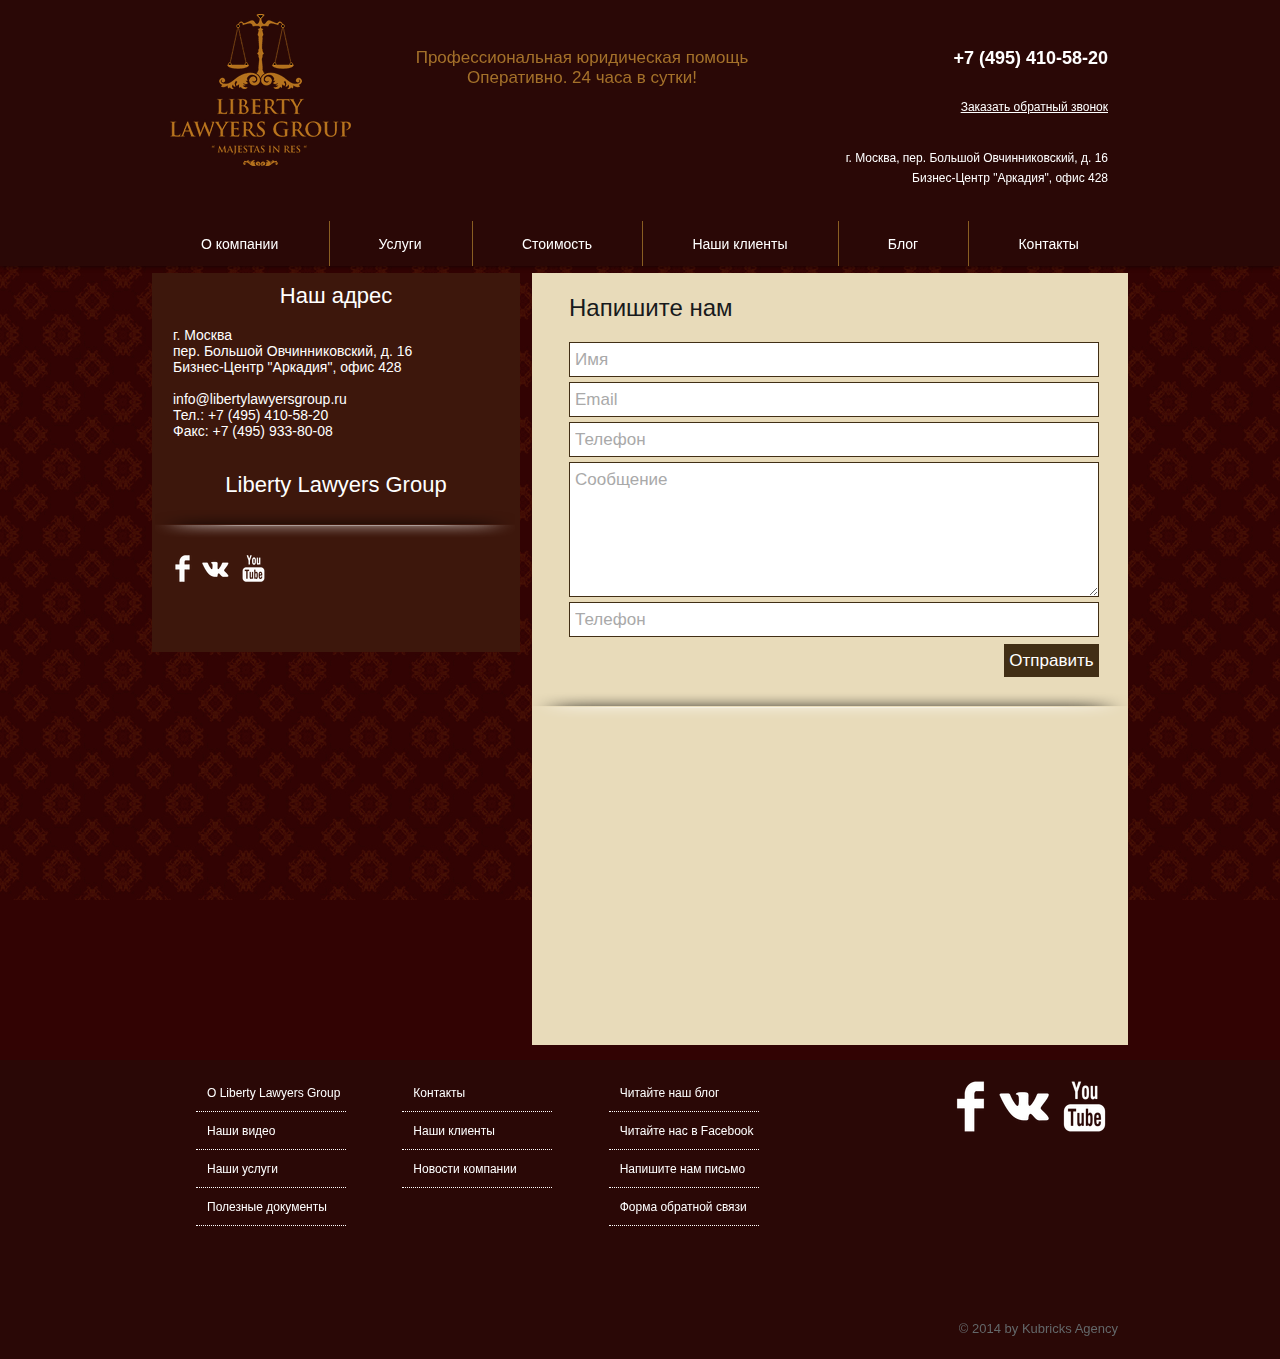
<file: page7.html>
﻿<!DOCTYPE html>
<html>
<head>
	<title>Liberty Lawyers</title>
	<meta http-equiv="content-type" content="text/html; charset=utf-8">
	<meta name="viewport" content="width=device-width, user-scalable=yes">
	<link href="./favicon.ico" rel="shortcut icon" type="image/x-icon">
	<link href="./css/style.css" rel="stylesheet" type="text/css" title="compact">
	<script type="text/javascript" src="./js/jquery.js"></script>
	<script type="text/javascript" src="./js/dynamic.js"></script>
</head>
<body>
	<div class="wrapper">
		<div class="header">
			<div>
				<img src="./img/logo.png" width="181" height="152" class="logo" alt="">
				<h5>Профессиональная юридическая помощь Оперативно. 24 часа в сутки!</h5>
				<div>
					<h3><a href="tel:+74954105820">+7 (495) 410-58-20</a></h3>
					<p><a href="#">Заказать обратный звонок</a></p>
					<p>г. Москва, пер. Большой Овчинниковский, д. 16 Бизнес-Центр "Аркадия", офис 428</p>
				</div>
				<ul>
					<li><a href="#">О компании</a></li>
					<li><a href="#">Услуги</a></li>
					<li><a href="#">Стоимость</a></li>
					<li><a href="#">Наши клиенты</a></li>
					<li><a href="#">Блог</a></li>
					<li><a href="#">Контакты</a></li>
				</ul>
			</div>
		</div>
		<div class="contacts">
			<div class="lb">
				<div>
					<h3>Наш адрес</h3>
					<p>г. Москва<br>
					пер. Большой Овчинниковский, д. 16<br>
					Бизнес-Центр "Аркадия", офис 428</p>
					<p><a href="mailto:info@libertylawyersgroup.ru">info@libertylawyersgroup.ru</a><br>
					Тел.: <a href="tel:+74954105820">+7 (495) 410-58-20</a><br>
					Факс: <a href="tel:+74959338008">+7 (495) 933-80-08</a></p>
					<h5>Liberty Lawyers Group</h5>
				</div>
				<div>
					<ul>
						<li><a href="#"><img src="./img/facebook_small_icon.png" width="19" height="27" alt=""></a></li>
						<li><a href="#"><img src="./img/vkontakte_small_icon.png" width="27" height="20" alt=""></a></li>
						<li><a href="#"><img src="./img/youtube_small_icon.png" width="27" height="27" alt=""></a></li>
					</ul>
				</div>
			</div>
			<div class="rb">
				<div>
					<h2>Напишите нам</h2>
					<p><input type="text" placeholder="Имя"></p>
					<p><input type="text" placeholder="Email"></p>
					<p><input type="text" placeholder="Телефон"></p>
					<p><textarea cols="100" rows="6" placeholder="Сообщение"></textarea></p>
					<p><input type="text" placeholder="Телефон"></p>
					<button>Отправить</button>
				</div>
				<div>
					<div>
						<iframe src="http://static.parastorage.com/services/web/2.1080.1/html/external/googleMap.html" width="100%" height="296" webkitallowfullscreen="true" mozallowfullscreen="true" allowfullscreen="allowfullscreen" frameborder="0"></iframe>
					</div>
				</div>
			</div>
		</div>
		<div class="footer">
			<div>
				<div>
					<ul class="nav">
						<li>
							<ul>
								<li><a href="#">О Liberty Lawyers Group</a></li>
								<li><a href="#">Наши видео</a></li>
								<li><a href="#">Наши услуги</a></li>
								<li><a href="#">Полезные документы</a></li>
							</ul>
						</li>
						<li>
							<ul>
								<li><a href="#">Контакты</a></li>
								<li><a href="#">Наши клиенты</a></li>
								<li><a href="#">Новости компании</a></li>
							</ul>
						</li>
						<li>
							<ul>
								<li><a href="#">Читайте наш блог</a></li>
								<li><a href="#">Читайте нас в Facebook</a></li>
								<li><a href="#">Напишите нам письмо</a></li>
								<li><a href="#">Форма обратной связи</a></li>
							</ul>
						</li>
					</ul>
					<ul class="social">
						<li><a href="#"><img src="./img/facebook_icon.png" width="33" height="51" alt=""></a></li>
						<li><a href="#"><img src="./img/vkontakte_icon.png" width="51" height="33" alt=""></a></li>
						<li><a href="#"><img src="./img/youtube_icon.png" width="47" height="51" alt=""></a></li>
					</ul>
				</div>
				<h6>© 2014 by Kubricks Agency</h6>
			</div>
		</div>
	</div>
	<div class="bg"></div>
</body>
</html>
</file>
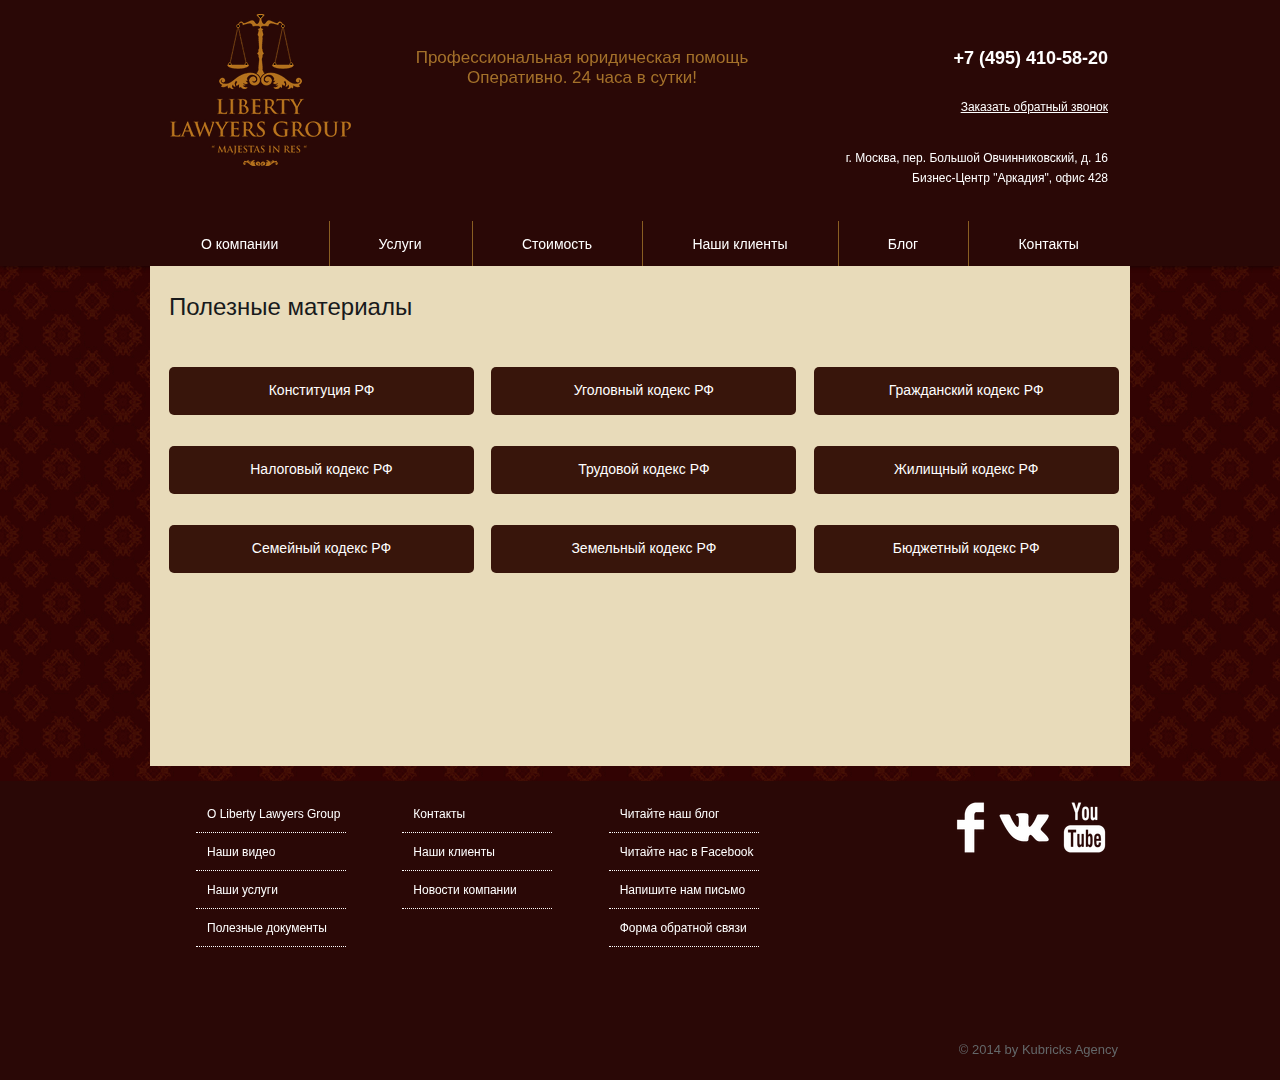
<file: page8.html>
﻿<!DOCTYPE html>
<html>
<head>
	<title>Liberty Lawyers</title>
	<meta http-equiv="content-type" content="text/html; charset=utf-8">
	<meta name="viewport" content="width=device-width, user-scalable=yes">
	<link href="./favicon.ico" rel="shortcut icon" type="image/x-icon">
	<link href="./css/style.css" rel="stylesheet" type="text/css" title="compact">
	<script type="text/javascript" src="./js/jquery.js"></script>
	<script type="text/javascript" src="./js/dynamic.js"></script>
</head>
<body>
	<div class="wrapper">
		<div class="header">
			<div>
				<img src="./img/logo.png" width="181" height="152" class="logo" alt="">
				<h5>Профессиональная юридическая помощь Оперативно. 24 часа в сутки!</h5>
				<div>
					<h3><a href="tel:+74954105820">+7 (495) 410-58-20</a></h3>
					<p><a href="#">Заказать обратный звонок</a></p>
					<p>г. Москва, пер. Большой Овчинниковский, д. 16 Бизнес-Центр "Аркадия", офис 428</p>
				</div>
				<ul>
					<li><a href="#">О компании</a></li>
					<li><a href="#">Услуги</a></li>
					<li><a href="#">Стоимость</a></li>
					<li><a href="#">Наши клиенты</a></li>
					<li><a href="#">Блог</a></li>
					<li><a href="#">Контакты</a></li>
				</ul>
			</div>
		</div>
		<div class="documents">
			<h1>Полезные материалы</h1>
			<ul>
				<li><a href="#">Конституция РФ</a></li>
				<li><a href="#">Уголовный кодекс РФ</a></li>
				<li><a href="#">Гражданский кодекс РФ</a></li>
				<li><a href="#">Налоговый кодекс РФ</a></li>
				<li><a href="#">Трудовой кодекс РФ</a></li>
				<li><a href="#">Жилищный кодекс РФ</a></li>
				<li><a href="#">Семейный кодекс РФ</a></li>
				<li><a href="#">Земельный кодекс РФ</a></li>
				<li><a href="#">Бюджетный кодекс РФ</a></li>
			</ul>
		</div>
		<div class="footer">
			<div>
				<div>
					<ul class="nav">
						<li>
							<ul>
								<li><a href="#">О Liberty Lawyers Group</a></li>
								<li><a href="#">Наши видео</a></li>
								<li><a href="#">Наши услуги</a></li>
								<li><a href="#">Полезные документы</a></li>
							</ul>
						</li>
						<li>
							<ul>
								<li><a href="#">Контакты</a></li>
								<li><a href="#">Наши клиенты</a></li>
								<li><a href="#">Новости компании</a></li>
							</ul>
						</li>
						<li>
							<ul>
								<li><a href="#">Читайте наш блог</a></li>
								<li><a href="#">Читайте нас в Facebook</a></li>
								<li><a href="#">Напишите нам письмо</a></li>
								<li><a href="#">Форма обратной связи</a></li>
							</ul>
						</li>
					</ul>
					<ul class="social">
						<li><a href="#"><img src="./img/facebook_icon.png" width="33" height="51" alt=""></a></li>
						<li><a href="#"><img src="./img/vkontakte_icon.png" width="51" height="33" alt=""></a></li>
						<li><a href="#"><img src="./img/youtube_icon.png" width="47" height="51" alt=""></a></li>
					</ul>
				</div>
				<h6>© 2014 by Kubricks Agency</h6>
			</div>
		</div>
	</div>
	<div class="bg"></div>
</body>
</html>
</file>
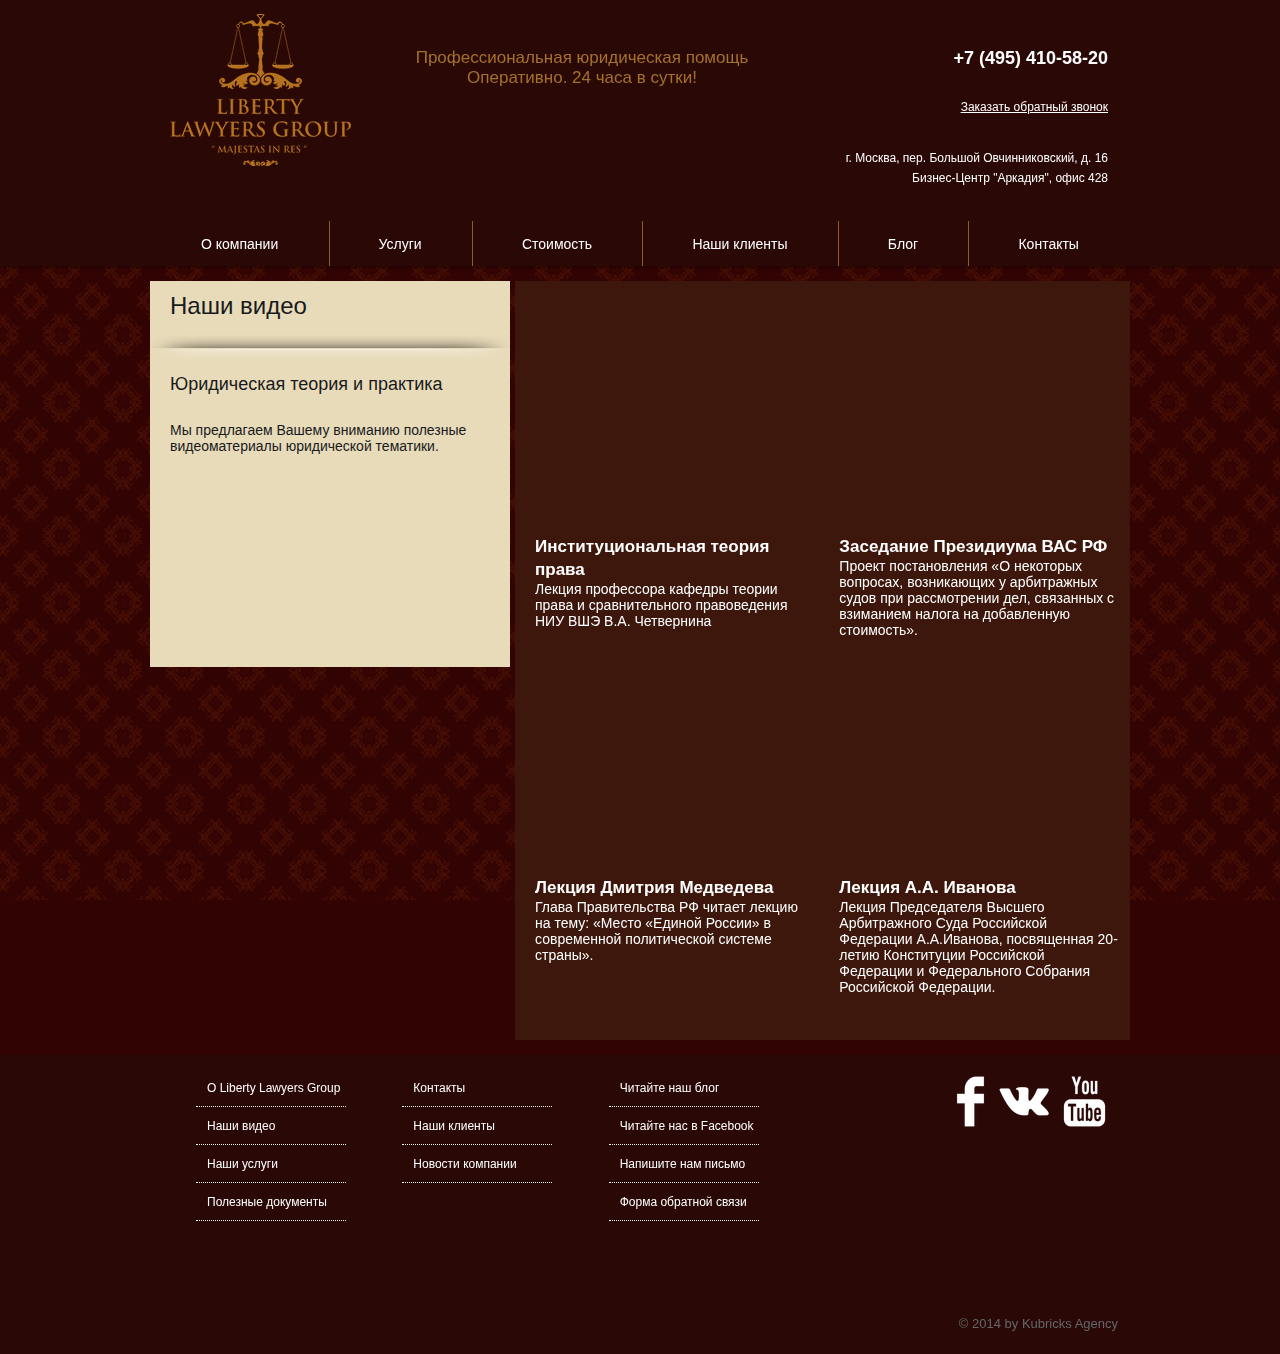
<file: page9.html>
﻿<!DOCTYPE html>
<html>
<head>
	<title>Liberty Lawyers</title>
	<meta http-equiv="content-type" content="text/html; charset=utf-8">
	<meta name="viewport" content="width=device-width, user-scalable=yes">
	<link href="./favicon.ico" rel="shortcut icon" type="image/x-icon">
	<link href="./css/style.css" rel="stylesheet" type="text/css" title="compact">
	<script type="text/javascript" src="./js/jquery.js"></script>
	<script type="text/javascript" src="./js/dynamic.js"></script>
</head>
<body>
	<div class="wrapper">
		<div class="header">
			<div>
				<img src="./img/logo.png" width="181" height="152" class="logo" alt="">
				<h5>Профессиональная юридическая помощь Оперативно. 24 часа в сутки!</h5>
				<div>
					<h3><a href="tel:+74954105820">+7 (495) 410-58-20</a></h3>
					<p><a href="#">Заказать обратный звонок</a></p>
					<p>г. Москва, пер. Большой Овчинниковский, д. 16 Бизнес-Центр "Аркадия", офис 428</p>
				</div>
				<ul>
					<li><a href="#">О компании</a></li>
					<li><a href="#">Услуги</a></li>
					<li><a href="#">Стоимость</a></li>
					<li><a href="#">Наши клиенты</a></li>
					<li><a href="#">Блог</a></li>
					<li><a href="#">Контакты</a></li>
				</ul>
			</div>
		</div>
		<div class="video">
			<div class="lb">
				<h3>Наши видео</h3>
				<h5>Юридическая теория и практика</h5>
				<p>Мы предлагаем Вашему вниманию полезные видеоматериалы юридической тематики.</p>
			</div>
			<div class="rb">
				<ul>
					<li>
						<div>
							<iframe src="http://static.parastorage.com/services/web/2.1080.1/html/external/video.html?url=%2F%2Fwww.youtube.com%2Fembed%2F1hSGX4lwUzo%3Fwmode%3Dtransparent%26autoplay%3D0%26theme%3Ddark%26autohide%3D1%26loop%3D0%26showinfo%3D0%26rel%3D0&amp;width=214&amp;height=200" webkitallowfullscreen="true" mozallowfullscreen="true" allowfullscreen="allowfullscreen" frameborder="0" width="216" height="200"></iframe>
						</div>
						<h5>Институциональная теория права</h5>
						<p>Лекция профессора кафедры теории права и сравнительного правоведения НИУ ВШЭ В.А. Четвернина</p>
					</li>
					<li>
						<div>
							<iframe src="http://static.parastorage.com/services/web/2.1080.1/html/external/video.html?url=%2F%2Fwww.youtube.com%2Fembed%2F2wh5EtPIM-I%3Fwmode%3Dtransparent%26autoplay%3D0%26theme%3Ddark%26autohide%3D1%26loop%3D0%26showinfo%3D0%26rel%3D0&amp;width=216&amp;height=200" webkitallowfullscreen="true" mozallowfullscreen="true" allowfullscreen="allowfullscreen" frameborder="0" width="216" height="200"></iframe>
						</div>
						<h5>Заседание Президиума ВАС РФ</h5>
						<p>Проект постановления  «О некоторых вопросах, возникающих у арбитражных судов при рассмотрении дел, связанных с взиманием налога на добавленную стоимость».</p>
					</li>
					<li>
						<div>
							<iframe src="http://static.parastorage.com/services/web/2.1080.1/html/external/video.html?url=%2F%2Fwww.youtube.com%2Fembed%2FLQsOJd4DnCQ%3Fwmode%3Dtransparent%26autoplay%3D0%26theme%3Ddark%26autohide%3D1%26loop%3D0%26showinfo%3D0%26rel%3D0&amp;width=274&amp;height=200" webkitallowfullscreen="true" mozallowfullscreen="true" allowfullscreen="allowfullscreen" frameborder="0" frameborder="0" width="216" height="200"></iframe>
						</div>
						<h5>Лекция Дмитрия Медведева</h5>
						<p>Глава Правительства РФ читает лекцию на тему: «Место «Единой России» в современной политической системе страны».</p>
					</li>
					<li>
						<div>
							<iframe src="http://static.parastorage.com/services/web/2.1080.1/html/external/video.html?url=%2F%2Fwww.youtube.com%2Fembed%2FONs_Q4F-tMU%3Fwmode%3Dtransparent%26autoplay%3D0%26theme%3Ddark%26autohide%3D1%26loop%3D0%26showinfo%3D0%26rel%3D0&amp;width=272&amp;height=201" webkitallowfullscreen="true" mozallowfullscreen="true" allowfullscreen="allowfullscreen" frameborder="0" width="216" height="200"></iframe>
						</div>
						<h5>Лекция А.А. Иванова</h5>
						<p>Лекция Председателя Высшего Арбитражного Суда Российской Федерации А.А.Иванова, посвященная 20-летию Конституции Российской Федерации и Федерального Собрания Российской Федерации.</p>
					</li>
				</ul>
			</div>
		</div>
		<div class="footer">
			<div>
				<div>
					<ul class="nav">
						<li>
							<ul>
								<li><a href="#">О Liberty Lawyers Group</a></li>
								<li><a href="#">Наши видео</a></li>
								<li><a href="#">Наши услуги</a></li>
								<li><a href="#">Полезные документы</a></li>
							</ul>
						</li>
						<li>
							<ul>
								<li><a href="#">Контакты</a></li>
								<li><a href="#">Наши клиенты</a></li>
								<li><a href="#">Новости компании</a></li>
							</ul>
						</li>
						<li>
							<ul>
								<li><a href="#">Читайте наш блог</a></li>
								<li><a href="#">Читайте нас в Facebook</a></li>
								<li><a href="#">Напишите нам письмо</a></li>
								<li><a href="#">Форма обратной связи</a></li>
							</ul>
						</li>
					</ul>
					<ul class="social">
						<li><a href="#"><img src="./img/facebook_icon.png" width="33" height="51" alt=""></a></li>
						<li><a href="#"><img src="./img/vkontakte_icon.png" width="51" height="33" alt=""></a></li>
						<li><a href="#"><img src="./img/youtube_icon.png" width="47" height="51" alt=""></a></li>
					</ul>
				</div>
				<h6>© 2014 by Kubricks Agency</h6>
			</div>
		</div>
	</div>
	<div class="bg"></div>
</body>
</html>
</file>
<file: css/style.css>
﻿/* Default */

html {
	width:100%;
	height:100%;
}
body {
	height:100%;
	width:100%;
	color:#181a1c;
	font-size:12px;
	line-height:16px;
	font-family:'Arial', sans-serif;
	padding:0;
	margin:0;
	background:#320303;
}
p {
	text-indent:0;
	padding:0;
	margin:0 0 16px;
}
table {
	margin:0 0 16px;
	border-collapse:collapse;
}
table td {
	padding:0;
}
:focus {
	outline:none;
}
img {
	padding:0;
	margin:0;
	border:0;
}
a {
	color:#181a1c;
	text-decoration:underline;
}
a:hover {
	text-decoration:none;
}
form {
	margin:0;
}
ul {
	margin:0 0 10px 16px;
	padding:0;
}
ul li {
	padding:0;
	list-style:none;
}
ol {
	margin:0 0 10px 18px;
	padding:0;
}
* +html ol {
	padding:0 0 0 5px;
}
ol li {
	padding:0 0 0 16px;
}
input, select, textarea {
	color:#181a1c;
	font-size:17px;
	font-family:'Arial', sans-serif;
	padding:0;
	margin:0;
	background:none;
	border:0;
}
textarea {
	overflow:auto;
}
button {
	font-family:'Arial', sans-serif;
	margin:0;
	border:0;
	-moz-box-shadow:border-box;
	-webkit-box-shadow:border-box;
	box-sizing:border-box;
}
button::-moz-focus-inner {
	padding:0;
	border:0;
}
::-webkit-input-placeholder {
	color:#a9a9a9;
}
:-moz-placeholder {
	color:#a9a9a9;
}
::-moz-placeholder {
	color:#a9a9a9;
}
:-ms-input-placeholder {
	color:#a9a9a9;
}
.wrapper {
	position:relative;
	z-index:1;
	min-height:100%;
	min-width:1000px;
	margin:0 auto;
}
.bg {
	position:fixed;
	left:0;
	top:0;
	width:100%;
	height:100%;
	background:url('../img/bg.png') repeat;
}

/* Main */

.header {
	margin:0 0 12px;
	background:#2a0806;
	-webkit-box-shadow:0 0 5px rgba(0,0,0,0.7);
	-moz-box-shadow:0 0 5px rgba(0,0,0,0.7);
	box-shadow:0 0 5px rgba(0,0,0,0.7);
}
.header > div {
	position:relative;
	width:980px;
	height:266px;
	margin:0 auto;
}
.header .logo {
	position:absolute;
	left:20px;
	top:14px;
}
.header h5 {
	position:absolute;
	left:257px;
	top:48px;
	width:350px;
	color:#a4712a;
	font-size:17px;
	line-height:20px;
	font-weight:normal;
	text-align:center;
	padding:0;
	margin:0;
}
.header > div > div {
	position:absolute;
	right:22px;
	top:46px;
	width:280px;
	color:#ffffff;
	text-align:right;
}
.header > div > div a {
	color:#ffffff;
}
.header > div > div h3 {
	font-size:18px;
	line-height:24px;
	padding:0;
	margin:0 0 -4px;
}
.header > div > div h3 a {
	text-decoration:none;
}
.header > div > div p {
	font-size:12px;
	line-height:20px;
	margin:31px 0 0;
}
.header ul {
	position:absolute;
	left:0;
	bottom:0;
	white-space:nowrap;
	margin:0;
}
.header ul li {
	display:inline-block;
	vertical-align:top;
	margin:0 -3px 0 0;
}
.header ul li a {
	display:block;
	color:#ffffff;
	font-size:14px;
	line-height:17px;
	text-decoration:none;
	padding:15px 50px 13px 49px;
	border-left:1px solid #895e22;
	transition:all 0.4s ease-in-out;
	-webkit-transition:all 0.4s ease-in-out;
	-moz-transition:all 0.4s ease-in-out;
	-o-transition:all 0.4s ease-in-out;
}
.header ul li:first-child a {
	padding-left:51px;
	border-left-width:0;
}
.header ul li:last-child a {
	padding-right:51px;
}
.header ul li a:hover {
	color:#895e22;
}

/* Content */

.content {
	clear:both;
	overflow:hidden;
	width:980px;
	margin:0 auto 8px;
}
.lb {
	float:left;
	width:360px;
}
.lb .nav {
	padding:18px 0 21px 23px;
	margin:0 0 5px;
	background:#e8dbba;
}
.lb .nav h3 {
	color:#181a1c;
	font-size:22px;
	line-height:26px;
	font-weight:normal;
	padding:0 35px 9px 0;
	margin:0;
	border-bottom:2px solid #30220f;
}
.lb .nav ul {
	margin:0 35px 0 0;
}
.lb .nav ul li a {
	display:block;
	color:#181a1c;
	font-size:17px;
	line-height:21px;
	text-decoration:none;
	padding:10px 0 12px 14px;
	border-top:2px dotted #542e00;
	transition:all 0.4s ease-in-out;
	-webkit-transition:all 0.4s ease-in-out;
	-moz-transition:all 0.4s ease-in-out;
	-o-transition:all 0.4s ease-in-out;
}
.lb .nav ul li:first-child a {
	padding-top:11px;
	border-top-width:0;
}
.lb .nav ul li a:hover {
	color:#ffffff;
}
.lb .nav button {
	display:block;
	width:314px;
	color:#ffffff;
	font-size:22px;
	line-height:26px;
	text-align:center;
	cursor:pointer;
	padding:14px 10px 13px;
	margin:16px 0 0;
	background:#3d170c;
	-webkit-box-shadow:0 1px 4px rgba(0,0,0,0.6);
	-moz-box-shadow:0 1px 4px rgba(0,0,0,0.6);
	box-shadow:0 1px 4px rgba(0,0,0,0.6);
	transition:all 0.4s ease-in-out;
	-webkit-transition:all 0.4s ease-in-out;
	-moz-transition:all 0.4s ease-in-out;
	-o-transition:all 0.4s ease-in-out;
}
.lb .nav button:hover {
	color:#181a1c;
	background:#895e22;
}
.lb .blog {
	padding:0 0 12px;
	margin:0 0 5px;
	background:#3d170c;
}
.lb .blog h3 {
	color:#ffffff;
	font-size:22px;
	line-height:26px;
	font-weight:normal;
	padding:20px 23px 39px;
	margin:0 0 32px;
	background:url('../img/lb_blog_h3.png') no-repeat center bottom;
}
.lb .blog ul {
	margin:0 10px 20px 17px;
}
.lb .blog ul li {
	position:relative;
	clear:both;
	overflow:hidden;
	color:#ffffff;
	padding:4px 0 26px 120px;
	margin:13px 0 0;
}
.lb .blog ul li:first-child {
	margin-top:0;
}
.lb .blog ul li a {
	color:#a4712a;
	text-decoration:none;
	transition:all 0.4s ease-in-out;
	-webkit-transition:all 0.4s ease-in-out;
	-moz-transition:all 0.4s ease-in-out;
	-o-transition:all 0.4s ease-in-out;
}
.lb .blog ul li a:hover {
	color:#ffffff;
}
.lb .blog ul li > div {
	overflow:hidden;
	position:relative;
	float:left;
	width:96px;
	height:96px;
	margin:-2px 0 -22px -117px;
	background:#201d0d;
	border:2px solid #201d0d;
	-webkit-border-radius:3px;
	-moz-border-radius:3px;
	border-radius:3px;
	-webkit-box-shadow:0 1px 3px rgba(0,0,0,0.5);
	-moz-box-shadow:0 1px 3px rgba(0,0,0,0.5);
	box-shadow:0 1px 3px rgba(0,0,0,0.5);
}
.lb .blog ul li > div img {
	position:absolute;
	left:0;
	top:0;
	min-width:96px;
	min-height:96px;
	-webkit-border-radius:3px;
	-moz-border-radius:3px;
	border-radius:3px;
}
.lb .blog ul li h5 {
	font-size:18px;
	line-height:21px;
	font-weight:normal;
	padding:0;
	margin:0 0 1px;
}
.lb .blog ul li p {
	font-size:13px;
	line-height:15px;
	margin:0;
}
.lb .blog ul li h6 {
	position:absolute;
	left:120px;
	bottom:6px;
	font-size:13px;
	line-height:15px;
	font-weight:normal;
	padding:0 0 0 5px;
	margin:0;
}
.rb {
	float:right;
	width:612px;
}
.introduction {
	overflow:hidden;
	position:relative;
	min-height:357px;
	color:#313538;
	padding:11px 12px 1px 382px;
	margin:0 0 5px;
	background:#ffffff url('../img/introduction_bg.png') repeat-x bottom;
	-webkit-border-radius:3px;
	-moz-border-radius:3px;
	border-radius:3px;
}
.introduction img {
	position:absolute;
	left:8px;
	bottom:0;
}
.introduction h3 {
	font-size:18px;
	line-height:25px;
	font-weight:normal;
	padding:0;
	margin:0 0 20px;
}
.introduction p {
	font-size:14px;
	line-height:19px;
	margin:0 0 19px;
}
.rb .about {
	padding:20px 0 7px 17px;
	margin:0 0 5px;
	background:#e8dbba;
}
.rb .about > ul {
	clear:both;
	overflow:hidden;
	padding:0 0 1px;
	margin:0 0 29px;
	border-bottom:2px solid #30220f;
}
.rb .about > ul li {
	position:relative;
	float:left;
	width:210px;
	font-size:18px;
	line-height:21px;
	padding:10px 0 20px 70px;
	margin:0 17px 13px 0;
}
.rb .about > ul li span {
	position:absolute;
	left:0;
	top:0;
	display:block;
	width:50px;
	height:51px;
	background:#37150a;
	-webkit-border-radius:5px;
	-moz-border-radius:5px;
	border-radius:5px;
}
.rb .about > ul li span img {
	position:absolute;
	top:0;
	right:0;
	bottom:0;
	left:0;
	max-width:50px;
	max-height:51px;
	margin:auto;
}
.rb .about > ul li a {
	color:#313538;
}
.rb .about > ul li a:hover {
	text-decoration:underline;
}
.rb .about > div {
	margin:0 0 20px;
}
.rb .about > div > ul {
	clear:both;
	overflow:hidden;
	margin:0 0 0 9px;
}
.rb .about > div > ul li {
	display:inline-block;
	width:176px;
	color:#181a1c;
	text-align:center;
	vertical-align:top;
	margin:0 15px 0 0;
}
.rb .about > div > ul li > div {
	position:relative;
	width:176px;
	height:116px;
	margin:0 0 24px;
}
.rb .about > div > ul li > div img {
	position:absolute;
	top:0;
	right:0;
	bottom:0;
	left:0;
	max-width:176px;
	max-height:116px;
	margin:auto;
}
.rb .about > div > ul li h5 {
	color:#181a1c;
	font-size:14px;
	line-height:17px;
	padding:0;
	margin:0 0 14px;
}
.rb .about > div > ul li p {
	font-size:13px;
	line-height:15px;
	margin:0 0 14px;
}
.rb .about button {
	display:block;
	width:525px;
	color:#ffffff;
	font-size:22px;
	line-height:26px;
	text-align:center;
	cursor:pointer;
	padding:14px 10px 13px;
	margin:37px 0 0 30px;
	background:#3d170c;
	-webkit-box-shadow:0 1px 4px rgba(0,0,0,0.6);
	-moz-box-shadow:0 1px 4px rgba(0,0,0,0.6);
	box-shadow:0 1px 4px rgba(0,0,0,0.6);
	transition:all 0.4s ease-in-out;
	-webkit-transition:all 0.4s ease-in-out;
	-moz-transition:all 0.4s ease-in-out;
	-o-transition:all 0.4s ease-in-out;
}
.rb .about button:hover {
	color:#181a1c;
	background:#895e22;
}
.partners {
	width:980px;
	margin:0 auto 15px;
}
.partners h3 {
	color:#ffffff;
	font-size:22px;
	line-height:26px;
	font-weight:normal;
	padding:10px 23px;
	margin:0 0 16px;
	background:#3d170c;
}
.partners ul {
	clear:both;
	overflow:hidden;
	padding:3px 0 8px;
	margin:0;
	background:#e8dbba;
}
.partners ul li {
	position:relative;
	float:left;
	width:168px;
	height:126px;
	margin:0 35px 0 38px;
}
.partners ul li a {
	position:absolute;
	left:0;
	top:0;
	z-index:5;
	display:block;
	width:148px;
	height:115px;
	color:#181a1c;
	font-size:14px;
	line-height:17px;
	text-decoration:none;
	padding:11px 10px 0;
	background:rgba(255,255,255,0.7);
	opacity:0;
	display:none\0;
	transition:all 0.4s ease-in-out;
	-webkit-transition:all 0.4s ease-in-out;
	-moz-transition:all 0.4s ease-in-out;
	-o-transition:all 0.4s ease-in-out;
}
.partners ul li a:hover {
	opacity:1;
	display:block\0;
}
.partners ul li img {
	position:absolute;
	top:0;
	right:0;
	bottom:0;
	left:0;
	max-width:168px;
	max-height:126px;
	margin:auto;
}

/* Footer */

.footer {
	background:#2a0806;
}
.footer > div {
	position:relative;
	width:980px;
	padding:14px 0 22px;
	margin:0 auto;
}
.footer > div > div {
	clear:both;
	overflow:hidden;
	padding:0 22px 0 46px;
	margin:0 0 95px;
}
.footer .nav {
	float:left;
	margin:0;
}
.footer .nav > li {
	display:inline-block;
	width:150px;
	vertical-align:top;
	margin:0 0 0 53px;
}
.footer .nav > li a {
	display:block;
	color:#ffffff;
	font-size:12px;
	line-height:15px;
	text-decoration:none;
	padding:12px 0 10px 11px;
	border-bottom:1px dotted #ffffff;
	transition:all 0.4s ease-in-out;
	-webkit-transition:all 0.4s ease-in-out;
	-moz-transition:all 0.4s ease-in-out;
	-o-transition:all 0.4s ease-in-out;
}
.footer .nav > li a:hover {
	color:#636769;
}
.footer .nav > li:first-child {
	margin-left:0;
}
.footer .nav > li > ul {
	margin:0;
}
.footer .social {
	float:right;
	margin:7px 0 0;
}
.footer .social li {
	display:inline-block;
	height:60px;
	margin:0 0 0 8px;
}
.footer .social li:first-child {
	margin-left:0;
}
.footer .social li img {
	vertical-align:middle;
}
.footer h6 {
	color:#636769;
	font-size:13px;
	line-height:16px;
	font-weight:normal;
	text-align:right;
	padding:0;
	margin:0 12px;
}

/* Inner */

.about {
	width:919px;
	padding:28px 38px 3px 23px;
	margin:-12px auto 15px;
	background:#e8dbba;
}
.about h1, .about h2 {
	font-size:24px;
	line-height:28px;
	font-weight:normal;
	font-family:'Tahoma', sans-serif;
	padding:0;
	margin:21px 0 15px;
}
.about h2 {
	margin-bottom:25px;
}
.about :first-child {
	margin-top:0;
}
.about p {
	font-size:14px;
	line-height:19px;
	margin:0 0 19px;
}
.about h6 {
	font-size:14px;
	line-height:19px;
	font-weight:normal;
	text-align:right;
	margin:0 0 -3px;
}
.about > div {
	clear:both;
	overflow:hidden;
	margin:21px 0 26px;
}
.about > div .person {
	position:relative;
	height:141px;
	background:#3d170c;
}
.about > div .person img {
	position:absolute;
	top:0;
}
.about > div .person > div {
	position:absolute;
	top:13px;
}
.about > div .person > div h3 {
	color:#ffffff;
	font-size:22px;
	line-height:26px;
	font-weight:normal;
	font-family:'Tahoma', sans-serif;
	padding:0;
	margin:0 0 1px;
}
.about > div .person > div p {
	color:#d4d6d7;
	font-size:14px;
	line-height:18px;
	margin:0;
}
.about > div .information {
	position:relative;
	height:141px;
	background:#d4d6d7;
}
.about > div .information > div {
	position:absolute;
	bottom:16px;
}
.about > div .information p {
	font-size:13px;
	line-height:18px;
	margin:0;
}
.about > div .information p a {
	text-decoration:none;
}
.about > div .information p span {
	color:#ff0006;
}
.about > div.left .person {
	float:left;
	width:565px;
}
.about > div.left .person img {
	left:0;
}
.about > div.left .person > div {
	left:158px;
}
.about > div.left .information {
	float:right;
	width:345px;
}
.about > div.left .information > div {
	left:25px;
	width:300px;
}
.about > div.right .person {
	float:right;
	width:565px;
}
.about > div.right .person img {
	right:0;
}
.about > div.right .person > div {
	right:170px;
	width:376px;
}
.about > div.right .information {
	float:left;
	width:345px;
}
.about > div.right .information > div {
	left:25px;
	width:300px;
}
.service {
	width:862px;
	padding:27px 59px 36px;
	margin:-12px auto 15px;
	background:#e8dbba;
}
.service h1 {
	font-size:24px;
	line-height:28px;
	font-weight:normal;
	font-family:'Tahoma', sans-serif;
	text-align:center;
	padding:0;
	margin:0 0 34px;
}
.service h5 {
	font-size:17px;
	line-height:21px;
	font-weight:normal;
	text-align:center;
	padding:0;
	margin:0 0 25px;
}
.service > div {
	clear:both;
	overflow:hidden;
	width:902px;
	margin:0 0 10px;
}
.service > div > div {
	float:left;
	width:403px;
	margin:0 0 0 54px;
}
.service > div > div:first-child {
	margin-left:0;
}
.service > div > div h3 {
	position:relative;
	color:#ffffff;
	font-size:22px;
	line-height:26px;
	font-weight:normal;
	font-family:'Tahoma', sans-serif;
	text-align:center;
	padding:55px 20px 55px 100px;
	margin:0 0 41px;
	background:#3d170c;
}
.service > div > div:first-child h3 {
	padding-left:140px;
}
.service > div > div:first-child h3:before {
	content:'';
	position:absolute;
	left:66px;
	top:43px;
	width:20px;
	height:55px;
	background:url('../img/service_icon1.png') no-repeat left top;
}
.service > div > div:nth-child(2) h3:before {
	content:'';
	position:absolute;
	left:39px;
	top:46px;
	width:51px;
	height:51px;
	background:url('../img/service_icon2.png') no-repeat left top;
}
.service > div > div ul {
	margin:0 0 21px 21px;
}
.service > div > div ul li {
	font-size:24px;
	line-height:28px;
	white-space:nowrap;
	list-style-type:disc;
	padding:0 0 0 1px;
	margin:0 0 20px;
}
.service > img {
	max-width:929px;
	margin:0 0 49px -35px;
	border:2px solid #201d0d;
	-webkit-border-radius:5px;
	-moz-border-radius:5px;
	border-radius:5px;
	-webkit-box-shadow:0 1px 3px rgba(0,0,0,0.5);
	-moz-box-shadow:0 1px 3px rgba(0,0,0,0.5);
	box-shadow:0 1px 3px rgba(0,0,0,0.5);
}
.service h2 {
	font-size:24px;
	line-height:28px;
	font-weight:normal;
	text-align:center;
	padding:0;
	margin:0 0 23px;
}
.category {
	clear:both;
	overflow:hidden;
	width:931px;
	padding:42px 13px 31px 36px;
	margin:-12px auto 15px;
	background:#e8dbba;
}
.category .lb {
	float:left;
	width:705px;
}
.category .lb h1 {
	font-size:24px;
	line-height:28px;
	font-weight:normal;
	font-family:'Tahoma', sans-serif;
	padding:0;
	margin:0 0 29px;
}
.category .lb p {
	color:#000000;
	font-size:14px;
	line-height:16px;
	margin:0 0 16px;
}
.category .lb ul {
	margin:25px 0 32px 20px;
}
.category .lb ul li {
	color:#000000;
	font-size:14px;
	line-height:16px;
	list-style-type:disc;
}
.category .lb h6 {
	font-size:17px;
	line-height:21px;
	font-weight:normal;
	padding:0;
	margin:53px 0 32px;
}
.category .lb button {
	display:block;
	width:705px;
	color:#ffffff;
	font-size:22px;
	line-height:26px;
	font-family:'Tahoma', sans-serif;
	text-align:center;
	cursor:pointer;
	padding:34px 10px 33px;
	margin:32px 0 32px;
	background:#3d170c;
	-webkit-box-shadow:0 1px 4px rgba(0,0,0,0.6);
	-moz-box-shadow:0 1px 4px rgba(0,0,0,0.6);
	box-shadow:0 1px 4px rgba(0,0,0,0.6);
	transition:all 0.4s ease-in-out;
	-webkit-transition:all 0.4s ease-in-out;
	-moz-transition:all 0.4s ease-in-out;
	-o-transition:all 0.4s ease-in-out;
}
.category .lb button:hover {
	color:#181a1c;
	background:#895e22;
}
.category .rb {
	float:right;
	width:180px;
}
.category .rb > div {
	text-align:center;
	margin:-2px 0 30px;
}
.category .rb > div img {
	max-width:176px;
	margin:0 0 8px;
	border:2px solid #201d0d;
	-webkit-border-radius:5px;
	-moz-border-radius:5px;
	border-radius:5px;
	-webkit-box-shadow:0 1px 3px rgba(0,0,0,0.5);
	-moz-box-shadow:0 1px 3px rgba(0,0,0,0.5);
	box-shadow:0 1px 3px rgba(0,0,0,0.5);
}
.category .rb > div h3 {
	font-size:14px;
	line-height:18px;
	padding:0;
	margin:0 0 14px;
}
.category .rb > div p {
	font-size:13px;
	line-height:15px;
	margin:0 0 10px;
}
.price {
	width:925px;
	padding:36px 27px 1px 28px;
	margin:-12px auto 15px;
	background:#e8dbba;
}
.price h1 {
	font-size:24px;
	line-height:28px;
	font-weight:normal;
	font-family:'Tahoma', sans-serif;
	padding:0;
	margin:0 0 30px;
}
.price h3 {
	font-size:24px;
	line-height:28px;
	font-weight:normal;
	font-family:'Tahoma', sans-serif;
	padding:0;
	margin:0 0 28px;
}
.price h5 {
	font-size:14px;
	line-height:16px;
	font-weight:normal;
	padding:0;
	margin:-2px 0 5px;
}
.price h6 {
	color:#4e2627;
	font-size:17px;
	line-height:21px;
	font-weight:normal;
	padding:0;
	margin:-29px 0 29px;
}
.price ul {
	width:930px;
	margin:0 0 0 25px;
}
.price ul li {
	color:#000000;
	font-size:14px;
	line-height:16px;
	list-style-type:disc;
}
.price > div {
	padding:26px 0 23px;
	border-top:2px dotted #542e00;
}
.clients {
	width:900px;
	padding:27px 60px 9px 20px;
	margin:-12px auto 15px;
	background:#e8dbba;
}
.clients h1 {
	font-size:24px;
	line-height:28px;
	font-weight:normal;
	font-family:'Tahoma', sans-serif;
	padding:0;
	margin:0 0 32px;
}
.clients p {
	font-size:14px;
	line-height:16px;
	margin:0 0 16px;
}
.clients ul {
	clear:both;
	overflow:hidden;
	width:920px;
	margin:45px 0 4px 29px;
}
.clients ul li {
	position:relative;
	float:left;
	width:200px;
	height:150px;
	margin:0 25px 6px 0;
	background:#ffffff;
}
.clients ul li a {
	display:block;
	width:200px;
	height:150px;
	text-decoration:none;
}
.clients ul li img {
	position:absolute;
	top:0;
	right:0;
	bottom:0;
	left:0;
	max-width:200px;
	max-height:150px;
	margin:auto;
}
.clients ul li div {
	position:absolute;
	left:0;
	top:0;
	z-index:5;
	width:174px;
	height:126px;
	padding:13px 12px;
	background:rgba(255,255,255,0.5);
	transition:all 0.4s ease-in-out;
	-webkit-transition:all 0.4s ease-in-out;
	-moz-transition:all 0.4s ease-in-out;
	-o-transition:all 0.4s ease-in-out;
	opacity:0;
	display:none\0;
}
.clients ul li div p {
	font-size:18px;
	line-height:22px;
	font-family:'Tahoma', sans-serif;
	margin:0;
}
.clients ul li a:hover div {
	opacity:1;
	display:block\0;
}
.clients h6 {
	font-size:14px;
	line-height:16px;
	font-weight:normal;
	text-align:center;
	padding:0 0 0 32px;
	margin:0 0 10px;
}
.blogpage {
	clear:both;
	overflow:hidden;
	width:938px;
	padding:27px 12px 37px 30px;
	margin:-12px auto 15px;
	background:#e8dbba;
}
.blogpage h1 {
	font-size:24px;
	line-height:28px;
	font-weight:normal;
	font-family:'Tahoma', sans-serif;
	padding:0;
	margin:0 0 23px;
}
.blogpage .lb {
	float:left;
	width:670px;
}
.blogpage .lb > div {
	clear:both;
	overflow:hidden;
}
.blogpage .lb > div > div {
	float:left;
	width:325px;
	margin:0 0 0 20px;
}
.blogpage .lb > div > div:first-child {
	margin-left:0;
}
.blogpage .lb > div > div > div {
	padding:9px 9px 2px 9px;
	margin:0 0 20px;
	border:1px solid #181a1c;
}
.blogpage .lb > div > div > div h2 {
	font-size:18px;
	line-height:21px;
	font-weight:normal;
	font-family:'Tahoma', sans-serif;
	padding:0;
	margin:0 0 13px;
}
.blogpage .lb > div > div > div h2 a {
	text-decoration:none;
}
.blogpage .lb > div > div > div h2 a:hover {
	text-decoration:underline;
}
.blogpage .lb > div > div > div h6 {
	font-size:13px;
	line-height:16px;
	font-weight:normal;
	padding:0;
	margin:-9px 0 13px;
}
.blogpage .lb > div > div > div img {
	width:100%;
	height:auto;
	margin:1px 0 11px;
}
.blogpage .lb > div > div > div p {
	font-size:14px;
	line-height:16px;
	margin:0 0 16px;
}
.blogpage .lb > div > div > div h5 {
	font-size:17px;
	line-height:20px;
	font-weight:normal;
	text-align:center;
	padding:0;
	margin:27px 0 13px;
}
.blogpage .lb > div > div > div h5 a {
	text-decoration:none;
	transition:all 0.4s ease-in-out;
	-webkit-transition:all 0.4s ease-in-out;
	-moz-transition:all 0.4s ease-in-out;
	-o-transition:all 0.4s ease-in-out;
}
.blogpage .lb > div > div > div h5 a:hover {
	color:#ffffff;
}
.blogpage .rb {
	float:right;
	width:257px;
	margin:51px 0 0;
}
.blogpage .rb h2 {
	position:relative;
	font-size:18px;
	line-height:21px;
	font-weight:normal;
	font-family:'Tahoma', sans-serif;
	padding:3px 0 9px 42px;
	margin:0 19px 11px 18px;
	border-bottom:2px dotted #542e00;
}
.blogpage .rb h2:before {
	content:'';
	position:absolute;
	left:4px;
	top:0;
	width:26px;
	height:26px;
	background:url('../img/blog_rb_h2.png') no-repeat left top;
	-webkit-border-radius:5px;
	-moz-border-radius:5px;
	border-radius:5px;
}
.blogpage .rb > div {
	padding:19px 23px 4px 18px;
	margin:0 0 20px;
	background:#3d170c;
}
.blogpage .rb > div > div {
	margin:0 0 17px;
}
.blogpage .rb > div > div > div {
	margin:0 0 10px;
}
.blogpage .rb > div p {
	color:#ffffff;
	font-size:14px;
	line-height:19px;
	margin:0 0 10px;
}
.contacts {
	clear:both;
	overflow:hidden;
	width:976px;
	margin:-5px auto 15px;
}
.contacts .lb {
	float:left;
	width:368px;
	padding:0 0 50px;
	background:#3d170c;
}
.contacts .lb > div {
	padding:45px 21px 0;
	background:url('../img/contacts_lb.png') no-repeat left top;
}
.contacts .lb > div:first-child {
	padding-top:10px;
	background:none;
}
.contacts .lb > div h3, .contacts .lb > div h5 {
	color:#ffffff;
	font-size:22px;
	line-height:26px;
	font-weight:normal;
	font-family:'Tahoma', sans-serif;
	text-align:center;
	padding:0;
	margin:33px 0 18px;
}
.contacts .lb > div:first-child {
	margin-bottom:-6px;
}
.contacts .lb > div :first-child {
	margin-top:0;
}
.contacts .lb > div p {
	color:#ffffff;
	font-size:14px;
	line-height:16px;
	margin:0 0 16px;
}
.contacts .lb > div p a {
	color:#ffffff;
	text-decoration:none;
}
.contacts .lb > div ul {
	margin:0 0 16px;
}
.contacts .lb > div ul li {
	display:inline-block;
	vertical-align:middle;
	margin:0 0 0 7px;
}
.contacts .lb > div ul li:first-child {
	margin-left:0;
}
.contacts .rb {
	float:right;
	width:596px;
	padding:0 0 5px;
	background:#e8dbba;
}
.contacts .rb > div {
	padding:38px 28px 10px 37px;
	background:url('../img/contacts_rb.png') no-repeat left top;
}
.contacts .rb > div:first-child {
	padding-top:21px;
	background:none;
}
.contacts .rb h2 {
	font-size:24px;
	line-height:28px;
	font-weight:normal;
	font-family:'Tahoma', sans-serif;
	padding:0;
	margin:0 0 20px;
}
.contacts .rb p {
	margin:0 0 5px;
}
.contacts .rb p input, .contacts .rb p textarea {
	width:518px;
	padding:7px 5px 6px;
	background:#ffffff;
	border:1px solid #412e15;
}
.contacts .rb p textarea {
	min-height:40px;
	margin:0 0 -4px;
	resize:vertical;
}
.contacts .rb button {
	display:block;
	width:95px;
	color:#ffffff;
	font-size:17px;
	line-height:20px;
	cursor:pointer;
	padding:7px 0 6px;
	margin:7px 0 5px 435px;
	background:#412e15;
	transition:all 0.4s ease-in-out;
	-webkit-transition:all 0.4s ease-in-out;
	-moz-transition:all 0.4s ease-in-out;
	-o-transition:all 0.4s ease-in-out;
}
.contacts .rb button:hover {
	color:#181a1c;
	background:#895e22;
}
.contacts .rb > div > div {
	width:565px;
	margin:0 0 0 -22px;
}
.documents {
	width:980px;
	min-height:464px;
	padding:27px 0 9px;
	margin:-12px auto 15px;
	background:#e8dbba;
}
.documents h1 {
	font-size:24px;
	line-height:28px;
	font-weight:normal;
	font-family:'Tahoma', sans-serif;
	padding:0;
	margin:0 19px 46px;
}
.documents ul {
	clear:both;
	overflow:hidden;
	margin:0 0 0 5px;
}
.documents ul li {
	display:inline-block;
	width:305px;
	vertical-align:top;
	margin:0 0 31px 14px;
}
.documents ul li a {
	display:block;
	color:#ffffff;
	font-size:14px;
	line-height:17px;
	text-align:center;
	text-decoration:none;
	padding:15px 12px 16px;
	background:#38150b;
	-webkit-border-radius:5px;
	-moz-border-radius:5px;
	border-radius:5px;
	transition:all 0.4s ease-in-out;
	-webkit-transition:all 0.4s ease-in-out;
	-moz-transition:all 0.4s ease-in-out;
	-o-transition:all 0.4s ease-in-out;
}
.documents ul li a:hover {
	color:#181a1c;
	background:#895e22;
}
.video {
	clear:both;
	overflow:hidden;
	width:980px;
	margin:15px auto 15px;
}
.video .lb {
	float:left;
	width:360px;
	min-height:372px;
	padding:0 0 14px;
	background:#e8dbba;
}
.video .lb h3 {
	font-size:24px;
	line-height:28px;
	font-weight:normal;
	font-family:'Tahoma', sans-serif;
	padding:11px 20px 43px;
	margin:0 0 11px;
	background:url('../img/video_lb_h3.png') no-repeat left bottom;
}
.video .lb h5 {
	font-size:18px;
	line-height:21px;
	font-weight:normal;
	font-family:'Tahoma', sans-serif;
	margin:0 20px 27px;
}
.video .lb p {
	font-size:14px;
	line-height:16px;
	margin:0 20px 16px;
}
.video .rb {
	width:615px;
	background:#3d170c;
}
.video .rb ul {
	clear:both;
	overflow:hidden;
	padding:40px 0 21px;
	margin:0;
}
.video .rb ul li {
	display:inline-block;
	width:280px;
	vertical-align:top;
	margin:0 1px 24px 20px;
}
.video .rb ul li div {
	margin:0 0 10px;
}
.video .rb ul li h5 {
	color:#ffffff;
	font-size:17px;
	line-height:23px;
	padding:0;
	margin:0;
}
.video .rb ul li p {
	color:#ffffff;
	font-size:14px;
	line-height:16px;
	margin:0;
}
.news {
	width:940px;
	padding:28px 20px;
	margin:-12px auto 15px;
	background:#e8dbba;
}
.news h1 {
	font-size:24px;
	line-height:28px;
	font-weight:normal;
	font-family:'Tahoma', sans-serif;
	padding:0;
	margin:0 0 31px;
}
.news ul {
	margin:0 0 -30px;
}
.news ul li {
	position:relative;
	clear:both;
	overflow:hidden;
	padding:2px 180px 60px 243px;
	margin:0 0 -2px;
}
.news ul li img {
	float:left;
	width:211px;
	height:auto;
	margin:-2px 0 -28px -243px;
	border:2px solid #181a1c;
	-webkit-border-radius:5px;
	-moz-border-radius:5px;
	border-radius:5px;
}
.news ul li h6 {
	position:absolute;
	left:810px;
	top:0;
	color:#ffffff;
	font-size:13px;
	line-height:16px;
	padding:8px 12px 11px 8px;
	margin:0;
	background:#38150b;
	-webkit-border-radius:5px;
	-moz-border-radius:5px;
	border-radius:5px;
}
.news ul li h3 {
	font-size:18px;
	line-height:21px;
	font-weight:normal;
	padding:0;
	margin:0 0 22px;
}
.news ul li p {
	font-size:14px;
	line-height:16px;
	margin:0 0 16px;
}
.news ul li h5 {
	position:absolute;
	right:162px;
	bottom:18px;
	font-size:17px;
	line-height:20px;
	font-weight:normal;
	text-align:right;
	padding:0;
	margin:0 0 16px;
}
.news ul li h5 a {
	text-decoration:none;
	transition:all 0.4s ease-in-out;
	-webkit-transition:all 0.4s ease-in-out;
	-moz-transition:all 0.4s ease-in-out;
	-o-transition:all 0.4s ease-in-out;
}
.news ul li h5 a:hover {
	color:#ffffff;
}

	body.mobile .wrapper {
		min-width:320px;
	}
	body.mobile .header {
		margin:0;
	}
	body.mobile .header > div {
		width:auto;
		height:auto;
		text-align:center;
		padding:20px 0 0;
	}
	body.mobile .header .logo {
		position:static;
		margin:0 0 20px;
	}
	body.mobile .header h5 {
		position:static;
		width:auto;
		margin:0 10% 20px;
	}
	body.mobile .header > div > div {
		position:static;
		width:auto;
		text-align:center;
		margin:0 10% 20px;
	}
	body.mobile .header > div > div p {
		margin:10px 0 0;
	}
	body.mobile .header ul {
		position:static;
		width:auto;
		border-bottom:3px solid #895e22;
	}
	body.mobile .header ul li {
		display:block;
		text-align:center;
		margin:0;
	}
	body.mobile .header ul li a {
		padding:9px 20px 7px !important;
		border-left-width:0;
		border-top:1px solid #895e22;
	}
	body.mobile .content {
		width:auto;
	}
	body.mobile .content .lb {
		float:none;
		width:auto;
	}
	body.mobile .content .lb .nav {
		text-align:center;
		padding:18px 5% 21px 5%;
	}
	body.mobile .content .lb .nav h3 {
		padding-right:0;
	}
	body.mobile .content .lb .nav ul {
		margin:0;
	}
	body.mobile .content .lb .nav button {
		width:100%;
	}
	.content .lb  .blog h3 {
		text-align:center;
	}
	body.mobile .lb .blog ul {
		margin:0 5% 20px;
	}
	body.mobile .rb {
		float:none;
		width:auto;
	}
	body.mobile .introduction {
		min-height:0;
		padding:20px 5% 350px;
		margin:0;
		-webkit-border-radius:0;
		-moz-border-radius:0;
		border-radius:0;
	}
	body.mobile .introduction img {
		position:absolute;
		left:50%;
		margin-left:-175px;
	}
	body.mobile .rb .about {
		width:auto;
		padding:15px 5% 7px;
	}
	body.mobile .rb .about > ul {
		padding:0;
		margin:0 0 10px;
	}
	body.mobile .rb .about > ul li {
		float:none;
		width:auto;
		text-align:center;
		padding:15px 0 15px;
		margin:0 0 20px;
	}
	body.mobile .rb .about > ul li span {
		position:relative;
		display:inline-block;
		vertical-align:top;
		margin:-15px 10px -15px 0;
	}
	body.mobile .rb .about > div > ul li {
		display:block;
		width:auto;
		margin:0 0 10px;
	}
	body.mobile .rb .about > div > ul li > div {
		margin:0 auto 10px;
	}
	body.mobile .rb .about button {
		width:100%;
		margin:30px 0 0;
	}
	body.mobile .partners {
		width:auto;
		text-align:center;
		margin:0;
	}
	body.mobile .partners h3 {
		margin:0;
	}
	body.mobile .partners ul {
		padding:20px 5% 20px;

	}
	body.mobile .partners ul li {
		float:none;
		width:auto;
		margin:0;
	}
	body.mobile .partners ul li a {
		padding:11px 0 0;
		width:100%;
	}
	body.mobile .footer > div {
		width:auto;
	}
	body.mobile .footer > div > div {
		padding:0 5%;
		margin:0 0 10px;
	}
	body.mobile .footer .nav {
		float:none;
	}
	body.mobile .footer .nav > li {
		display:block;
		width:auto;
		text-align:center;
		margin:0;
	}
	body.mobile .footer .social {
		float:none;
		text-align:center;
		margin:20px 0 0;
	}
	body.mobile .footer h6 {
		text-align:center;
		margin:0 5%;
	}
	body.mobile .about {
		width:auto;
		margin:0;
		padding:28px 5% 3px;
	}
	body.mobile .about > div.left .person {
		float:none;
		width:auto;
	}
	body.mobile .about > div.left .information {
		float:none;
		width:auto;
	}
	body.mobile .about > div.right .person {
		float:none;
		width:auto;
	}
	body.mobile .about > div.right .person > div {
		width:auto;
		left:25px;
	}
	body.mobile .about > div.right .information {
		float:none;
		width:auto;
	}
	body.mobile .service {
		width:auto;
		padding:27px 5% 36px;
		margin:0 auto;
	}
	body.mobile .service > div {
		width:auto;
	}
	body.mobile .service > div > div h3 {
		padding:35px 20px 35px 80px;
	}
	body.mobile .service > div > div:first-child h3 {
		padding-left:100px;
	}
	body.mobile .service > div > div:nth-child(1) h3:before {
		top:20px;
	}
	body.mobile .service > div > div:nth-child(2) h3:before {
		top:26px;
	}
	body.mobile .service > div > div {
		float:none;
		width:auto;
		margin:0 0 30px !important;
	}
	body.mobile .service > div > div ul li {
		font-size:18px;
		line-height:22px;
	}
	body.mobile .service > img {
		width:100%;
		height:auto;
		margin:0 0 30px;
	}
	body.mobile .service h2 {
		margin:0 0 10px;
	}
	body.mobile .category {
		width:auto;
		padding:32px 5% 11px;
		margin:0 auto;
	}
	body.mobile .category .lb {
		float:none;
		width:auto;
	}
	body.mobile .category .lb h6 {
		margin:33px 0 32px;
	}
	body.mobile .category .lb button {
		font-size:18px;
		line-height:22px;
		width:100%;
	}
	body.mobile .category .rb {
		float:none;
		width:auto;
	}
	body.mobile .price {
		width:auto;
		padding:32px 5% 1px;
		margin:0 auto;
	}
	body.mobile .price h1 {
		text-align:center;
	}
	body.mobile .price h3 {
		text-align:center;
	}
	body.mobile .price h6 {
		text-align:center;
		margin-top:-19px;
	}
	body.mobile .price ul {
		width:auto;
	}
	body.mobile .price ul li {
		margin:0 0 10px;
	}
	body.mobile .clients {
		width:auto;
		padding:27px 5% 9px;
		margin:0 auto;
	}
	body.mobile .clients h1 {
		text-align:center;
	}
	body.mobile .clients ul {
		width:auto;
		margin:30px 0 10px;
	}
	body.mobile .clients ul li {
		float:none;
		width:auto;
		margin:0 0 10px;
	}
	body.mobile .clients ul li a {
		width:100%;
	}
	body.mobile .clients ul li a div {
		width:100%;
		text-align:center;
		padding:13px 0;
	}
	body.mobile .blogpage {
		width:auto;
		padding:27px 5% 27px;
		margin:0 auto;
	}
	body.mobile .blogpage h1 {
		text-align:center;
	}
	body.mobile .blogpage .lb {
		float:none;
		width:auto;
	}
	body.mobile .blogpage .lb > div > div {
		float:none;
		width:auto;
		margin:0;
	}
	body.mobile .blogpage .lb > div > div > div h2 {
		text-align:center;
	}
	body.mobile .blogpage .lb > div > div > div h6 {
		text-align:center;
	}
	body.mobile .blogpage .rb {
		float:none;
		width:auto;
		margin:10px 0 0;
	}
	body.mobile .blogpage .rb h2 {
		text-align:center;
		margin:0 0 20px;
	}
	body.mobile .blogpage .rb h2:before {
		position:relative;
		display:inline-block;
		vertical-align:top;
		margin:-2px 16px -2px 0;
	}
	body.mobile .blogpage .rb > div > div > div {
		width:216px;
		margin:0 auto 10px;
	}
	body.mobile .blogpage .rb > div p {
		text-align:center;
	}
	body.mobile .contacts {
		width:auto;
		margin:0 auto;
	}
	body.mobile .contacts .lb {
		float:none;
		width:auto;
		padding:18px 0 20px;
	}
	body.mobile .contacts .lb > div {
		padding:54px 5% 0;
		background:url('../img/contacts_lb.png') no-repeat center top;
	}
	body.mobile .contacts .lb > div ul {
		text-align:center;
	}
	body.mobile .contacts .lb > div p {
		text-align:center;
	}
	body.mobile .contacts .rb {
		float:none;
		width:auto;
	}
	body.mobile .contacts .rb > div {
		text-align:center;
		padding:38px 5% 10px;
		background:url('../img/contacts_rb.png') no-repeat center top;
	}
	body.mobile .contacts .rb p {
		margin:0 0 10px;
	}
	body.mobile .contacts .rb h2 {
		text-align:center;
	}
	body.mobile .contacts .rb p input, body.mobile .contacts .rb p textarea {
		width:100%;
		-moz-box-shadow:border-box;
		-webkit-box-shadow:border-box;
		box-sizing:border-box;
	}
	body.mobile .contacts .rb button {
		display:inline-block;
		margin:7px 0 5px;
	}
	body.mobile .contacts .rb > div > div {
		width:auto;
		margin:0;
	}
	body.mobile .documents {
		width:auto;
		min-height:0;
		padding:27px 5% 18px;
		margin:0 auto;
	}
	body.mobile .documents h1 {
		text-align:center;
		margin:0 0 30px;
	}
	body.mobile .documents ul li {
		display:block;
		width:100%;
		margin:0 0 12px;
	}
	body.mobile .video {
		width:auto;
		margin:0 auto;
	}
	body.mobile .video .lb {
		float:none;
		width:auto;
		min-height:0;
		padding:10px 0 20px;
	}
	body.mobile .video .lb h3 {
		text-align:center;
		padding:11px 5% 43px;
		background:url('../img/video_lb_h3.png') no-repeat center bottom;
	}
	body.mobile .video .lb h5 {
		text-align:center;
		margin:0 5% 27px;
	}
	body.mobile .video .lb p {
		text-align:center;
		margin:0 5% 16px;
	}
	body.mobile .video .rb {
		float:none;
		width:auto;
	}
	body.mobile .video .rb ul li {
		display:block;
		width:auto;
		text-align:center;
		margin:0 5% 24px;
	}
	body.mobile .video .rb ul li h5 {
		margin:0 0 10px;
	}
	body.mobile .news {
		width:auto;
		padding:28px 5% 8px;
		margin:0 auto;
	}
	body.mobile .news ul {
		margin:0;
	}
	body.mobile .news h1 {
		text-align:center;
	}
	body.mobile .news ul li {
		text-align:center;
		padding:2px 0 20px;
	}
	body.mobile .news ul li img {
		float:none;
		margin:0 0 20px;
	}
	body.mobile .news ul li h6 {
		position:static;
		width:100px;
		margin:0 auto 20px;
	}
	body.mobile .news ul li p {
		text-align:left;
	}
	body.mobile .news ul li h5 {
		position:static;
		text-align:center;
		margin:30px 0 16px;
	}

.desc {
	margin:-2px 0 50px;
}
.desc > div {
	margin:15px 0 0;
}
.desc > div:first-child {
	margin-top:0;
}
.desc h2 {
	position:relative;
	color:#000000;
	font-size:33px;
	line-height:37px;
	font-weight:normal;
	font-family:'Tahoma', sans-serif;
	text-align:center;
	padding:0;
	margin:0 0 30px;
}
.desc h2:before {
	content:'';
	position:absolute;
	left:0;
	top:22px;
	width:100%;
	height:1px;
	background:#a5a093;
}
.desc h2 strong {
	position:relative;
	z-index:1;
	display:inline-block;
	font-weight:normal;
	vertical-align:top;
	padding:0 15px;
	background:#e8dbba;
}
.desc h2 span {
	display:block;
	color:#343434;
	font-size:18px;
	line-height:21px;
	margin:5px 80px 0;
}
.desc .catalog {
	padding:26px 0 0;
	margin:0 !important;
}
.desc .catalog li {
	position:relative;
	display:inline-block;
	width:210px;
	min-height:104px;
	font-family:'Tahoma', sans-serif;
	vertical-align:top;
	padding:2px 0 0 120px;
	margin:0 15px 37px 0;
}
.desc .catalog li div {
	position:absolute;
	left:0;
	top:0;
	width:100px;
	height:100px;
	border:1px solid #c2b9a4;
	-webkit-border-radius:50%;
	-moz-border-radius:50%;
	border-radius:50%;
}
.desc .catalog li div img {
	position:absolute;
	top:0;
	right:0;
	bottom:0;
	left:0;
	max-width:100px;
	max-height:100px;
	margin:auto;
}
.desc .catalog li h5 {
	color:#7e0000;
	font-size:18px;
	line-height:21px;
	font-weight:normal;
	text-transform:uppercase;
	padding:0;
	margin:0 0 5px;
}
.desc .catalog li p {
	color:#343434;
	font-size:14px;
	line-height:14px;
	margin:0 0 5px;
}
.desc .list {
	clear:both;
	overflow:hidden;
	padding:0 0 10px;
	margin:0 !important;
}
.desc .list li {
	float:left;
	width:130px;
	list-style-type:none !important;
	margin:0 0 30px 13px;
}
.desc .list li:first-child {
	margin-left:0;
}
.desc .list li div {
	position:relative;
	width:130px;
	height:72px;
	margin:0 0 9px;
}
.desc .list li div img {
	position:absolute;
	top:0;
	right:0;
	bottom:0;
	left:0;
	max-width:130px;
	max-height:72px;
	margin:auto;
}
.desc .list li p {
	font-size:16px;
	line-height:21px;
	text-align:center;
	text-transform:uppercase;
	margin:0;
}
.desc table {
	width:583px;
	margin:-3px auto 13px;
	border-bottom:3px solid #c7bca0;
}
.desc table td {
	color:#790000;
	font-size:14px;
	line-height:17px;
	padding:6px 14px 7px;
}
.desc table th {
	min-width:96px;
	color:#010000;
	font-size:14px;
	line-height:17px;
	font-weight:normal;
	text-align:left;
	padding:6px 14px 7px 6px;
}
.desc table tr:nth-child(2n+1) td, .desc table tr:nth-child(2n+1) th {
	background:#c7bca0;
}
.desc .tip {
	color:#4c4a46;
	font-size:14px;
	line-height:17px;
	font-weight:normal;
	text-align:center;
	padding:0;
	margin:0 0 20px;
}
.desc .form {
	text-align:center;
	padding:23px 32px 5px;
	margin:49px 42px 20px;
	background:#cbc0a3;
}
.desc .form h4 {
	color:#000000;
	font-size:24px;
	line-height:27px;
	font-weight:normal;
	font-family:'Tahoma', sans-serif;
	padding:0;
	margin:0 0 26px;
}
.desc .form p {
	margin:0 0 13px;
}
.desc .form p ::-webkit-input-placeholder {
	color:rgba(0,0,0,0.4);
}
.desc .form p :-moz-placeholder {
	color:rgba(0,0,0,0.4);
}
.desc .form p ::-moz-placeholder {
	color:rgba(0,0,0,0.4);
}
.desc .form p :-ms-input-placeholder {
	color:rgba(0,0,0,0.4);
}
.desc .form p input {
	width:100%;
	color:#000000;
	font-size:18px;
	font-family:'Tahoma', sans-serif;
	padding:20px 13px;
	background:#e8dbba;
	-moz-box-shadow:border-box;
	-webkit-box-shadow:border-box;
	box-sizing:border-box;
}
.category .lb .desc .form button {
	display:inline-block;
	width:116px;
	height:31px;
	cursor:pointer;
	padding:0;
	margin:5px 0 14px;
	background:transparent url('../img/button_send.png') no-repeat left top;
	-webkit-box-shadow:none;
	-moz-box-shadow:none;
	box-shadow:none;
}

.mobile .desc h2 span {
	margin:5px 0 0;
}
.mobile .desc .catalog {
	padding:0 0 10px;
	margin:0 !important;
}
.mobile .desc .catalog li {
	display:block;
	width:auto;
	text-align:center;
	padding:0;
	margin:0 0 24px;
}
.mobile .desc .catalog li div {
	position:relative;
	width:100px;
	height:100px;
	margin:0 auto 10px;
}
.mobile .desc .list {
	padding:0 0 10px;
	margin:0 !important;
}
.mobile .desc .list li {
	float:none;
	display:block;
	width:auto;
	margin:0 0 10px;
}
.mobile .desc .list li:first-child {
	margin-left:0;
}
.mobile .desc .list li div {
	position:relative;
	width:130px;
	height:72px;
	margin:0 auto 9px;
}
.mobile .desc table {
	width:100%;
}
.mobile .desc .form {
	margin:49px 0 20px;
}
</file>
